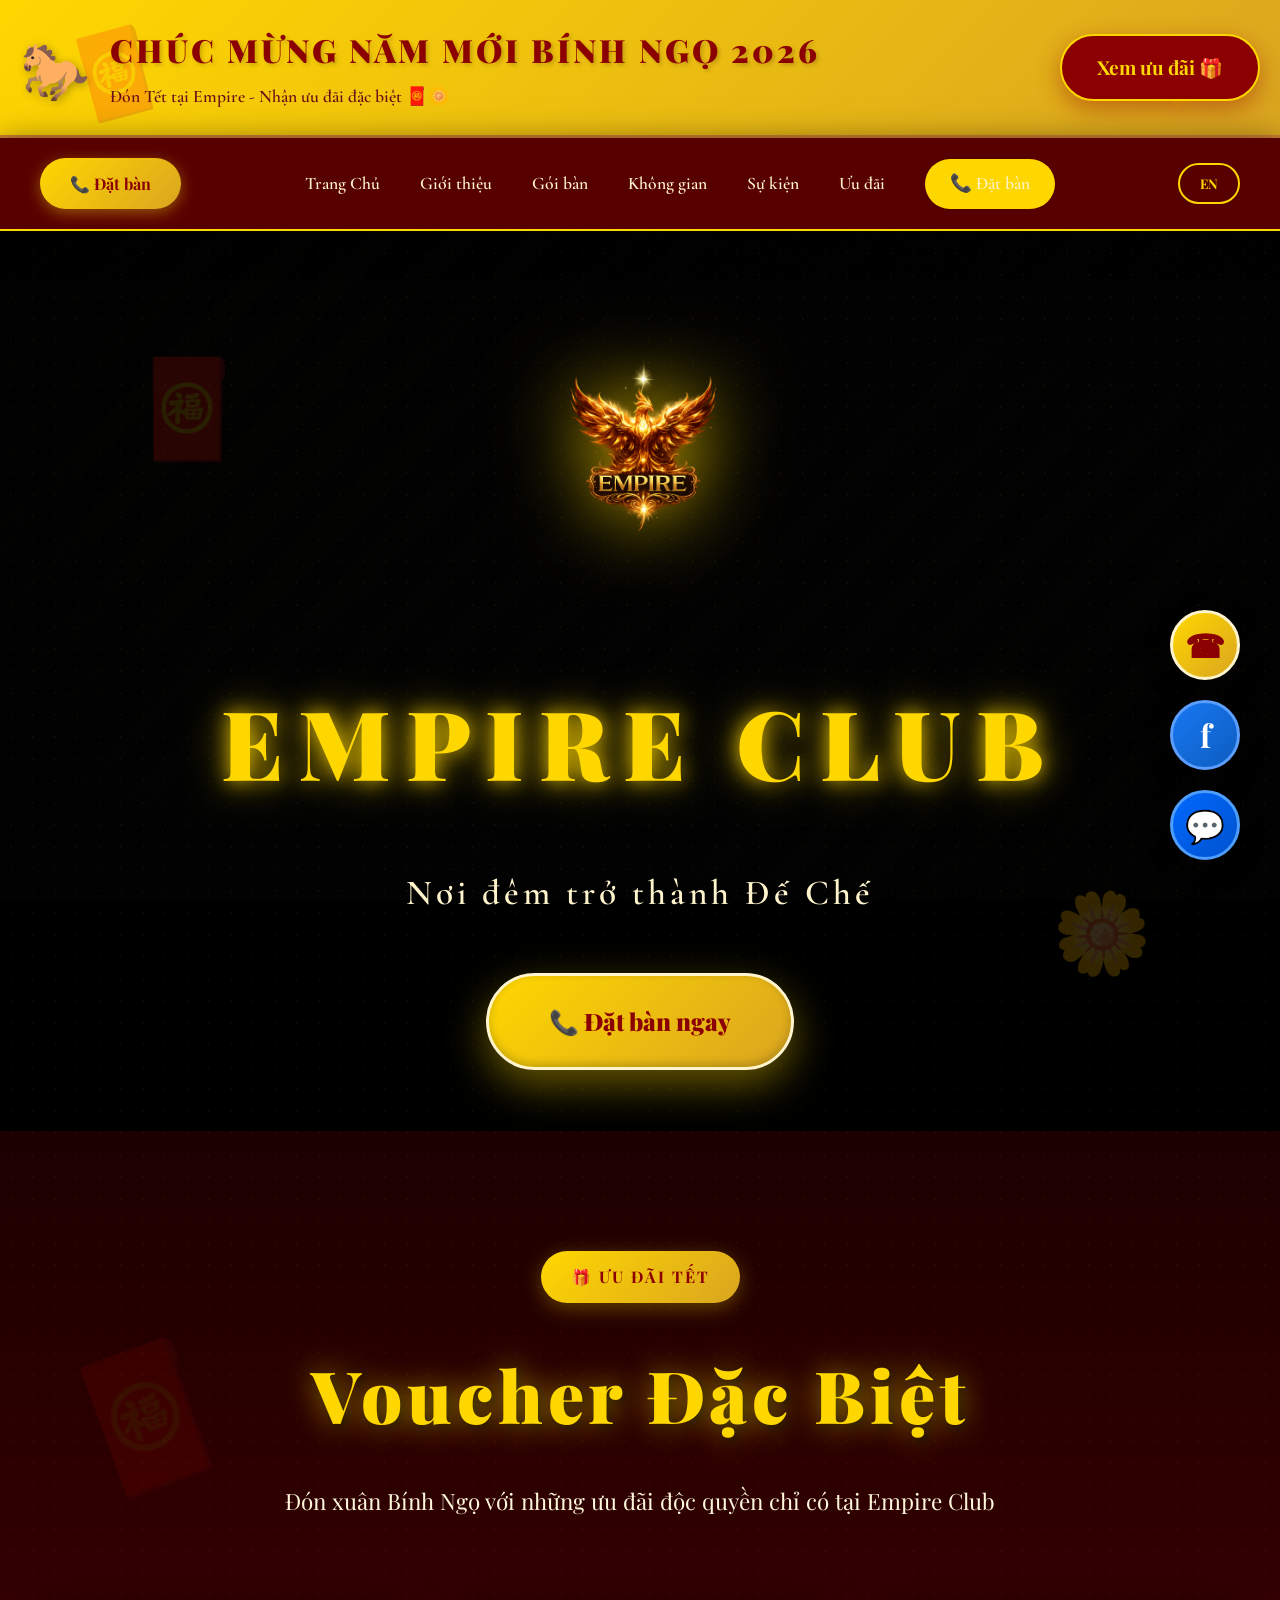
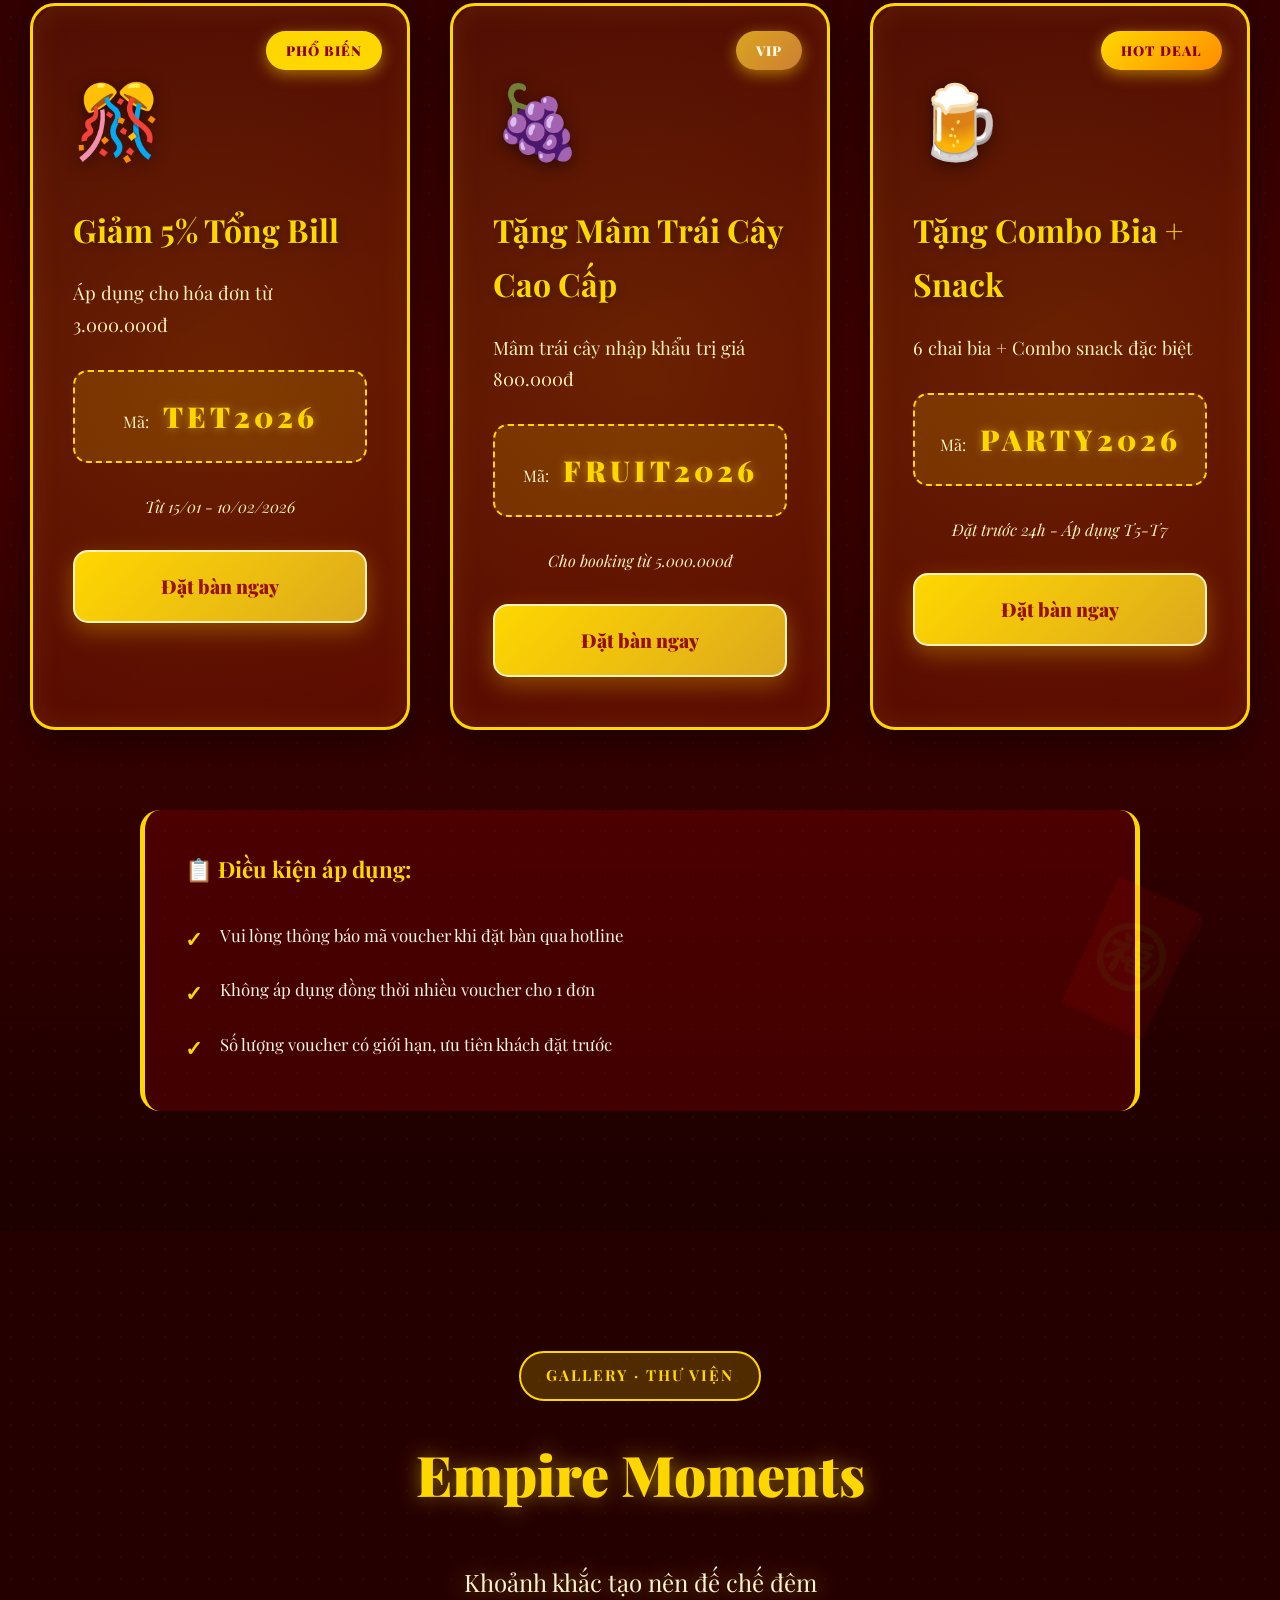
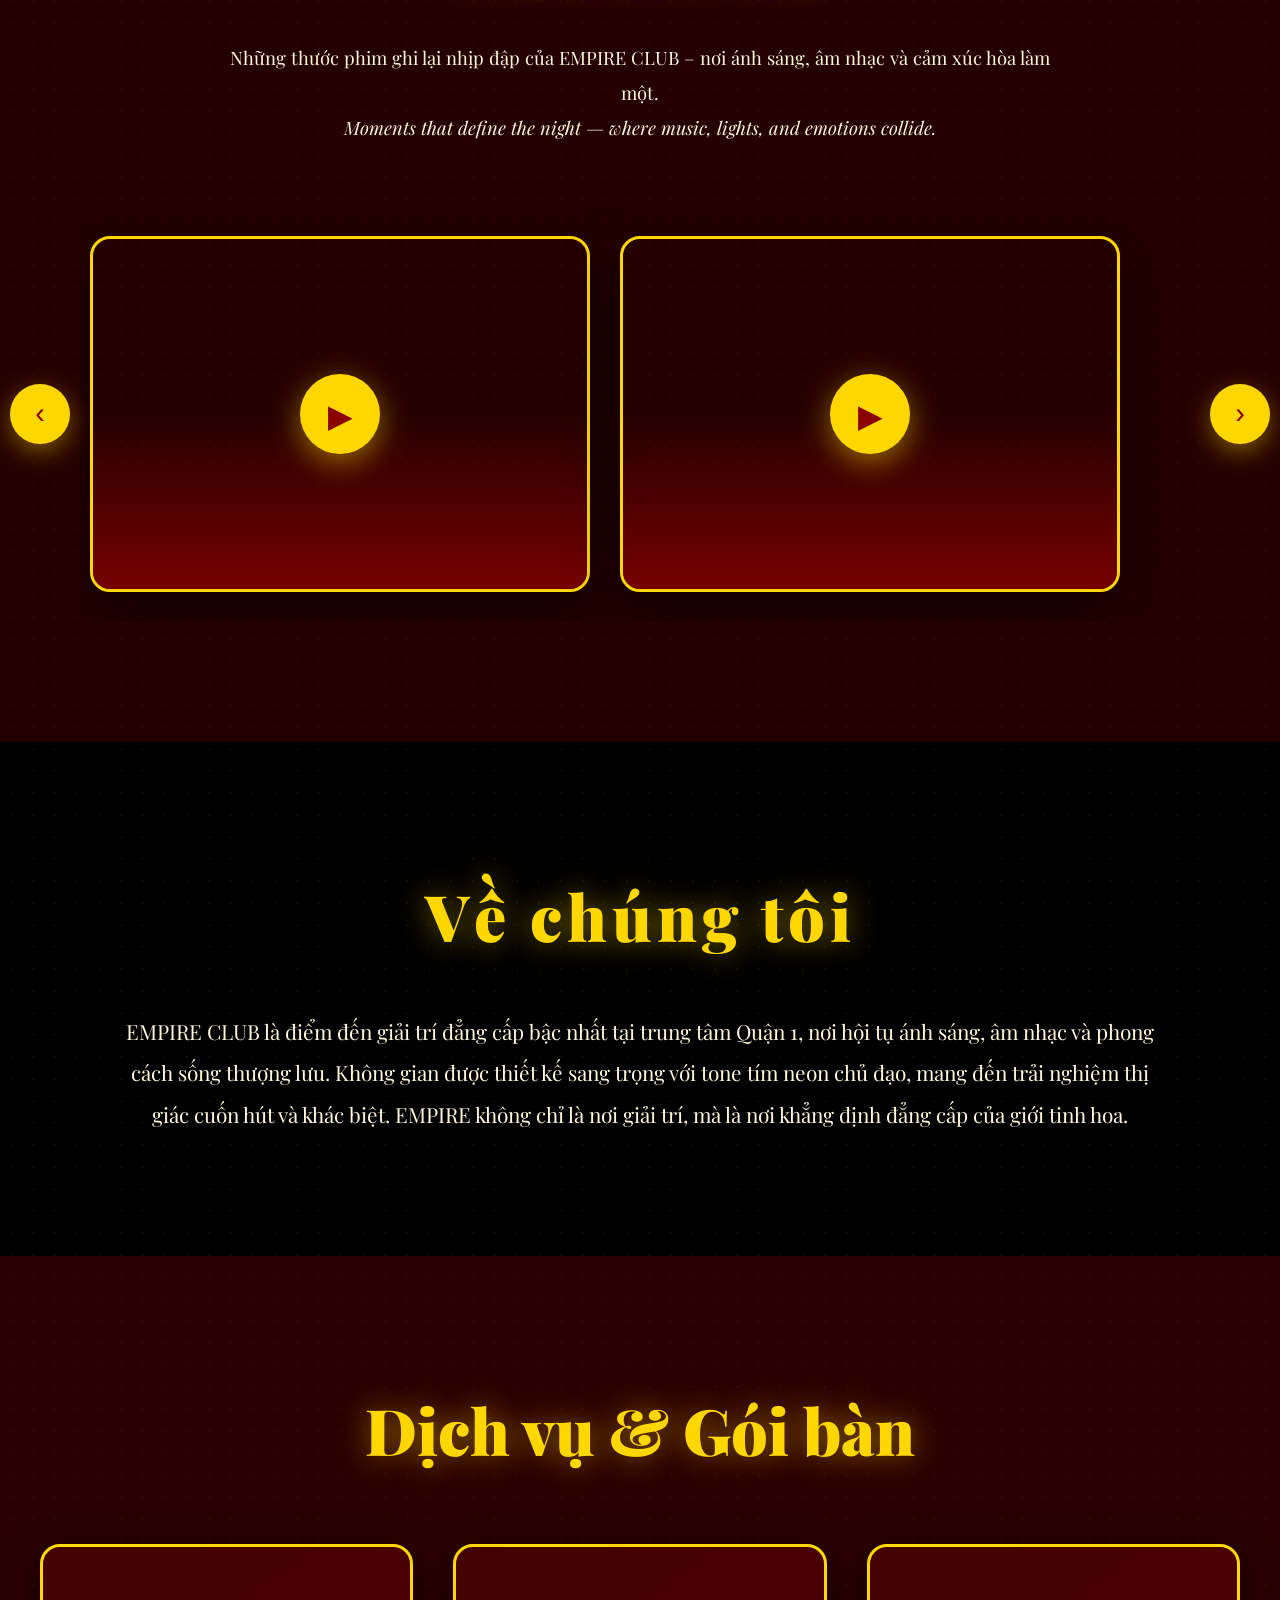
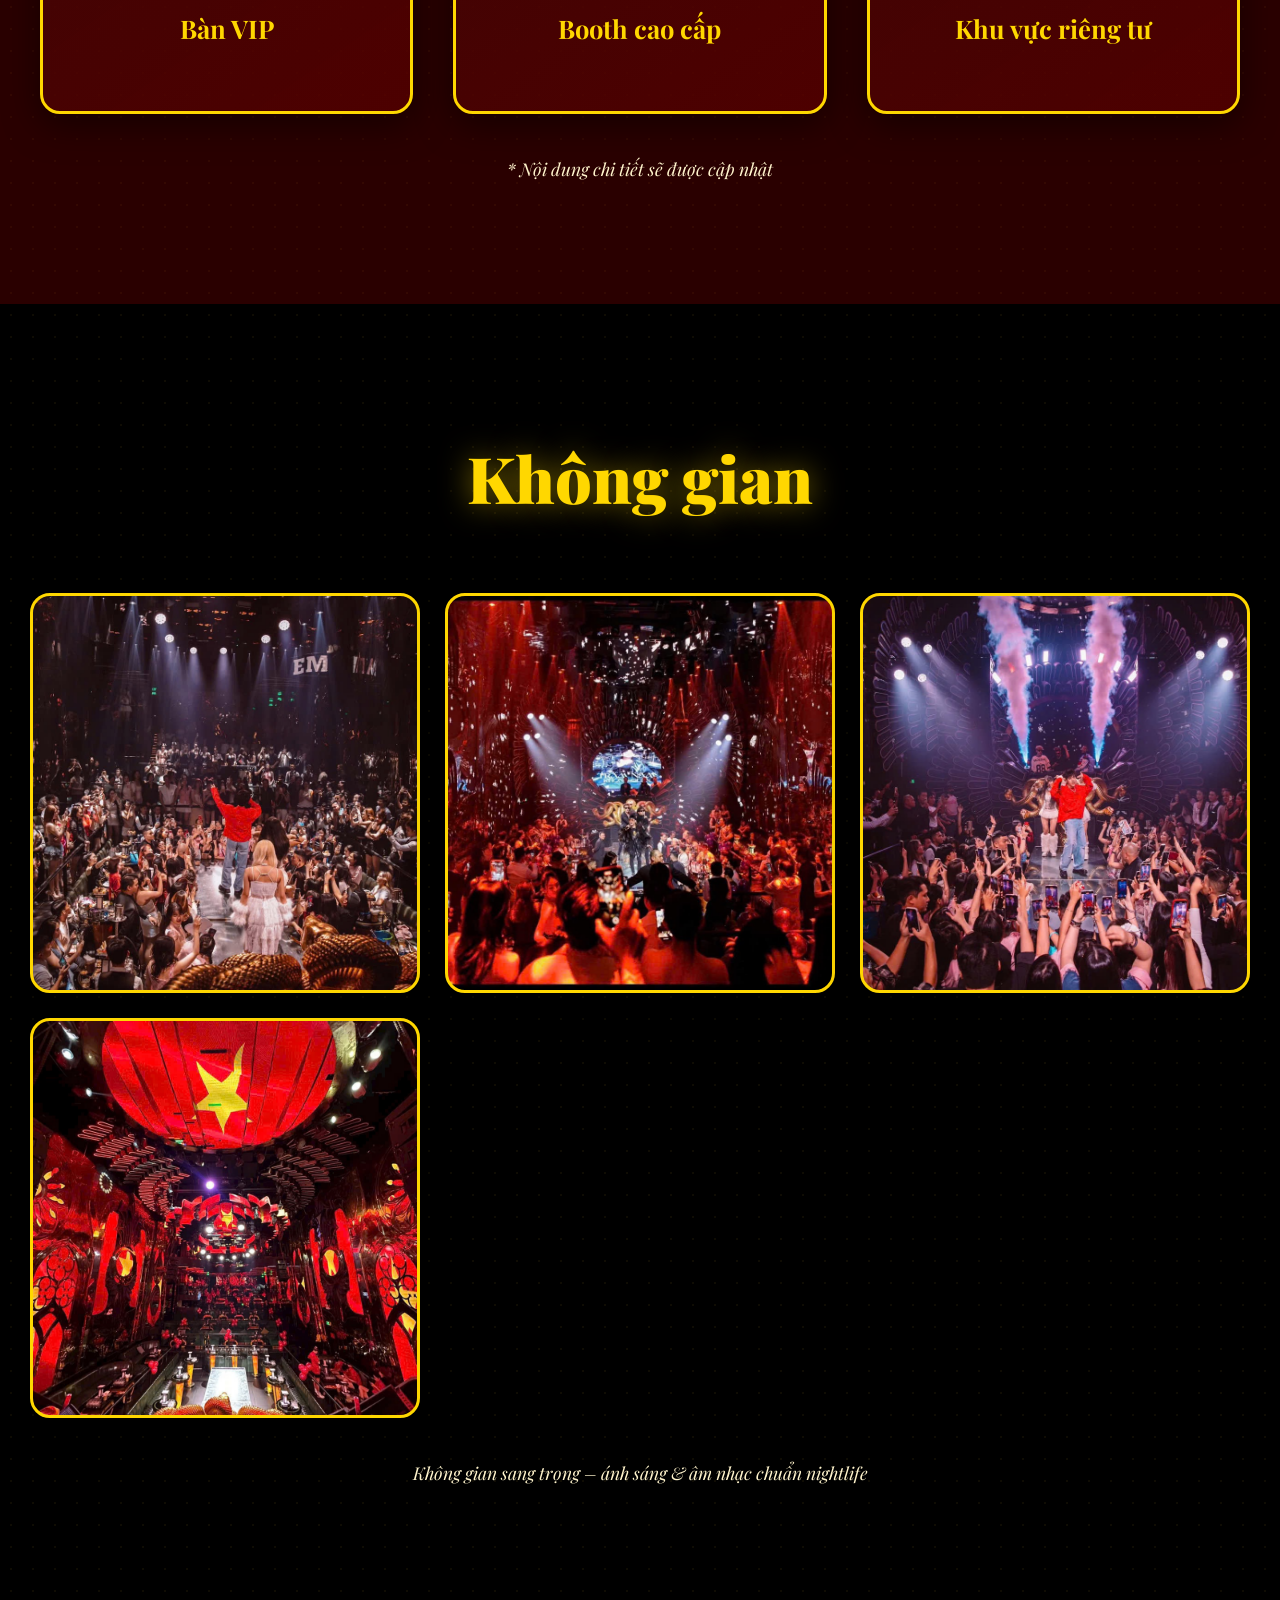
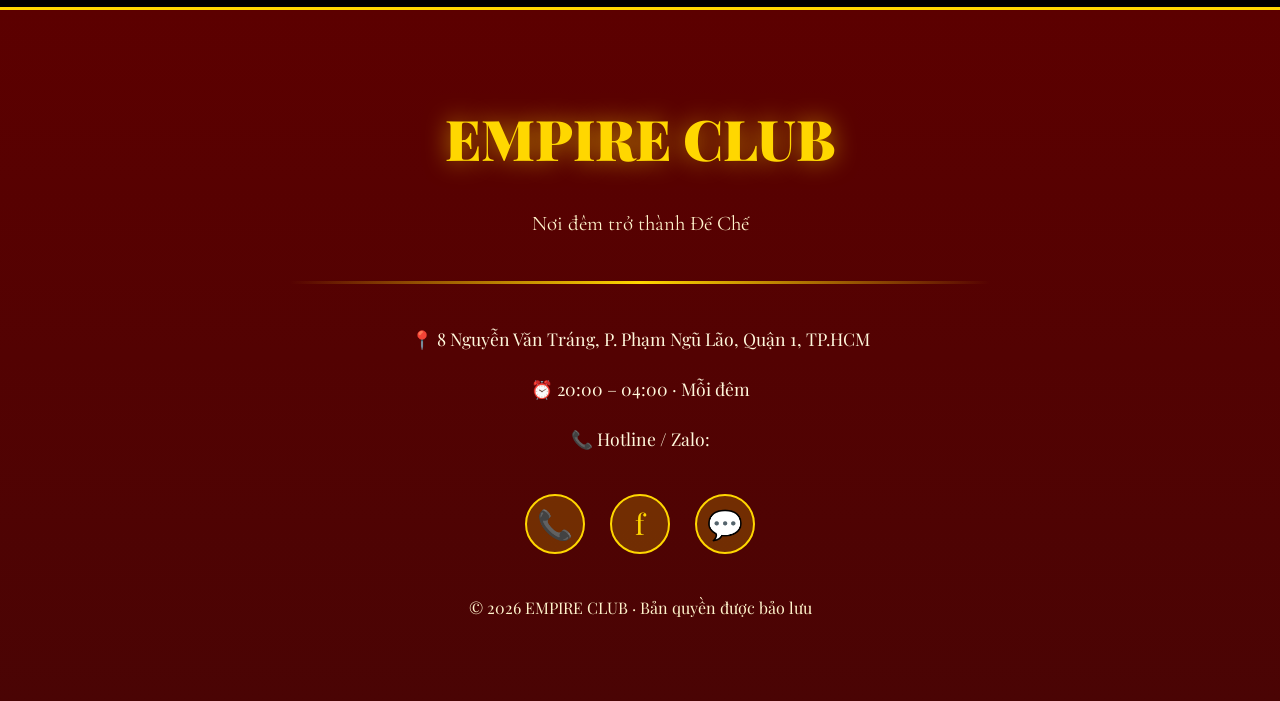
<file: index.html>
<!DOCTYPE html>
<html lang="vi">
<head>
  <meta charset="UTF-8" />
  <meta http-equiv="X-UA-Compatible" content="IE=edge" />
  <meta name="viewport" content="width=device-width, initial-scale=1.0" />

  <title>EMPIRE CLUB - Tết Bính Ngọ 2026 🐎</title>
  <meta name="description" content="Empire Club – Đón Tết Bính Ngọ 2026 với không gian giải trí đẳng cấp và ưu đãi đặc biệt" />

  <!-- Open Graph -->
  <meta property="og:type" content="website" />
  <meta property="og:site_name" content="EMPIRE CLUB" />
  <meta property="og:title" content="EMPIRE CLUB - Tết Bính Ngọ 2026" />
  <meta property="og:description" content="Nơi đêm trở thành Đế Chế – Đón Tết với ưu đãi đặc biệt!" />
  <meta property="og:url" content="https://empireclub.club/" />
  <meta property="og:image" content="https://empireclub.club/assets/img/9999.png" />

  <!-- Fonts -->
  <link rel="preconnect" href="https://fonts.googleapis.com">
  <link rel="preconnect" href="https://fonts.gstatic.com" crossorigin>
  <link href="https://fonts.googleapis.com/css2?family=Playfair+Display:wght@400;600;700;900&family=Cormorant+Garamond:wght@300;400;600;700&family=Noto+Serif:wght@400;700&display=swap" rel="stylesheet">

<style>
/* ==================== RESET & CUSTOM PROPERTIES ==================== */
* {
  margin: 0;
  padding: 0;
  box-sizing: border-box;
}

:root {
  /* Wine Red Theme */
  --wine-red: #8B0000;
  --deep-red: #5C0000;
  --burgundy: #6B0F1A;
  --maroon: #4A0404;
  
  /* Luxury Gold */
  --gold: #FFD700;
  --light-gold: #FFF4CC;
  --dark-gold: #DAA520;
  --bronze: #CD7F32;
  
  /* Accents */
  --cream: #FFF8DC;
  --ivory: #FFFFF0;
  --black: #0A0A0A;
  
  /* Typography */
  --font-display: 'Playfair Display', serif;
  --font-body: 'Cormorant Garamond', serif;
  --font-asian: 'Noto Serif', serif;
}

body {
  font-family: var(--font-body);
  background: linear-gradient(135deg, var(--deep-red) 0%, var(--wine-red) 50%, var(--burgundy) 100%);
  background-attachment: fixed;
  color: var(--cream);
  line-height: 1.7;
  overflow-x: hidden;
  position: relative;
}

/* Decorative Wine Red Pattern Background */
body::before {
  content: '';
  position: fixed;
  top: 0;
  left: 0;
  width: 100%;
  height: 100%;
  background-image: 
    radial-gradient(circle at 20% 50%, rgba(218, 165, 32, 0.05) 0%, transparent 50%),
    radial-gradient(circle at 80% 80%, rgba(255, 215, 0, 0.03) 0%, transparent 50%),
    linear-gradient(135deg, transparent 25%, rgba(255, 215, 0, 0.02) 25%, rgba(255, 215, 0, 0.02) 50%, transparent 50%, transparent 75%, rgba(255, 215, 0, 0.02) 75%);
  background-size: 100% 100%, 100% 100%, 80px 80px;
  z-index: -1;
  opacity: 0.3;
}

/* Gold Grain Texture */
body::after {
  content: '';
  position: fixed;
  top: 0;
  left: 0;
  width: 100%;
  height: 100%;
  background-image: url("data:image/svg+xml,%3Csvg viewBox='0 0 400 400' xmlns='http://www.w3.org/2000/svg'%3E%3Cfilter id='noiseFilter'%3E%3CfeTurbulence type='fractalNoise' baseFrequency='0.9' numOctaves='4' stitchTiles='stitch'/%3E%3C/filter%3E%3Crect width='100%25' height='100%25' filter='url(%23noiseFilter)'/%3E%3C/svg%3E");
  opacity: 0.03;
  z-index: -1;
  pointer-events: none;
}

/* ==================== TET BANNER ==================== */
.tet-banner {
  background: linear-gradient(135deg, var(--gold) 0%, var(--dark-gold) 100%);
  padding: 20px;
  position: relative;
  overflow: hidden;
  border-bottom: 3px solid var(--bronze);
}

.tet-banner::before {
  content: '🧧';
  position: absolute;
  font-size: 5rem;
  left: 5%;
  top: 50%;
  transform: translateY(-50%) rotate(-15deg);
  opacity: 0.2;
  animation: floatLixi 4s ease-in-out infinite;
}

.tet-banner::after {
  content: '🌼';
  position: absolute;
  font-size: 4rem;
  right: 5%;
  top: 50%;
  transform: translateY(-50%) rotate(15deg);
  opacity: 0.25;
  animation: floatFlower 5s ease-in-out infinite;
}

@keyframes floatLixi {
  0%, 100% { transform: translateY(-50%) rotate(-15deg); }
  50% { transform: translateY(-60%) rotate(-10deg); }
}

@keyframes floatFlower {
  0%, 100% { transform: translateY(-50%) rotate(15deg); }
  50% { transform: translateY(-40%) rotate(20deg); }
}

.tet-banner-content {
  max-width: 1400px;
  margin: 0 auto;
  display: flex;
  align-items: center;
  justify-content: space-between;
  gap: 30px;
  position: relative;
  z-index: 2;
}

.tet-left {
  display: flex;
  align-items: center;
  gap: 20px;
}

.tet-icon {
  font-size: 3.5rem;
  animation: bounce 3s ease-in-out infinite;
  filter: drop-shadow(2px 2px 4px rgba(0,0,0,0.3));
}

@keyframes bounce {
  0%, 100% { transform: translateY(0); }
  50% { transform: translateY(-15px); }
}

.tet-text strong {
  display: block;
  font-family: var(--font-display);
  font-size: 2rem;
  font-weight: 900;
  color: var(--wine-red);
  letter-spacing: 3px;
  text-shadow: 2px 2px 4px rgba(0,0,0,0.2);
  margin-bottom: 5px;
}

.tet-text small {
  font-family: var(--font-body);
  font-size: 1.1rem;
  color: var(--burgundy);
  font-weight: 600;
}

.tet-cta {
  background: var(--wine-red);
  color: var(--gold);
  padding: 15px 35px;
  border-radius: 50px;
  font-family: var(--font-display);
  font-weight: 700;
  font-size: 1.2rem;
  text-decoration: none;
  transition: all 0.4s cubic-bezier(0.4, 0, 0.2, 1);
  box-shadow: 0 8px 25px rgba(139, 0, 0, 0.4);
  white-space: nowrap;
  border: 2px solid var(--gold);
}

.tet-cta:hover {
  background: var(--deep-red);
  transform: translateY(-5px) scale(1.05);
  box-shadow: 0 15px 40px rgba(255, 215, 0, 0.6);
}

/* ==================== HEADER ==================== */
.header {
  position: sticky;
  top: 0;
  z-index: 1000;
  background: rgba(92, 0, 0, 0.95);
  backdrop-filter: blur(15px);
  padding: 20px 40px;
  display: flex;
  align-items: center;
  justify-content: space-between;
  border-bottom: 2px solid var(--gold);
  box-shadow: 0 4px 30px rgba(0, 0, 0, 0.5);
}

.header-cta {
  background: linear-gradient(135deg, var(--gold), var(--dark-gold));
  color: var(--wine-red);
  padding: 12px 30px;
  border-radius: 30px;
  font-family: var(--font-display);
  font-weight: 700;
  text-decoration: none;
  transition: all 0.3s ease;
  box-shadow: 0 4px 15px rgba(255, 215, 0, 0.4);
}

.header-cta:hover {
  transform: translateY(-3px);
  box-shadow: 0 8px 25px rgba(255, 215, 0, 0.6);
}

.nav {
  display: flex;
  gap: 40px;
  align-items: center;
}

.nav a {
  color: var(--light-gold);
  font-family: var(--font-body);
  font-size: 1.1rem;
  font-weight: 600;
  text-decoration: none;
  transition: all 0.3s ease;
  position: relative;
}

.nav a::after {
  content: '';
  position: absolute;
  bottom: -5px;
  left: 0;
  width: 0;
  height: 2px;
  background: var(--gold);
  transition: width 0.3s ease;
}

.nav a:hover {
  color: var(--gold);
}

.nav a:hover::after {
  width: 100%;
}

.nav-cta {
  background: var(--gold);
  color: var(--wine-red);
  padding: 10px 25px;
  border-radius: 25px;
  font-weight: 700;
}

.nav-cta::after {
  display: none;
}

.lang-switch {
  background: transparent;
  border: 2px solid var(--gold);
  color: var(--gold);
  padding: 10px 20px;
  border-radius: 25px;
  cursor: pointer;
  font-family: var(--font-display);
  font-weight: 700;
  transition: all 0.3s ease;
}

.lang-switch:hover {
  background: var(--gold);
  color: var(--wine-red);
}

.hamburger {
  display: none;
  flex-direction: column;
  gap: 6px;
  cursor: pointer;
}

.hamburger span {
  width: 30px;
  height: 3px;
  background: var(--gold);
  transition: all 0.3s ease;
  border-radius: 3px;
}

/* ==================== HERO ==================== */
.hero {
  position: relative;
  min-height: 100vh;
  display: flex;
  align-items: center;
  justify-content: center;
  overflow: hidden;
}

.hero-bg {
  position: absolute;
  top: 0;
  left: 0;
  width: 100%;
  height: 100%;
  object-fit: cover;
  z-index: 1;
}

.hero-overlay {
  position: absolute;
  top: 0;
  left: 0;
  width: 100%;
  height: 100%;
  background: linear-gradient(135deg, 
    rgba(139, 0, 0, 0.7) 0%, 
    rgba(92, 0, 0, 0.5) 50%, 
    rgba(107, 15, 26, 0.7) 100%);
  z-index: 2;
}

/* Decorative Elements */
.hero-overlay::before {
  content: '🧧';
  position: absolute;
  top: 10%;
  left: 10%;
  font-size: 6rem;
  opacity: 0.15;
  animation: floatLixi 6s ease-in-out infinite;
}

.hero-overlay::after {
  content: '🌼';
  position: absolute;
  bottom: 15%;
  right: 10%;
  font-size: 5rem;
  opacity: 0.2;
  animation: floatFlower 7s ease-in-out infinite reverse;
}

.hero-content {
  position: relative;
  z-index: 3;
  text-align: center;
  padding: 60px 30px;
}

.hero-brand {
  margin-bottom: 40px;
}

.hero-brand img {
  width: 220px;
  height: auto;
  margin-bottom: 30px;
  filter: drop-shadow(0 0 40px rgba(255, 215, 0, 0.8));
  animation: float 4s ease-in-out infinite;
}

@keyframes float {
  0%, 100% { transform: translateY(0); }
  50% { transform: translateY(-25px); }
}

.hero-brand h1 {
  font-family: var(--font-display);
  font-size: 6rem;
  font-weight: 900;
  letter-spacing: 15px;
  color: var(--gold);
  text-shadow: 
    0 0 20px rgba(255, 215, 0, 0.8),
    0 0 40px rgba(255, 215, 0, 0.6),
    4px 4px 8px rgba(0, 0, 0, 0.8);
  animation: glow 3s ease-in-out infinite alternate;
}

@keyframes glow {
  from {
    text-shadow: 
      0 0 20px rgba(255, 215, 0, 0.8),
      0 0 40px rgba(255, 215, 0, 0.6),
      4px 4px 8px rgba(0, 0, 0, 0.8);
  }
  to {
    text-shadow: 
      0 0 30px rgba(255, 215, 0, 1),
      0 0 60px rgba(255, 215, 0, 0.8),
      4px 4px 8px rgba(0, 0, 0, 0.8);
  }
}

.hero-content > p {
  font-family: var(--font-body);
  font-size: 2.2rem;
  margin: 30px 0 50px;
  font-weight: 600;
  letter-spacing: 4px;
  color: var(--light-gold);
  text-shadow: 2px 2px 6px rgba(0, 0, 0, 0.7);
}

.hero-btn {
  display: inline-block;
  background: linear-gradient(135deg, var(--gold) 0%, var(--dark-gold) 100%);
  color: var(--wine-red);
  padding: 25px 60px;
  border-radius: 60px;
  font-family: var(--font-display);
  font-size: 1.5rem;
  font-weight: 900;
  text-decoration: none;
  transition: all 0.4s cubic-bezier(0.4, 0, 0.2, 1);
  box-shadow: 
    0 15px 40px rgba(255, 215, 0, 0.4),
    inset 0 -3px 10px rgba(0, 0, 0, 0.2);
  border: 3px solid var(--light-gold);
}

.hero-btn:hover {
  transform: translateY(-8px) scale(1.05);
  box-shadow: 
    0 25px 60px rgba(255, 215, 0, 0.7),
    inset 0 -3px 10px rgba(0, 0, 0, 0.3);
}

/* ==================== VOUCHERS ==================== */
.vouchers {
  padding: 120px 30px;
  background: linear-gradient(180deg, 
    rgba(92, 0, 0, 0.3) 0%, 
    rgba(139, 0, 0, 0.5) 50%, 
    rgba(92, 0, 0, 0.3) 100%);
  position: relative;
}

/* Decorative LiXi Background */
.vouchers::before,
.vouchers::after {
  content: '🧧';
  position: absolute;
  font-size: 8rem;
  opacity: 0.08;
}

.vouchers::before {
  top: 10%;
  left: 5%;
  transform: rotate(-20deg);
}

.vouchers::after {
  bottom: 10%;
  right: 5%;
  transform: rotate(25deg);
}

.vouchers-header {
  text-align: center;
  max-width: 900px;
  margin: 0 auto 80px;
}

.section-tag {
  display: inline-block;
  background: linear-gradient(135deg, var(--gold), var(--dark-gold));
  color: var(--wine-red);
  padding: 12px 30px;
  border-radius: 30px;
  font-family: var(--font-display);
  font-size: 1rem;
  font-weight: 700;
  letter-spacing: 2px;
  margin-bottom: 30px;
  box-shadow: 0 5px 20px rgba(255, 215, 0, 0.3);
}

.vouchers-header h2 {
  font-family: var(--font-display);
  font-size: 4.5rem;
  margin-bottom: 25px;
  color: var(--gold);
  font-weight: 900;
  text-shadow: 
    0 0 30px rgba(255, 215, 0, 0.6),
    3px 3px 8px rgba(0, 0, 0, 0.8);
  letter-spacing: 5px;
}

.vouchers-header p {
  font-size: 1.4rem;
  color: var(--cream);
  line-height: 1.9;
  font-weight: 400;
}

.voucher-grid {
  display: grid;
  grid-template-columns: repeat(auto-fit, minmax(350px, 1fr));
  gap: 40px;
  max-width: 1400px;
  margin: 0 auto;
}

.voucher-card {
  background: linear-gradient(145deg, rgba(74, 4, 4, 0.9), rgba(92, 0, 0, 0.8));
  border-radius: 25px;
  padding: 50px 40px;
  position: relative;
  overflow: hidden;
  transition: all 0.5s cubic-bezier(0.4, 0, 0.2, 1);
  border: 3px solid var(--gold);
  box-shadow: 
    0 10px 40px rgba(0, 0, 0, 0.5),
    inset 0 0 30px rgba(255, 215, 0, 0.1);
}

.voucher-card::before {
  content: '';
  position: absolute;
  top: -50%;
  left: -50%;
  width: 200%;
  height: 200%;
  background: radial-gradient(circle, rgba(255, 215, 0, 0.15) 0%, transparent 70%);
  transform: rotate(45deg);
  transition: all 0.5s ease;
}

.voucher-card:hover {
  transform: translateY(-15px) scale(1.02);
  border-color: var(--light-gold);
  box-shadow: 
    0 20px 60px rgba(255, 215, 0, 0.4),
    inset 0 0 40px rgba(255, 215, 0, 0.2);
}

.voucher-card:hover::before {
  transform: rotate(90deg);
}

.voucher-badge {
  position: absolute;
  top: 25px;
  right: 25px;
  background: var(--gold);
  color: var(--wine-red);
  padding: 8px 20px;
  border-radius: 20px;
  font-family: var(--font-display);
  font-size: 0.85rem;
  font-weight: 900;
  text-transform: uppercase;
  letter-spacing: 1px;
  box-shadow: 0 4px 15px rgba(255, 215, 0, 0.5);
}

.voucher-badge.vip {
  background: linear-gradient(135deg, var(--dark-gold), var(--bronze));
  color: var(--cream);
}

.voucher-badge.hot {
  background: linear-gradient(135deg, #FFD700, #FF8C00);
  color: var(--wine-red);
  animation: pulse 2s ease-in-out infinite;
}

@keyframes pulse {
  0%, 100% { transform: scale(1); }
  50% { transform: scale(1.08); }
}

.voucher-icon {
  font-size: 4.5rem;
  margin-bottom: 25px;
  filter: drop-shadow(0 4px 8px rgba(0, 0, 0, 0.5));
}

.voucher-title {
  font-family: var(--font-display);
  font-size: 2rem;
  margin-bottom: 20px;
  color: var(--gold);
  font-weight: 700;
  text-shadow: 2px 2px 6px rgba(0, 0, 0, 0.5);
}

.voucher-desc {
  color: var(--light-gold);
  margin-bottom: 30px;
  font-size: 1.15rem;
  line-height: 1.7;
}

.voucher-code {
  background: rgba(255, 215, 0, 0.15);
  border: 2px dashed var(--gold);
  border-radius: 15px;
  padding: 20px;
  margin: 30px 0;
  text-align: center;
  transition: all 0.3s ease;
  cursor: pointer;
}

.voucher-code:hover {
  background: rgba(255, 215, 0, 0.25);
  border-style: solid;
}

.voucher-code span {
  color: var(--cream);
  font-size: 1rem;
  margin-right: 10px;
}

.voucher-code strong {
  color: var(--gold);
  font-family: var(--font-display);
  font-size: 1.8rem;
  font-weight: 900;
  letter-spacing: 4px;
  text-shadow: 0 0 10px rgba(255, 215, 0, 0.5);
}

.voucher-expiry {
  text-align: center;
  color: var(--light-gold);
  font-size: 1rem;
  margin-bottom: 30px;
  font-style: italic;
}

.voucher-btn {
  display: block;
  width: 100%;
  background: linear-gradient(135deg, var(--gold), var(--dark-gold));
  color: var(--wine-red);
  padding: 18px;
  border-radius: 15px;
  text-align: center;
  font-family: var(--font-display);
  font-weight: 900;
  font-size: 1.2rem;
  text-decoration: none;
  transition: all 0.4s ease;
  box-shadow: 0 8px 25px rgba(255, 215, 0, 0.3);
  border: 2px solid var(--light-gold);
}

.voucher-btn:hover {
  background: linear-gradient(135deg, var(--dark-gold), var(--bronze));
  transform: scale(1.05);
  box-shadow: 0 12px 35px rgba(255, 215, 0, 0.5);
}

.voucher-terms {
  max-width: 1000px;
  margin: 80px auto 0;
  padding: 40px;
  background: rgba(139, 0, 0, 0.3);
  border-radius: 20px;
  border-left: 5px solid var(--gold);
  border-right: 5px solid var(--gold);
}

.voucher-terms strong {
  display: block;
  margin-bottom: 20px;
  color: var(--gold);
  font-family: var(--font-display);
  font-size: 1.4rem;
}

.voucher-terms ul {
  list-style: none;
  padding: 0;
}

.voucher-terms li {
  padding: 12px 0 12px 35px;
  position: relative;
  color: var(--cream);
  line-height: 1.8;
  font-size: 1.05rem;
}

.voucher-terms li::before {
  content: '✓';
  position: absolute;
  left: 0;
  color: var(--gold);
  font-weight: bold;
  font-size: 1.3rem;
}

/* ==================== VIDEO CAROUSEL ==================== */
.video-carousel {
  padding: 120px 0;
  background: rgba(92, 0, 0, 0.4);
}

.video-header {
  text-align: center;
  max-width: 900px;
  margin: 0 auto 60px;
  padding: 0 30px;
}

.video-tag {
  display: inline-block;
  background: rgba(255, 215, 0, 0.2);
  color: var(--gold);
  padding: 10px 25px;
  border-radius: 25px;
  font-family: var(--font-display);
  font-size: 0.95rem;
  font-weight: 700;
  letter-spacing: 2px;
  margin-bottom: 25px;
  border: 2px solid var(--gold);
}

.video-header h2 {
  font-family: var(--font-display);
  font-size: 3.5rem;
  margin-bottom: 20px;
  color: var(--gold);
  font-weight: 900;
  text-shadow: 0 0 20px rgba(255, 215, 0, 0.5);
}

.video-header small {
  font-size: 1.5rem;
  color: var(--light-gold);
  font-weight: 400;
}

.video-desc {
  margin-top: 25px;
  color: var(--cream);
  line-height: 1.9;
  font-size: 1.15rem;
}

.carousel-container {
  position: relative;
  max-width: 1600px;
  margin: 0 auto;
  padding: 0 80px;
}

.carousel-wrapper {
  overflow-x: auto;
  scroll-behavior: smooth;
  scrollbar-width: thin;
  scrollbar-color: var(--gold) rgba(255, 215, 0, 0.2);
  padding: 20px 0;
}

.carousel-wrapper::-webkit-scrollbar {
  height: 12px;
}

.carousel-wrapper::-webkit-scrollbar-track {
  background: rgba(255, 215, 0, 0.1);
  border-radius: 10px;
}

.carousel-wrapper::-webkit-scrollbar-thumb {
  background: var(--gold);
  border-radius: 10px;
}

.carousel-track {
  display: flex;
  gap: 30px;
  padding: 10px;
}

.video-item {
  flex: 0 0 500px;
  position: relative;
  border-radius: 20px;
  overflow: hidden;
  box-shadow: 0 15px 50px rgba(0, 0, 0, 0.6);
  transition: all 0.4s ease;
  border: 3px solid var(--gold);
  cursor: pointer;
}

.video-item:hover {
  transform: translateY(-10px) scale(1.03);
  box-shadow: 0 25px 70px rgba(255, 215, 0, 0.4);
}

.video-item video {
  width: 100%;
  height: 350px;
  object-fit: cover;
  display: block;
}

.video-overlay {
  position: absolute;
  top: 0;
  left: 0;
  width: 100%;
  height: 100%;
  background: linear-gradient(to top, rgba(139, 0, 0, 0.8) 0%, transparent 50%);
  display: flex;
  align-items: center;
  justify-content: center;
  opacity: 1;
  transition: opacity 0.3s ease;
}

.video-item.playing .video-overlay {
  opacity: 0;
  pointer-events: none;
}

.play-button {
  width: 80px;
  height: 80px;
  background: var(--gold);
  border-radius: 50%;
  display: flex;
  align-items: center;
  justify-content: center;
  font-size: 2rem;
  color: var(--wine-red);
  transition: all 0.3s ease;
  box-shadow: 0 8px 30px rgba(255, 215, 0, 0.5);
}

.video-item:hover .play-button {
  transform: scale(1.15);
  box-shadow: 0 12px 40px rgba(255, 215, 0, 0.7);
}

.volume-control {
  position: absolute;
  bottom: 15px;
  right: 15px;
  background: rgba(255, 215, 0, 0.9);
  color: var(--wine-red);
  border: none;
  width: 45px;
  height: 45px;
  border-radius: 50%;
  font-size: 1.3rem;
  cursor: pointer;
  transition: all 0.3s ease;
  display: flex;
  align-items: center;
  justify-content: center;
  opacity: 0;
  box-shadow: 0 4px 15px rgba(0, 0, 0, 0.5);
}

.video-item.playing .volume-control {
  opacity: 1;
}

.volume-control:hover {
  background: var(--gold);
  transform: scale(1.1);
}

.carousel-btn {
  position: absolute;
  top: 50%;
  transform: translateY(-50%);
  background: var(--gold);
  color: var(--wine-red);
  border: none;
  width: 60px;
  height: 60px;
  border-radius: 50%;
  font-size: 1.8rem;
  cursor: pointer;
  transition: all 0.3s ease;
  z-index: 10;
  box-shadow: 0 8px 25px rgba(255, 215, 0, 0.4);
  display: flex;
  align-items: center;
  justify-content: center;
}

.carousel-btn:hover {
  background: var(--dark-gold);
  transform: translateY(-50%) scale(1.15);
  box-shadow: 0 12px 35px rgba(255, 215, 0, 0.6);
}

.carousel-btn.prev {
  left: 10px;
}

.carousel-btn.next {
  right: 10px;
}

/* ==================== ABOUT ==================== */
.about {
  padding: 120px 30px;
  text-align: center;
  max-width: 1100px;
  margin: 0 auto;
}

.about h2 {
  font-family: var(--font-display);
  font-size: 4rem;
  margin-bottom: 40px;
  color: var(--gold);
  font-weight: 900;
  text-shadow: 0 0 30px rgba(255, 215, 0, 0.5);
  letter-spacing: 5px;
}

.about p {
  font-size: 1.3rem;
  line-height: 2;
  color: var(--cream);
  font-weight: 400;
}

/* ==================== SERVICES ==================== */
.services {
  padding: 120px 30px;
  background: rgba(139, 0, 0, 0.3);
  text-align: center;
}

.services h2 {
  font-family: var(--font-display);
  font-size: 4rem;
  margin-bottom: 60px;
  color: var(--gold);
  font-weight: 900;
  text-shadow: 0 0 30px rgba(255, 215, 0, 0.5);
}

.service-box {
  display: grid;
  grid-template-columns: repeat(auto-fit, minmax(280px, 1fr));
  gap: 40px;
  max-width: 1200px;
  margin: 0 auto 40px;
}

.card {
  background: linear-gradient(145deg, rgba(74, 4, 4, 0.8), rgba(92, 0, 0, 0.7));
  padding: 60px 40px;
  border-radius: 20px;
  font-family: var(--font-display);
  font-size: 1.6rem;
  font-weight: 700;
  color: var(--gold);
  transition: all 0.4s ease;
  border: 3px solid var(--gold);
  box-shadow: 0 10px 35px rgba(0, 0, 0, 0.5);
}

.card:hover {
  transform: translateY(-15px) scale(1.05);
  box-shadow: 0 20px 60px rgba(255, 215, 0, 0.4);
  border-color: var(--light-gold);
}

.note {
  color: var(--light-gold);
  font-style: italic;
  margin-top: 40px;
  font-size: 1.1rem;
}

/* ==================== GALLERY ==================== */
.gallery {
  padding: 120px 30px;
  text-align: center;
}

.gallery h2 {
  font-family: var(--font-display);
  font-size: 4rem;
  margin-bottom: 60px;
  color: var(--gold);
  font-weight: 900;
  text-shadow: 0 0 30px rgba(255, 215, 0, 0.5);
}

.gallery-grid {
  display: grid;
  grid-template-columns: repeat(auto-fit, minmax(300px, 1fr));
  gap: 25px;
  max-width: 1400px;
  margin: 0 auto 40px;
}

.img-box {
  height: 400px;
  background-size: cover;
  background-position: center;
  border-radius: 20px;
  transition: all 0.4s ease;
  border: 3px solid var(--gold);
  box-shadow: 0 10px 35px rgba(0, 0, 0, 0.5);
}

.img-box:hover {
  transform: scale(1.08);
  box-shadow: 0 20px 60px rgba(255, 215, 0, 0.4);
}

/* ==================== FOOTER ==================== */
.footer {
  padding: 80px 30px;
  background: linear-gradient(180deg, var(--deep-red), var(--maroon));
  border-top: 3px solid var(--gold);
}

.footer-box {
  max-width: 700px;
  margin: 0 auto;
  text-align: center;
}

.footer-title {
  font-family: var(--font-display);
  font-size: 3.5rem;
  margin-bottom: 20px;
  color: var(--gold);
  font-weight: 900;
  text-shadow: 0 0 25px rgba(255, 215, 0, 0.6);
}

.footer-slogan {
  font-size: 1.3rem;
  color: var(--light-gold);
  margin-bottom: 40px;
  font-family: var(--font-body);
}

.footer-divider {
  height: 3px;
  background: linear-gradient(90deg, transparent, var(--gold), transparent);
  margin: 40px 0;
}

.footer-info p {
  margin: 20px 0;
  color: var(--cream);
  font-size: 1.1rem;
}

.footer-info a {
  color: var(--gold);
  font-weight: 700;
  text-decoration: none;
}

.footer-social {
  display: flex;
  justify-content: center;
  gap: 25px;
  margin: 40px 0;
}

.footer-social a {
  width: 60px;
  height: 60px;
  background: rgba(255, 215, 0, 0.2);
  border: 2px solid var(--gold);
  border-radius: 50%;
  display: flex;
  align-items: center;
  justify-content: center;
  font-size: 1.8rem;
  color: var(--gold);
  text-decoration: none;
  transition: all 0.3s ease;
}

.footer-social a:hover {
  background: var(--gold);
  color: var(--wine-red);
  transform: translateY(-8px) scale(1.15);
  box-shadow: 0 10px 30px rgba(255, 215, 0, 0.5);
}

.footer-copy {
  margin-top: 40px;
  color: var(--light-gold);
  font-size: 1rem;
}

/* ==================== FLOAT CONTACT ==================== */
.contact-float {
  position: fixed;
  bottom: 40px;
  right: 40px;
  z-index: 999;
}

.lux-contact {
  display: flex;
  flex-direction: column;
  gap: 20px;
}

.lux-icon {
  width: 70px;
  height: 70px;
  border-radius: 50%;
  display: flex;
  align-items: center;
  justify-content: center;
  font-size: 2rem;
  font-weight: bold;
  text-decoration: none;
  transition: all 0.4s ease;
  box-shadow: 0 8px 25px rgba(0, 0, 0, 0.4);
  animation: floatContact 4s ease-in-out infinite;
}

@keyframes floatContact {
  0%, 100% { transform: translateY(0); }
  50% { transform: translateY(-12px); }
}

.lux-icon.phone {
  background: linear-gradient(135deg, var(--gold), var(--dark-gold));
  color: var(--wine-red);
  border: 3px solid var(--light-gold);
}

.lux-icon.fb {
  background: linear-gradient(135deg, #1877F2, #0D5DBF);
  color: white;
  border: 3px solid #5B9EFF;
}

.lux-icon.zalo {
  background: linear-gradient(135deg, #0068FF, #0052CC);
  color: white;
  border: 3px solid #4D9EFF;
}

.lux-icon:hover {
  transform: scale(1.2) translateY(-10px);
  box-shadow: 0 15px 45px rgba(255, 215, 0, 0.6);
}

/* ==================== RESPONSIVE ==================== */
@media (max-width: 1024px) {
  .hero-brand h1 {
    font-size: 4rem;
    letter-spacing: 10px;
  }
  
  .vouchers-header h2,
  .about h2,
  .services h2,
  .gallery h2 {
    font-size: 3rem;
  }
  
  .video-item {
    flex: 0 0 400px;
  }
}

@media (max-width: 768px) {
  .tet-banner-content {
    flex-direction: column;
    text-align: center;
  }
  
  .tet-text strong {
    font-size: 1.5rem;
  }
  
  .nav {
    display: none;
    position: absolute;
    top: 100%;
    left: 0;
    right: 0;
    background: rgba(92, 0, 0, 0.98);
    flex-direction: column;
    padding: 30px;
    gap: 20px;
    border-top: 2px solid var(--gold);
  }
  
  .nav.active {
    display: flex;
  }
  
  .hamburger {
    display: flex;
  }
  
  .hero-brand h1 {
    font-size: 3rem;
    letter-spacing: 5px;
  }
  
  .hero-content > p {
    font-size: 1.5rem;
  }
  
  .voucher-grid {
    grid-template-columns: 1fr;
  }
  
  .carousel-container {
    padding: 0 60px;
  }
  
  .video-item {
    flex: 0 0 320px;
  }
  
  .carousel-btn {
    width: 50px;
    height: 50px;
  }
  
  .contact-float {
    bottom: 25px;
    right: 25px;
  }
  
  .lux-icon {
    width: 60px;
    height: 60px;
    font-size: 1.7rem;
  }
}
  

body {
  background: linear-gradient(
    120deg,
    #000000 0%,
    #1a1a1a 40%,
    #3a3a3a 50%,
    #1a1a1a 60%,
    #000000 100%
  );
  color: #d4af37;
}
body {
  background: #000;
  background-image: 
    radial-gradient(rgba(212,175,55,0.08) 1px, transparent 1px);
  background-size: 20px 20px;
  color: #d4af37;
}

/* ============================= */
/* ====== GLOBAL CLEAN FIX ===== */
/* ============================= */

body {
  margin: 0;
  font-family: 'Playfair Display', serif;
  background: #000;
  background-image: radial-gradient(rgba(212,175,55,0.07) 1px, transparent 1px);
  background-size: 22px 22px;
  color: #d4af37;
  overflow-x: hidden;
}


/* ============================= */
/* ========= HERO FIX ========= */
/* ============================= */

.hero {
  position: relative;
  height: 100vh;
  overflow: hidden;
}

.hero-bg {
  position: absolute;
  top: 50%;
  left: 50%;
  min-width: 100%;
  min-height: 100%;
  transform: translate(-50%, -50%);
  object-fit: cover;

  /* Làm video rõ hơn */
  filter: brightness(1.2) contrast(1.15) saturate(1.15);
}

.hero-overlay {
  position: absolute;
  inset: 0;

  /* Overlay tối vừa đủ để chữ nổi */
  background: linear-gradient(
    135deg,
    rgba(0,0,0,0.45) 0%,
    rgba(0,0,0,0.25) 50%,
    rgba(0,0,0,0.45) 100%
  );
}

.hero-content {
  position: relative;
  z-index: 5;
  text-align: center;
}


/* ============================= */
/* ===== LUXURY 3D TITLE ====== */
/* ============================= */

.hero-title {
  font-size: 64px;
  font-weight: 800;
  letter-spacing: 4px;
  text-transform: uppercase;

  background: linear-gradient(
    180deg,
    #fff6c2 0%,
    #ffd700 40%,
    #c9a227 70%,
    #a67c00 100%
  );

  -webkit-background-clip: text;
  -webkit-text-fill-color: transparent;

  text-shadow:
    0 4px 10px rgba(0,0,0,0.7),
    0 0 25px rgba(255,215,0,0.6);
}


/* ============================= */
/* ===== BUTTON LUXURY ======== */
/* ============================= */

.btn-gold {
  display: inline-block;
  padding: 14px 32px;
  background: linear-gradient(45deg, #ffd700, #c9a227);
  color: #000;
  font-weight: bold;
  border-radius: 50px;
  text-decoration: none;
  transition: 0.3s ease;
  box-shadow: 0 5px 20px rgba(255,215,0,0.4);
}

.btn-gold:hover {
  transform: translateY(-3px);
  box-shadow: 0 10px 30px rgba(255,215,0,0.6);
}
/* ===== LOCK HORIZONTAL SCROLL SAFE ===== */

body {
  overflow-x: hidden;
  position: relative;
}

</style>
</head>

<body>

<!-- TET BANNER -->
<div class="tet-banner">
  <div class="tet-banner-content">
    <div class="tet-left">
      <span class="tet-icon">🐎</span>
      <div class="tet-text">
        <strong data-vi="CHÚC MỪNG NĂM MỚI BÍNH NGỌ 2026" data-en="HAPPY LUNAR NEW YEAR 2026">
          CHÚC MỪNG NĂM MỚI BÍNH NGỌ 2026
        </strong>
        <small data-vi="Đón Tết tại Empire - Nhận ưu đãi đặc biệt 🧧🌼" data-en="Celebrate Tet at Empire - Special Offers 🧧🌼">
          Đón Tết tại Empire - Nhận ưu đãi đặc biệt 🧧🌼
        </small>
      </div>
    </div>
    <a href="#vouchers" class="tet-cta" data-vi="Xem ưu đãi 🎁" data-en="View Offers 🎁">
      Xem ưu đãi 🎁
    </a>
  </div>
</div>

<!-- HEADER -->
<header class="header">
  <a href="tel:0919918178" class="header-cta" data-vi="📞 Đặt bàn" data-en="📞 Reserve Table">
    📞 Đặt bàn
  </a>

 <nav class="nav" id="navMenu">
  <a href="index.html" data-vi="Trang Chủ" data-en="Home">Trang Chủ</a>

  <a href="about.html" data-vi="Giới thiệu" data-en="About">
    Giới thiệu
  </a>

  <a href="services.html" data-vi="Gói bàn" data-en="Table Packages">
    Gói bàn
  </a>

  <a href="gallery.html" data-vi="Không gian" data-en="Gallery">
    Không gian
  </a>
<a href="events.html" data-vi="Sự kiện" data-en="Events">
    Sự kiện
  </a>
  <a href="#vouchers" data-vi="Ưu đãi" data-en="Offers">Ưu đãi</a>

  <a href="tel:0919918178" class="nav-cta">
    📞 Đặt bàn
  </a>
</nav>


  <button class="lang-switch" id="langToggle">EN</button>

  <div class="hamburger" id="hamburger">
    <span></span>
    <span></span>
    <span></span>
  </div>
</header>

<!-- HERO -->
<section class="hero">
  <video class="hero-bg" src="https://pub-e9425b1947244ea28f3dd00295e9b563.r2.dev/0d132637-1993-4b7a-bb97-c2eb197ea1aa.mp4" autoplay muted loop playsinline></video>
  
  <div class="hero-overlay"></div>

  <div class="hero-content">
    <div class="hero-brand">
      <img src="assets/img/D653A195-74D9-4555-B2C9-3D0C6AB2F131.png" alt="Empire Club Logo">
      <h1>EMPIRE CLUB</h1>
    </div>

    <p data-vi="Nơi đêm trở thành Đế Chế" data-en="Where Night Becomes Empire">
      Nơi đêm trở thành Đế Chế
    </p>

    <a href="tel:0919918178" class="hero-btn" data-vi="📞 Đặt bàn ngay" data-en="📞 Reserve Now">
      📞 Đặt bàn ngay
    </a>
  </div>
</section>

<!-- VOUCHERS -->
<section class="vouchers" id="vouchers">
  <div class="vouchers-header">
    <span class="section-tag">🎁 ƯU ĐÃI TẾT</span>
    <h2 data-vi="Voucher Đặc Biệt" data-en="Special Vouchers">
      Voucher Đặc Biệt
    </h2>
    <p data-vi="Đón xuân Bính Ngọ với những ưu đãi độc quyền chỉ có tại Empire Club" 
       data-en="Welcome the Year of the Horse with exclusive offers at Empire Club">
      Đón xuân Bính Ngọ với những ưu đãi độc quyền chỉ có tại Empire Club
    </p>
  </div>

  <div class="voucher-grid">
    
    <!-- Voucher 1 -->
    <div class="voucher-card">
      <div class="voucher-badge" data-vi="Phổ Biến" data-en="Popular">Phổ Biến</div>
      <div class="voucher-icon">🎊</div>
      <h3 class="voucher-title" data-vi="Giảm 5% Tổng Bill" data-en="5% Off Total Bill">
        Giảm 5% Tổng Bill
      </h3>
      <p class="voucher-desc" data-vi="Áp dụng cho hóa đơn từ 3.000.000đ" data-en="Applied for bills from 3,000,000 VND">
        Áp dụng cho hóa đơn từ 3.000.000đ
      </p>
      <div class="voucher-code" data-code="TET2026">
        <span data-vi="Mã:" data-en="Code:">Mã:</span>
        <strong>TET2026</strong>
      </div>
      <div class="voucher-expiry" data-vi="Từ 15/01 - 10/02/2026" data-en="From Jan 15 - Feb 10, 2026">
        Từ 15/01 - 10/02/2026
      </div>
      <a href="tel:0919918178" class="voucher-btn" data-vi="Đặt bàn ngay" data-en="Reserve Now">
        Đặt bàn ngay
      </a>
    </div>

    <!-- Voucher 2 -->
    <div class="voucher-card">
      <div class="voucher-badge vip" data-vi="VIP" data-en="VIP">VIP</div>
      <div class="voucher-icon">🍇</div>
      <h3 class="voucher-title" data-vi="Tặng Mâm Trái Cây Cao Cấp" data-en="Free Premium Fruit Platter">
        Tặng Mâm Trái Cây Cao Cấp
      </h3>
      <p class="voucher-desc" data-vi="Mâm trái cây nhập khẩu trị giá 800.000đ" data-en="Imported fruit platter worth 800,000 VND">
        Mâm trái cây nhập khẩu trị giá 800.000đ
      </p>
      <div class="voucher-code" data-code="FRUIT2026">
        <span data-vi="Mã:" data-en="Code:">Mã:</span>
        <strong>FRUIT2026</strong>
      </div>
      <div class="voucher-expiry" data-vi="Cho booking từ 5.000.000đ" data-en="For bookings from 5,000,000 VND">
        Cho booking từ 5.000.000đ
      </div>
      <a href="tel:0919918178" class="voucher-btn" data-vi="Đặt bàn ngay" data-en="Reserve Now">
        Đặt bàn ngay
      </a>
    </div>

    <!-- Voucher 3 -->
    <div class="voucher-card">
      <div class="voucher-badge hot" data-vi="Hot Deal" data-en="Hot Deal">Hot Deal</div>
      <div class="voucher-icon">🍺</div>
      <h3 class="voucher-title" data-vi="Tặng Combo Bia + Snack" data-en="Free Beer + Snacks Combo">
        Tặng Combo Bia + Snack
      </h3>
      <p class="voucher-desc" data-vi="6 chai bia + Combo snack đặc biệt" data-en="6 beers + Special snacks combo">
        6 chai bia + Combo snack đặc biệt
      </p>
      <div class="voucher-code" data-code="PARTY2026">
        <span data-vi="Mã:" data-en="Code:">Mã:</span>
        <strong>PARTY2026</strong>
      </div>
      <div class="voucher-expiry" data-vi="Đặt trước 24h - Áp dụng T5-T7" data-en="Book 24h ahead - Thu-Sat only">
        Đặt trước 24h - Áp dụng T5-T7
      </div>
      <a href="tel:0919918178" class="voucher-btn" data-vi="Đặt bàn ngay" data-en="Reserve Now">
        Đặt bàn ngay
      </a>
    </div>

  </div>

  <div class="voucher-terms">
    <p>
      <strong data-vi="📋 Điều kiện áp dụng:" data-en="📋 Terms & Conditions:">📋 Điều kiện áp dụng:</strong>
    </p>
    <ul>
      <li data-vi="Vui lòng thông báo mã voucher khi đặt bàn qua hotline" 
          data-en="Please inform voucher code when booking via hotline">
        Vui lòng thông báo mã voucher khi đặt bàn qua hotline
      </li>
      <li data-vi="Không áp dụng đồng thời nhiều voucher cho 1 đơn" 
          data-en="Cannot combine multiple vouchers for one order">
        Không áp dụng đồng thời nhiều voucher cho 1 đơn
      </li>
      <li data-vi="Số lượng voucher có giới hạn, ưu tiên khách đặt trước" 
          data-en="Limited vouchers available, priority for advance bookings">
        Số lượng voucher có giới hạn, ưu tiên khách đặt trước
      </li>
    </ul>
  </div>
</section>

<!-- VIDEO CAROUSEL -->
<section class="video-carousel">
  <div class="video-header">
    <span class="video-tag">GALLERY · THƯ VIỆN</span>
    <h2>
      Empire Moments<br>
      <small>Khoảnh khắc tạo nên đế chế đêm</small>
    </h2>
    <p class="video-desc">
      Những thước phim ghi lại nhịp đập của EMPIRE CLUB – nơi ánh sáng, âm nhạc và cảm xúc hòa làm một.<br>
      <em>Moments that define the night — where music, lights, and emotions collide.</em>
    </p>
  </div>

  <div class="carousel-container">
    <button class="carousel-btn prev" id="prevBtn">‹</button>
    
    <div class="carousel-wrapper" id="carouselWrapper">
      <div class="carousel-track">
        
        <div class="video-item">
          <video src="https://pub-e9425b1947244ea28f3dd00295e9b563.r2.dev/0d132637-1993-4b7a-bb97-c2eb197ea1aa.mp4" loop playsinline></video>
          <div class="video-overlay">
            <div class="play-button">▶</div>
          </div>
          <button class="volume-control">🔊</button>
        </div>

        <div class="video-item">
          <video src="https://pub-e9425b1947244ea28f3dd00295e9b563.r2.dev/23f4defa-a593-410a-adfd-63f27ffbc742.mp4" loop playsinline></video>
          <div class="video-overlay">
            <div class="play-button">▶</div>
          </div>
          <button class="volume-control">🔊</button>
        </div>

        <div class="video-item">
          <video src="https://pub-e9425b1947244ea28f3dd00295e9b563.r2.dev/83c999ce-499c-4562-86e6-273fef3bb78a.mp4" loop playsinline></video>
          <div class="video-overlay">
            <div class="play-button">▶</div>
          </div>
          <button class="volume-control">🔊</button>
        </div>

        <div class="video-item">
          <video src="https://pub-e9425b1947244ea28f3dd00295e9b563.r2.dev/c84cd51f-ceec-458c-8291-465ad9ce08d4.mp4" loop playsinline></video>
          <div class="video-overlay">
            <div class="play-button">▶</div>
          </div>
          <button class="volume-control">🔊</button>
        </div>

        <div class="video-item">
          <video src="https://pub-e9425b1947244ea28f3dd00295e9b563.r2.dev/f4617beb-559a-4c3e-8db2-6c08561a89c2.mp4" loop playsinline></video>
          <div class="video-overlay">
            <div class="play-button">▶</div>
          </div>
          <button class="volume-control">🔊</button>
        </div>

        <div class="video-item">
          <video src="https://pub-e9425b1947244ea28f3dd00295e9b563.r2.dev/fd0bf6fb-e4d4-4c49-8332-27172f5ba4af.mp4" loop playsinline></video>
          <div class="video-overlay">
            <div class="play-button">▶</div>
          </div>
          <button class="volume-control">🔊</button>
        </div>

      </div>
    </div>

    <button class="carousel-btn next" id="nextBtn">›</button>
  </div>
</section>

<!-- ABOUT -->
<section class="about" id="about">
  <h2 data-vi="Về chúng tôi" data-en="About Us">
    Về chúng tôi
  </h2>

  <p data-vi="EMPIRE CLUB là điểm đến giải trí đẳng cấp bậc nhất tại trung tâm Quận 1, nơi hội tụ ánh sáng, âm nhạc và phong cách sống thượng lưu. Không gian được thiết kế sang trọng với tone tím neon chủ đạo, mang đến trải nghiệm thị giác cuốn hút và khác biệt. EMPIRE không chỉ là nơi giải trí, mà là nơi khẳng định đẳng cấp của giới tinh hoa."
     data-en="EMPIRE CLUB is one of the most elite nightlife destinations in the heart of District 1, where lights, music, and a luxurious lifestyle come together. The venue is designed with a sophisticated neon-purple theme, delivering a visually captivating and distinctive experience. EMPIRE is not just a place to party, but a statement of prestige for the elite.">
    EMPIRE CLUB là điểm đến giải trí đẳng cấp bậc nhất tại trung tâm Quận 1, nơi hội tụ ánh sáng, âm nhạc và phong cách sống thượng lưu. Không gian được thiết kế sang trọng với tone tím neon chủ đạo, mang đến trải nghiệm thị giác cuốn hút và khác biệt. EMPIRE không chỉ là nơi giải trí, mà là nơi khẳng định đẳng cấp của giới tinh hoa.
  </p>
</section>

<!-- SERVICES -->
<section class="services" id="services">
  <h2 data-vi="Dịch vụ & Gói bàn" data-en="Services & Table Packages">
    Dịch vụ & Gói bàn
  </h2>

  <div class="service-box">
    <div class="card" data-vi="Bàn VIP" data-en="VIP Table">Bàn VIP</div>
    <div class="card" data-vi="Booth cao cấp" data-en="Luxury Booth">Booth cao cấp</div>
    <div class="card" data-vi="Khu vực riêng tư" data-en="Private Area">Khu vực riêng tư</div>
  </div>

  <p class="note" data-vi="* Nội dung chi tiết sẽ được cập nhật" data-en="* Detailed content will be updated soon">
    * Nội dung chi tiết sẽ được cập nhật
  </p>
</section>

<!-- GALLERY -->
<section class="gallery" id="gallery">
  <h2 data-vi="Không gian" data-en="Our Space">
    Không gian
  </h2>

  <div class="gallery-grid">
    <div class="img-box" style="background-image:url('assets/img/vibe/IMG_9988.jpeg')"></div>
    <div class="img-box" style="background-image:url('assets/img/vibe/IMG_9989.jpeg')"></div>
    <div class="img-box" style="background-image:url('assets/img/vibe/IMG_9990.jpeg')"></div>
    <div class="img-box" style="background-image:url('assets/img/vibe/IMG_9991.jpeg')"></div>
  </div>

  <p class="note" data-vi="Không gian sang trọng – ánh sáng & âm nhạc chuẩn nightlife" data-en="A luxurious space with premium lighting and nightlife-grade music">
    Không gian sang trọng – ánh sáng & âm nhạc chuẩn nightlife
  </p>
</section>

<!-- FOOTER -->
<footer class="footer">
  <div class="footer-box">
    <h3 class="footer-title">EMPIRE CLUB</h3>

    <p class="footer-slogan" data-vi="Nơi đêm trở thành Đế Chế" data-en="Where Night Becomes Empire">
      Nơi đêm trở thành Đế Chế
    </p>

    <div class="footer-divider"></div>

    <div class="footer-info">
      <p data-vi="📍 8 Nguyễn Văn Tráng, P. Phạm Ngũ Lão, Quận 1, TP.HCM" data-en="📍 8 Nguyen Van Trang St, Pham Ngu Lao Ward, District 1, Ho Chi Minh City">
        📍 8 Nguyễn Văn Tráng, P. Phạm Ngũ Lão, Quận 1, TP.HCM
      </p>

      <p data-vi="⏰ 20:00 – 04:00 · Mỗi đêm" data-en="⏰ 20:00 – 04:00 · Every Night">
        ⏰ 20:00 – 04:00 · Mỗi đêm
      </p>

      <p data-vi="📞 Hotline / Zalo:" data-en="📞 Hotline / Zalo:">
        📞 Hotline / Zalo:
        <a href="tel:0919918178">0919 918 178</a>
      </p>
    </div>

    <div class="footer-social">
      <a href="tel:0919918178" aria-label="Hotline">📞</a>
      <a href="https://www.facebook.com/share/1Bhqbi2HWd/?mibextid=wwXIfr" target="_blank">f</a>
      <a href="https://zalo.me/0919918178" target="_blank">💬</a>
    </div>

    <div class="footer-copy" data-vi="© 2026 EMPIRE CLUB · Bản quyền được bảo lưu" data-en="© 2026 EMPIRE CLUB · All rights reserved">
      © 2026 EMPIRE CLUB · Bản quyền được bảo lưu
    </div>
  </div>
</footer>

<!-- FLOAT CONTACT -->
<div class="contact-float">
  <div class="lux-contact">
    <a href="tel:0919918178" class="lux-icon phone" aria-label="Hotline">☎</a>
    <a href="https://www.facebook.com/share/1Bhqbi2HWd/?mibextid=wwXIfr" target="_blank" class="lux-icon fb" aria-label="Facebook">f</a>
    <a href="https://zalo.me/0919918178" target="_blank" class="lux-icon zalo" aria-label="Zalo">💬</a>
  </div>
</div>

<script>
// ==================== LANGUAGE TOGGLE ====================
let currentLang = 'vi';
const langToggle = document.getElementById('langToggle');

if (langToggle) {
  langToggle.addEventListener('click', () => {
    currentLang = currentLang === 'vi' ? 'en' : 'vi';
    langToggle.textContent = currentLang === 'vi' ? 'EN' : 'VI';
    updateLanguage();
  });
}

function updateLanguage() {
  document.querySelectorAll('[data-vi][data-en]').forEach(el => {
    const text = currentLang === 'vi' ? el.getAttribute('data-vi') : el.getAttribute('data-en');
    if (el.tagName === 'INPUT' || el.tagName === 'TEXTAREA') {
      el.value = text;
    } else {
      el.textContent = text;
    }
  });
}

// ==================== MOBILE MENU ====================
const hamburger = document.getElementById('hamburger');
const navMenu = document.getElementById('navMenu');

if (hamburger && navMenu) {
  hamburger.addEventListener('click', () => {
    navMenu.classList.toggle('active');
    hamburger.classList.toggle('active');
  });

  document.addEventListener('click', (e) => {
    if (!hamburger.contains(e.target) && !navMenu.contains(e.target)) {
      navMenu.classList.remove('active');
      hamburger.classList.remove('active');
    }
  });

  navMenu.querySelectorAll('a').forEach(link => {
    link.addEventListener('click', () => {
      navMenu.classList.remove('active');
      hamburger.classList.remove('active');
    });
  });
}

// ==================== SMOOTH SCROLL ====================
document.querySelectorAll('a[href^="#"]').forEach(anchor => {
  anchor.addEventListener('click', function (e) {
    const href = this.getAttribute('href');
    if (href !== '#' && href.length > 1) {
      e.preventDefault();
      const target = document.querySelector(href);
      if (target) {
        const headerOffset = 100;
        const elementPosition = target.getBoundingClientRect().top;
        const offsetPosition = elementPosition + window.pageYOffset - headerOffset;
        window.scrollTo({ top: offsetPosition, behavior: 'smooth' });
      }
    }
  });
});

// ==================== VOUCHER CODE COPY ====================
document.querySelectorAll('.voucher-code').forEach(codeElement => {
  codeElement.style.cursor = 'pointer';
  codeElement.title = 'Click để copy mã';
  
  codeElement.addEventListener('click', function() {
    const code = this.getAttribute('data-code');
    
    if (navigator.clipboard && navigator.clipboard.writeText) {
      navigator.clipboard.writeText(code).then(() => {
        showNotification('Đã copy mã: ' + code);
      });
    } else {
      const textArea = document.createElement('textarea');
      textArea.value = code;
      textArea.style.position = 'fixed';
      textArea.style.opacity = '0';
      document.body.appendChild(textArea);
      textArea.select();
      try {
        document.execCommand('copy');
        showNotification('Đã copy mã: ' + code);
      } catch (err) {
        console.error('Failed to copy:', err);
      }
      document.body.removeChild(textArea);
    }
  });
});

function showNotification(message) {
  const notification = document.createElement('div');
  notification.textContent = message;
  notification.style.cssText = `
    position: fixed;
    top: 50%;
    left: 50%;
    transform: translate(-50%, -50%);
    background: linear-gradient(135deg, #FFD700, #DAA520);
    color: #8B0000;
    padding: 20px 40px;
    border-radius: 15px;
    font-family: 'Playfair Display', serif;
    font-weight: 700;
    font-size: 1.2rem;
    z-index: 10000;
    animation: fadeInOut 2.5s ease;
    box-shadow: 0 10px 40px rgba(255, 215, 0, 0.6);
    border: 3px solid #FFF4CC;
  `;
  
  document.body.appendChild(notification);
  setTimeout(() => notification.remove(), 2500);
}

const style = document.createElement('style');
style.textContent = `
  @keyframes fadeInOut {
    0%, 100% { opacity: 0; transform: translate(-50%, -50%) scale(0.8); }
    10%, 90% { opacity: 1; transform: translate(-50%, -50%) scale(1); }
  }
`;
document.head.appendChild(style);

// ==================== VIDEO CAROUSEL ====================
const carouselWrapper = document.getElementById('carouselWrapper');
const prevBtn = document.getElementById('prevBtn');
const nextBtn = document.getElementById('nextBtn');

if (prevBtn && nextBtn && carouselWrapper) {
  prevBtn.addEventListener('click', () => {
    carouselWrapper.scrollBy({ left: -530, behavior: 'smooth' });
  });

  nextBtn.addEventListener('click', () => {
    carouselWrapper.scrollBy({ left: 530, behavior: 'smooth' });
  });
}

// ==================== VIDEO PLAYER WITH AUDIO ====================
document.querySelectorAll('.video-item').forEach(item => {
  const video = item.querySelector('video');
  const playBtn = item.querySelector('.play-button');
  const volumeBtn = item.querySelector('.volume-control');
  const overlay = item.querySelector('.video-overlay');
  
  // Play/Pause on click
  overlay.addEventListener('click', () => {
    if (video.paused) {
      // Pause all other videos
      document.querySelectorAll('.video-item video').forEach(v => {
        if (v !== video) {
          v.pause();
          v.parentElement.classList.remove('playing');
        }
      });
      
      video.play();
      item.classList.add('playing');
    } else {
      video.pause();
      item.classList.remove('playing');
    }
  });
  
  // Volume toggle
  if (volumeBtn) {
    volumeBtn.addEventListener('click', (e) => {
      e.stopPropagation();
      video.muted = !video.muted;
      volumeBtn.textContent = video.muted ? '🔇' : '🔊';
    });
  }
  
  // Reset on video end
  video.addEventListener('ended', () => {
    item.classList.remove('playing');
  });
});

// ==================== SCROLL ANIMATIONS ====================
const observerOptions = {
  threshold: 0.15,
  rootMargin: '0px 0px -50px 0px'
};

const observer = new IntersectionObserver((entries) => {
  entries.forEach(entry => {
    if (entry.isIntersecting) {
      entry.target.style.opacity = '1';
      entry.target.style.transform = 'translateY(0)';
    }
  });
}, observerOptions);

document.querySelectorAll('.voucher-card, .card, .img-box, .video-item').forEach(el => {
  el.style.opacity = '0';
  el.style.transform = 'translateY(40px)';
  el.style.transition = 'opacity 0.8s ease, transform 0.8s ease';
  observer.observe(el);
});

// ==================== HEADER SCROLL EFFECT ====================
let lastScroll = 0;
const header = document.querySelector('.header');

window.addEventListener('scroll', () => {
  const currentScroll = window.pageYOffset;
  
  if (currentScroll > 100) {
    header.style.boxShadow = '0 6px 30px rgba(0, 0, 0, 0.7)';
  } else {
    header.style.boxShadow = '0 4px 30px rgba(0, 0, 0, 0.5)';
  }
  
  lastScroll = currentScroll;
});

// ==================== CONSOLE BRANDING ====================
console.log('%c🏰 EMPIRE CLUB', 'font-size: 28px; font-weight: bold; color: #FFD700; text-shadow: 0 0 10px rgba(255,215,0,0.8);');
console.log('%cNơi đêm trở thành Đế Chế | Where Night Becomes Empire', 'font-size: 16px; color: #FFF4CC;');
console.log('%c📞 Hotline: 0919 918 178', 'font-size: 14px; color: #FFD700;');
console.log('%c🎊 Chúc Mừng Năm Mới Bính Ngọ 2026! 🐎', 'font-size: 14px; color: #FF8C00;');

// ==================== INITIALIZATION ====================
document.addEventListener('DOMContentLoaded', () => {
  console.log('Empire Club - Tết Edition loaded! 🎊🐎');
  updateLanguage();
  window.scrollTo({ top: 0, behavior: 'smooth' });
});
</script>

</body>
</html>
</file>
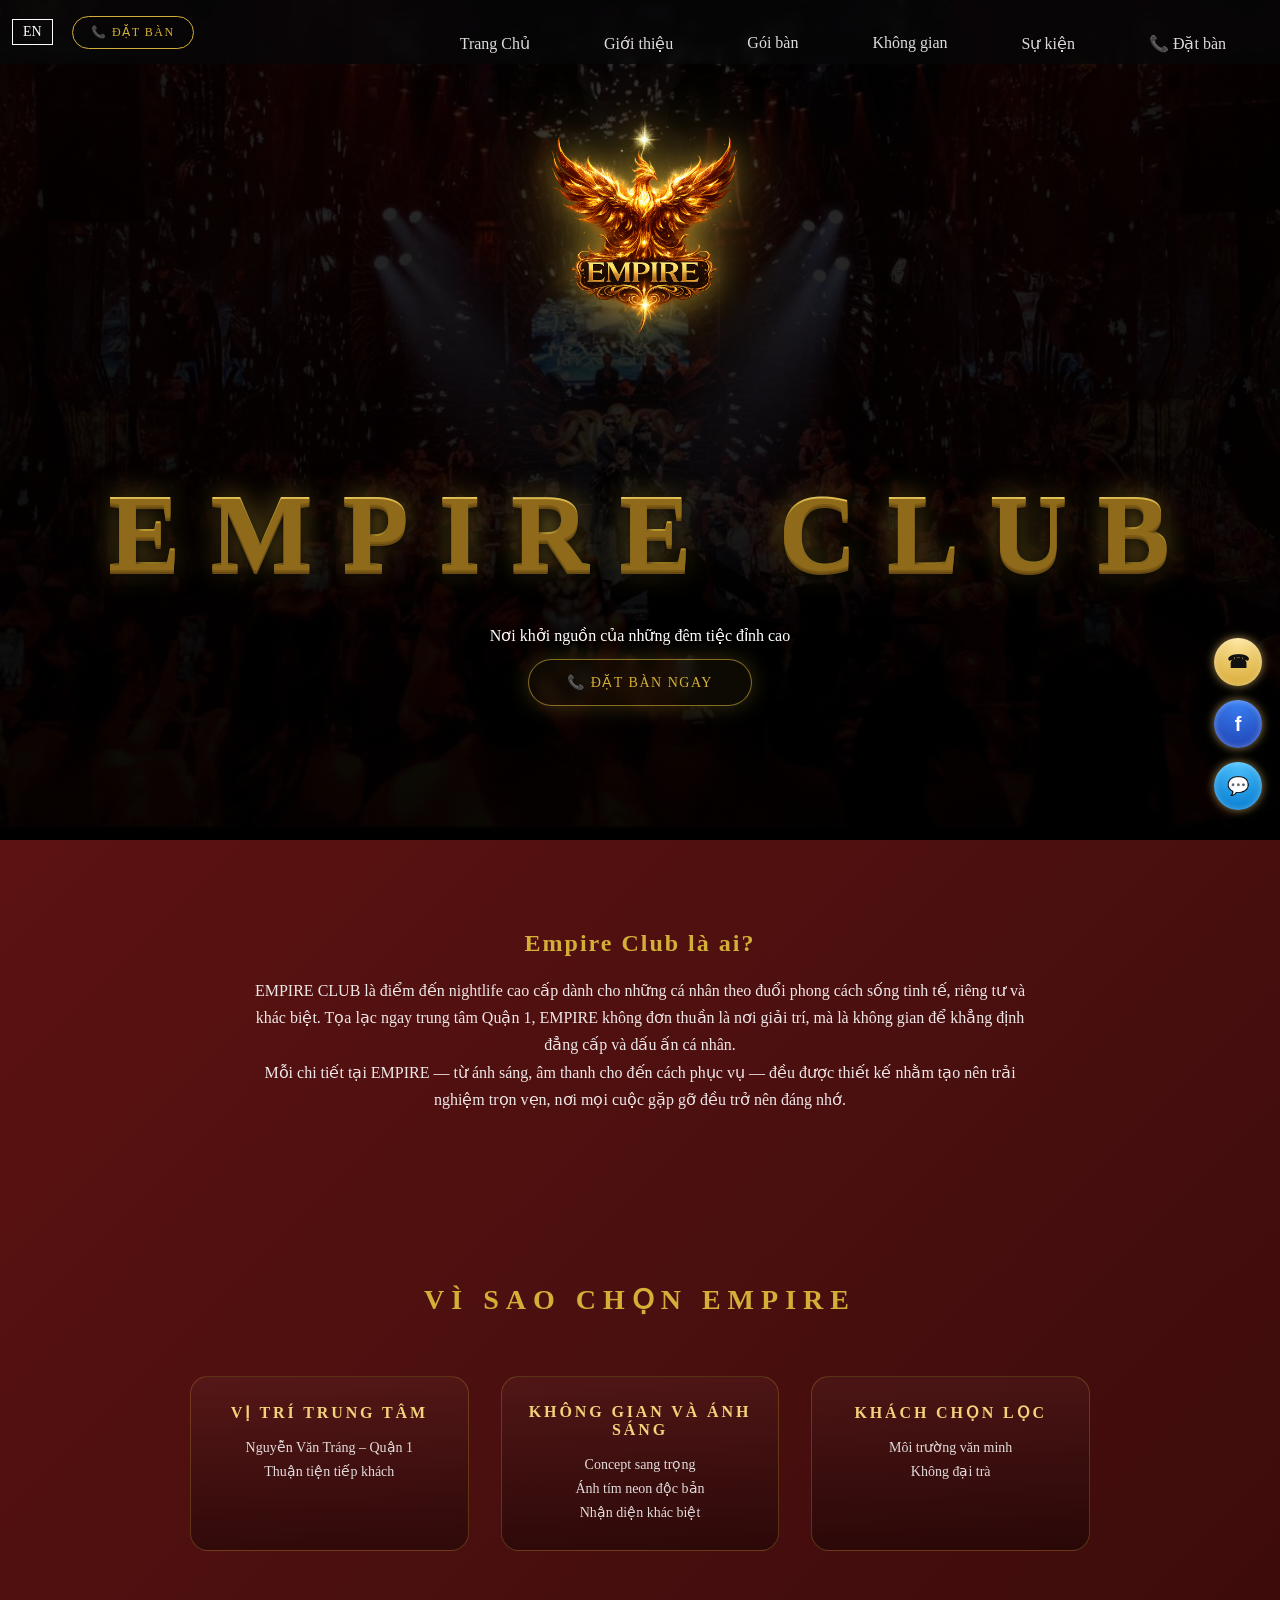
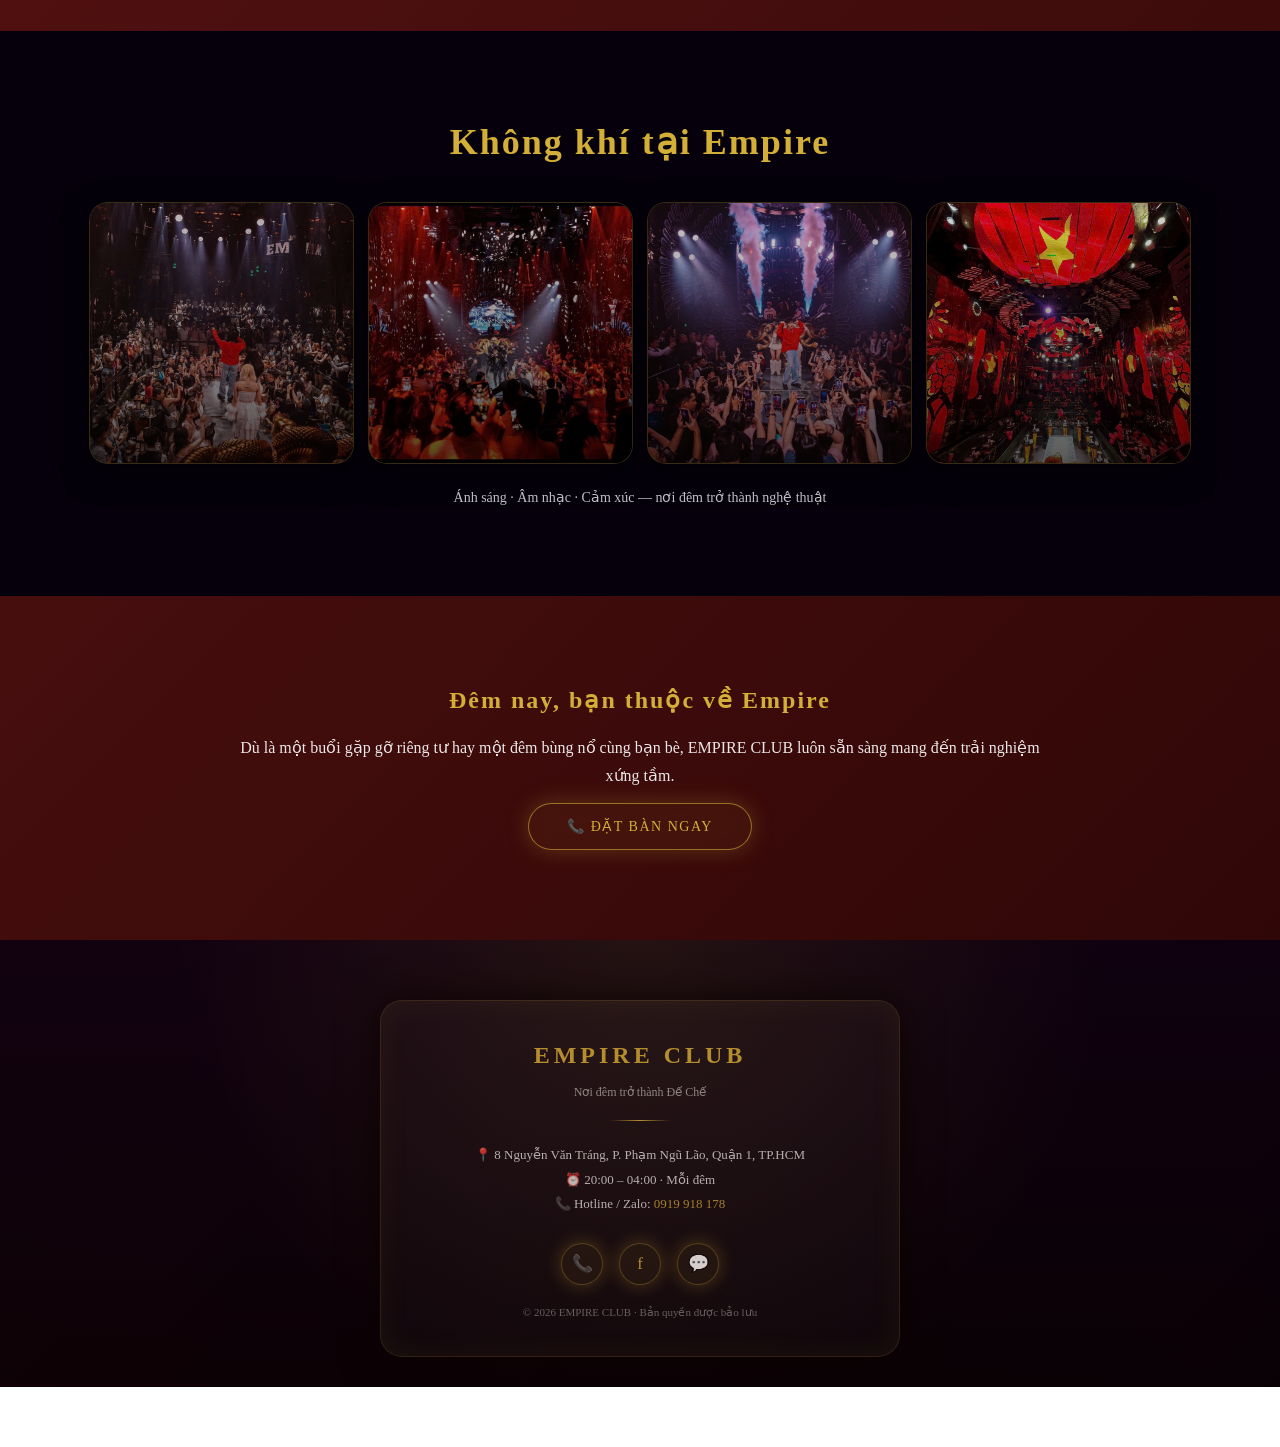
<file: about.html>
<!DOCTYPE html>
<html lang="vi">
<head>
  <meta charset="UTF-8" />
  <meta name="viewport" content="width=device-width, initial-scale=1.0"/>
  <title>Giới thiệu · EMPIRE CLUB</title>

  <link rel="stylesheet" href="style.css">
  <link rel="stylesheet" href="https://cdnjs.cloudflare.com/ajax/libs/font-awesome/6.5.1/css/all.min.css">
</head>
<body>

<!-- ================= HEADER (GIỐNG HOME 100%) ================= -->
<header class="header header-center">

  <!-- CTA HEADER -->
  <a href="tel:0919918178" class="header-cta" data-vi="📞 Đặt bàn" data-en="📞 Reserve Table">
    📞 Đặt bàn
  </a>

  <!-- NAV -->
  <nav class="nav" id="navMenu">
    <a href="index.html" data-vi="Trang Chủ" data-en="Home">Trang Chủ</a>
    <a href="about.html" data-vi="Giới thiệu" data-en="About">Giới thiệu</a>
    <a href="services.html" data-vi="Gói bàn" data-en="Table Packages">Gói bàn</a>
    <a href="gallery.html" data-vi="Không gian" data-en="Gallery">Không gian</a>
    <a href="events.html" data-vi="Sự kiện" data-en="Events">Sự kiện</a>
    <a href="tel:0919918178" class="nav-cta"
       data-vi="📞 Đặt bàn" data-en="📞 Reserve Table">
       📞 Đặt bàn
    </a>
  </nav>

  <!-- LANGUAGE SWITCH -->
  <button class="lang-switch" id="langToggle">EN</button>

  <!-- HAMBURGER -->
  <div class="hamburger hamburger-right" id="hamburger">
    <span></span>
    <span></span>
    <span></span>
  </div>

</header>

<section class="hero"
  style="
    background:
      linear-gradient(rgba(0,0,0,.55), rgba(0,0,0,.65)),
      url('assets/img/vibe/IMG_9989.jpeg') center/cover no-repeat;
  "
>
  <div class="hero-overlay"></div>

  <div class="hero-content">
    <div class="hero-brand">
      <img src="assets/img/D653A195-74D9-4555-B2C9-3D0C6AB2F131.png" alt="Empire Club Logo">
      <h1>EMPIRE CLUB</h1>
    </div>

    <p
      data-vi="Nơi khởi nguồn của những đêm tiệc đỉnh cao"
      data-en="The origin of unforgettable elite nights"
    >
      Nơi khởi nguồn của những đêm tiệc đỉnh cao
    </p>

    <a href="tel:0919918178"
       class="hero-btn"
       data-vi="📞 Đặt bàn ngay"
       data-en="📞 Reserve Now">
      📞 Đặt bàn ngay
    </a>
  </div>
</section>



<section class="about">
  <h2
    data-vi="Empire Club là ai?"
    data-en="Who is Empire Club?"
  >
    Empire Club là ai?
  </h2>

  <p
    data-vi="EMPIRE CLUB là điểm đến nightlife cao cấp dành cho những cá nhân
    theo đuổi phong cách sống tinh tế, riêng tư và khác biệt.
    Tọa lạc ngay trung tâm Quận 1, EMPIRE không đơn thuần là nơi giải trí,
    mà là không gian để khẳng định đẳng cấp và dấu ấn cá nhân."
    data-en="EMPIRE CLUB is a premium nightlife destination for individuals
    who pursue a refined, private, and distinctive lifestyle.
    Located in the heart of District 1, EMPIRE is not merely a place for entertainment,
    but a space to express prestige and personal identity."
  >
    EMPIRE CLUB là điểm đến nightlife cao cấp dành cho những cá nhân
    theo đuổi phong cách sống tinh tế, riêng tư và khác biệt.
    Tọa lạc ngay trung tâm Quận 1, EMPIRE không đơn thuần là nơi giải trí,
    mà là không gian để khẳng định đẳng cấp và dấu ấn cá nhân.
  </p>

  <p
    data-vi="Mỗi chi tiết tại EMPIRE — từ ánh sáng, âm thanh cho đến cách phục vụ —
    đều được thiết kế nhằm tạo nên trải nghiệm trọn vẹn,
    nơi mọi cuộc gặp gỡ đều trở nên đáng nhớ."
    data-en="Every detail at EMPIRE — from lighting and sound to service —
    is carefully crafted to deliver a complete experience,
    where every encounter becomes truly memorable."
  >
    Mỗi chi tiết tại EMPIRE — từ ánh sáng, âm thanh cho đến cách phục vụ —
    đều được thiết kế nhằm tạo nên trải nghiệm trọn vẹn,
    nơi mọi cuộc gặp gỡ đều trở nên đáng nhớ.
  </p>
</section>

<section class="about-empire">
  <h2
    data-vi="Vì sao chọn EMPIRE"
    data-en="Why Choose EMPIRE"
  >
    Vì sao chọn EMPIRE
  </h2>

  <div class="about-content">
    <div class="item">
      <h3 data-vi="Vị trí trung tâm" data-en="Central Location">
        Vị trí trung tâm
      </h3>
      <p
        data-vi="Nguyễn Văn Tráng – Quận 1<br>Thuận tiện tiếp khách"
        data-en="Nguyen Van Trang Street – District 1<br>Perfect for hosting guests"
      >
        Nguyễn Văn Tráng – Quận 1<br>Thuận tiện tiếp khách
      </p>
    </div>

    <div class="item">
      <h3 data-vi="Không gian và ánh sáng" data-en="Space & Lighting">
        Không gian và ánh sáng
      </h3>
      <p
        data-vi="Concept sang trọng<br>Ánh tím neon độc bản<br>Nhận diện khác biệt"
        data-en="Luxury concept<br>Signature neon-purple lighting<br>Distinct identity"
      >
        Concept sang trọng<br>Ánh tím neon độc bản<br>Nhận diện khác biệt
      </p>
    </div>

    <div class="item">
      <h3 data-vi="Khách chọn lọc" data-en="Curated Guests">
        Khách chọn lọc
      </h3>
      <p
        data-vi="Môi trường văn minh<br>Không đại trà"
        data-en="Refined crowd<br>Non-mainstream environment"
      >
        Môi trường văn minh<br>Không đại trà
      </p>
    </div>
  </div>
</section>


<section class="gallery">
  <h2
    data-vi="Không khí tại Empire"
    data-en="The Atmosphere at Empire"
  >
    Không khí tại Empire
  </h2>

  <div class="gallery-grid">
    <div class="img-box" style="background-image:url('assets/img/vibe/IMG_9988.jpeg')"></div>
    <div class="img-box" style="background-image:url('assets/img/vibe/IMG_9989.jpeg')"></div>
    <div class="img-box" style="background-image:url('assets/img/vibe/IMG_9990.jpeg')"></div>
    <div class="img-box" style="background-image:url('assets/img/vibe/IMG_9991.jpeg')"></div>
  </div>

  <p class="note"
     data-vi="Ánh sáng · Âm nhạc · Cảm xúc — nơi đêm trở thành nghệ thuật"
     data-en="Lights · Music · Emotions — where night becomes art"
  >
    Ánh sáng · Âm nhạc · Cảm xúc — nơi đêm trở thành nghệ thuật
  </p>
</section>


<section class="about">
  <h2
    data-vi="Đêm nay, bạn thuộc về Empire"
    data-en="Tonight, You Belong to Empire"
  >
    Đêm nay, bạn thuộc về Empire
  </h2>

  <p
    data-vi="Dù là một buổi gặp gỡ riêng tư hay một đêm bùng nổ cùng bạn bè,
    EMPIRE CLUB luôn sẵn sàng mang đến trải nghiệm xứng tầm."
    data-en="Whether it’s an intimate gathering or a vibrant night with friends,
    EMPIRE CLUB is always ready to deliver an experience worthy of you."
  >
    Dù là một buổi gặp gỡ riêng tư hay một đêm bùng nổ cùng bạn bè,
    EMPIRE CLUB luôn sẵn sàng mang đến trải nghiệm xứng tầm.
  </p>

  <a href="tel:0919918178"
     class="hero-btn"
     data-vi="📞 Đặt bàn ngay"
     data-en="📞 Reserve Now">
    📞 Đặt bàn ngay
  </a>
</section>


<footer class="footer">
  <div class="footer-box">

    <h3 class="footer-title">EMPIRE CLUB</h3>

    <p class="footer-slogan"
       data-vi="Nơi đêm trở thành Đế Chế"
       data-en="Where Night Becomes Empire">
      Nơi đêm trở thành Đế Chế
    </p>

    <div class="footer-divider"></div>

    <div class="footer-info">
      <p
        data-vi="📍 8 Nguyễn Văn Tráng, P. Phạm Ngũ Lão, Quận 1, TP.HCM"
        data-en="📍 8 Nguyen Van Trang St, Pham Ngu Lao Ward, District 1, Ho Chi Minh City">
        📍 8 Nguyễn Văn Tráng, P. Phạm Ngũ Lão, Quận 1, TP.HCM
      </p>

      <p
        data-vi="⏰ 20:00 – 04:00 · Mỗi đêm"
        data-en="⏰ 20:00 – 04:00 · Every Night">
        ⏰ 20:00 – 04:00 · Mỗi đêm
      </p>

      <p
        data-vi="📞 Hotline / Zalo:"
        data-en="📞 Hotline / Zalo:">
        📞 Hotline / Zalo:
        <a href="tel:0919918178">0919 918 178</a>
      </p>
    </div>

    <div class="footer-social">
      <a href="tel:0919918178" aria-label="Hotline">📞</a>
      <a href="https://www.facebook.com/share/1Bhqbi2HWd/?mibextid=wwXIfr" target="_blank">f</a>
      <a href="https://zalo.me/0919918178" target="_blank">💬</a>
    </div>

    <div class="footer-copy"
         data-vi="© 2026 EMPIRE CLUB · Bản quyền được bảo lưu"
         data-en="© 2026 EMPIRE CLUB · All rights reserved">
      © 2026 EMPIRE CLUB · Bản quyền được bảo lưu
    </div>

  </div>
</footer>

<!-- FLOAT CONTACT -->
<div class="contact-float">
  <div class="lux-contact">
    <a href="tel:0919918178" class="lux-icon phone" aria-label="Hotline">
      ☎
    </a>

    <a href="https://www.facebook.com/share/1Bhqbi2HWd/?mibextid=wwXIfr"
       target="_blank"
       class="lux-icon fb"
       aria-label="Facebook">
      f
    </a>

    <a href="https://zalo.me/0919918178"
       target="_blank"
       class="lux-icon zalo"
       aria-label="Zalo">
      💬
    </a>
  </div>
</div>

<script src="main.js"></script>
</body>
</html>
</file>
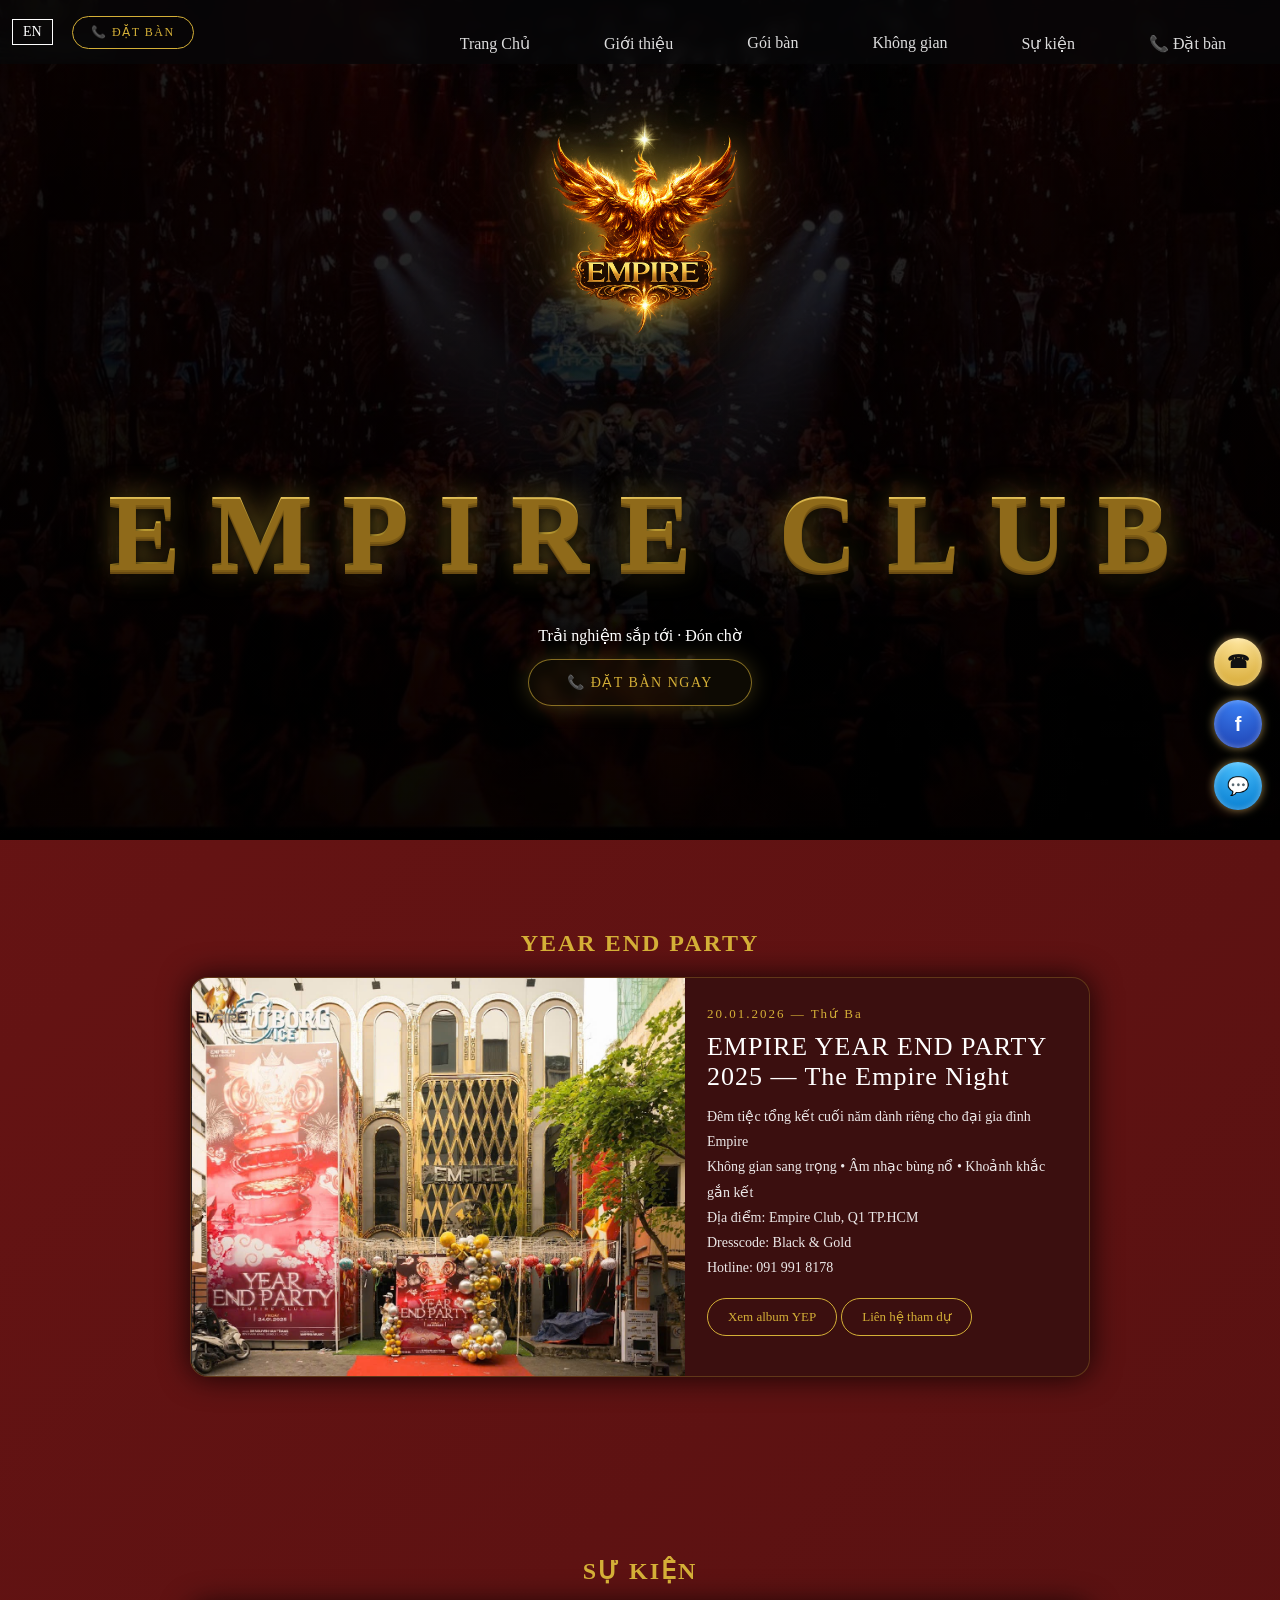
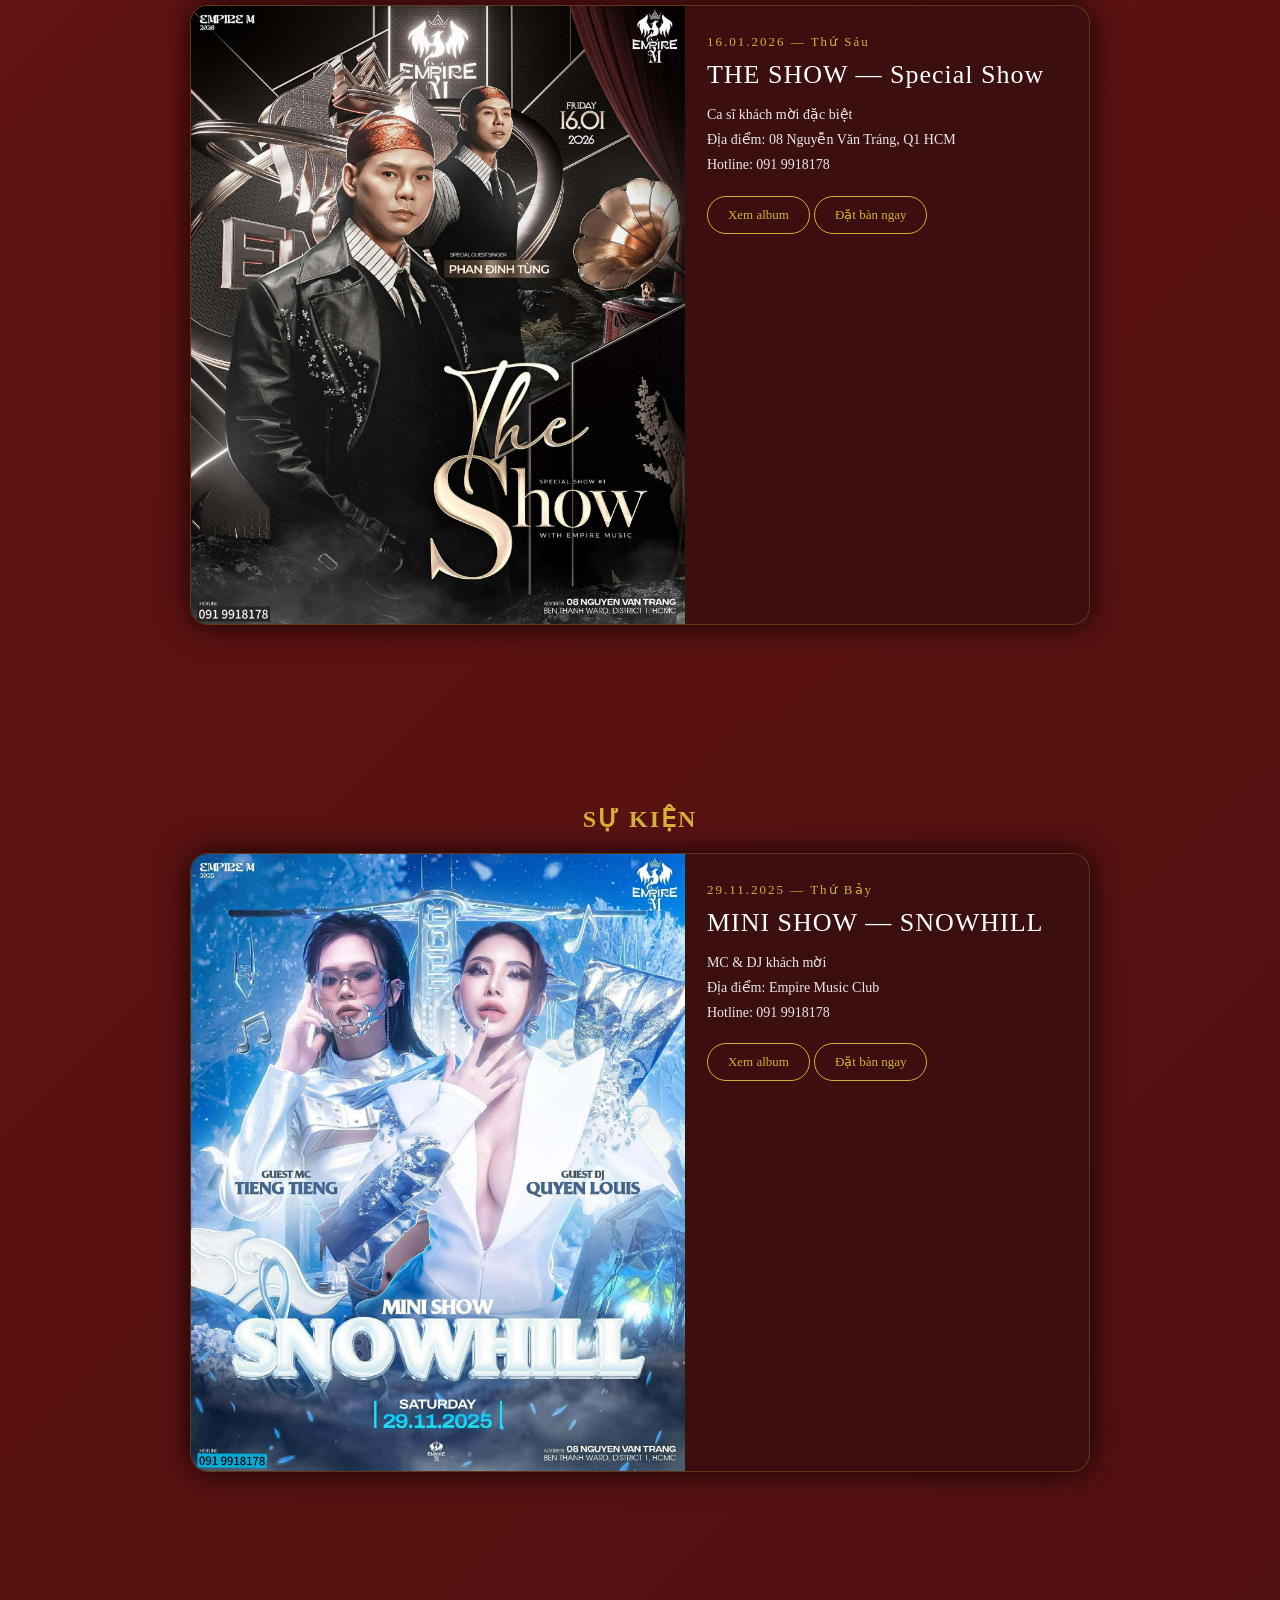
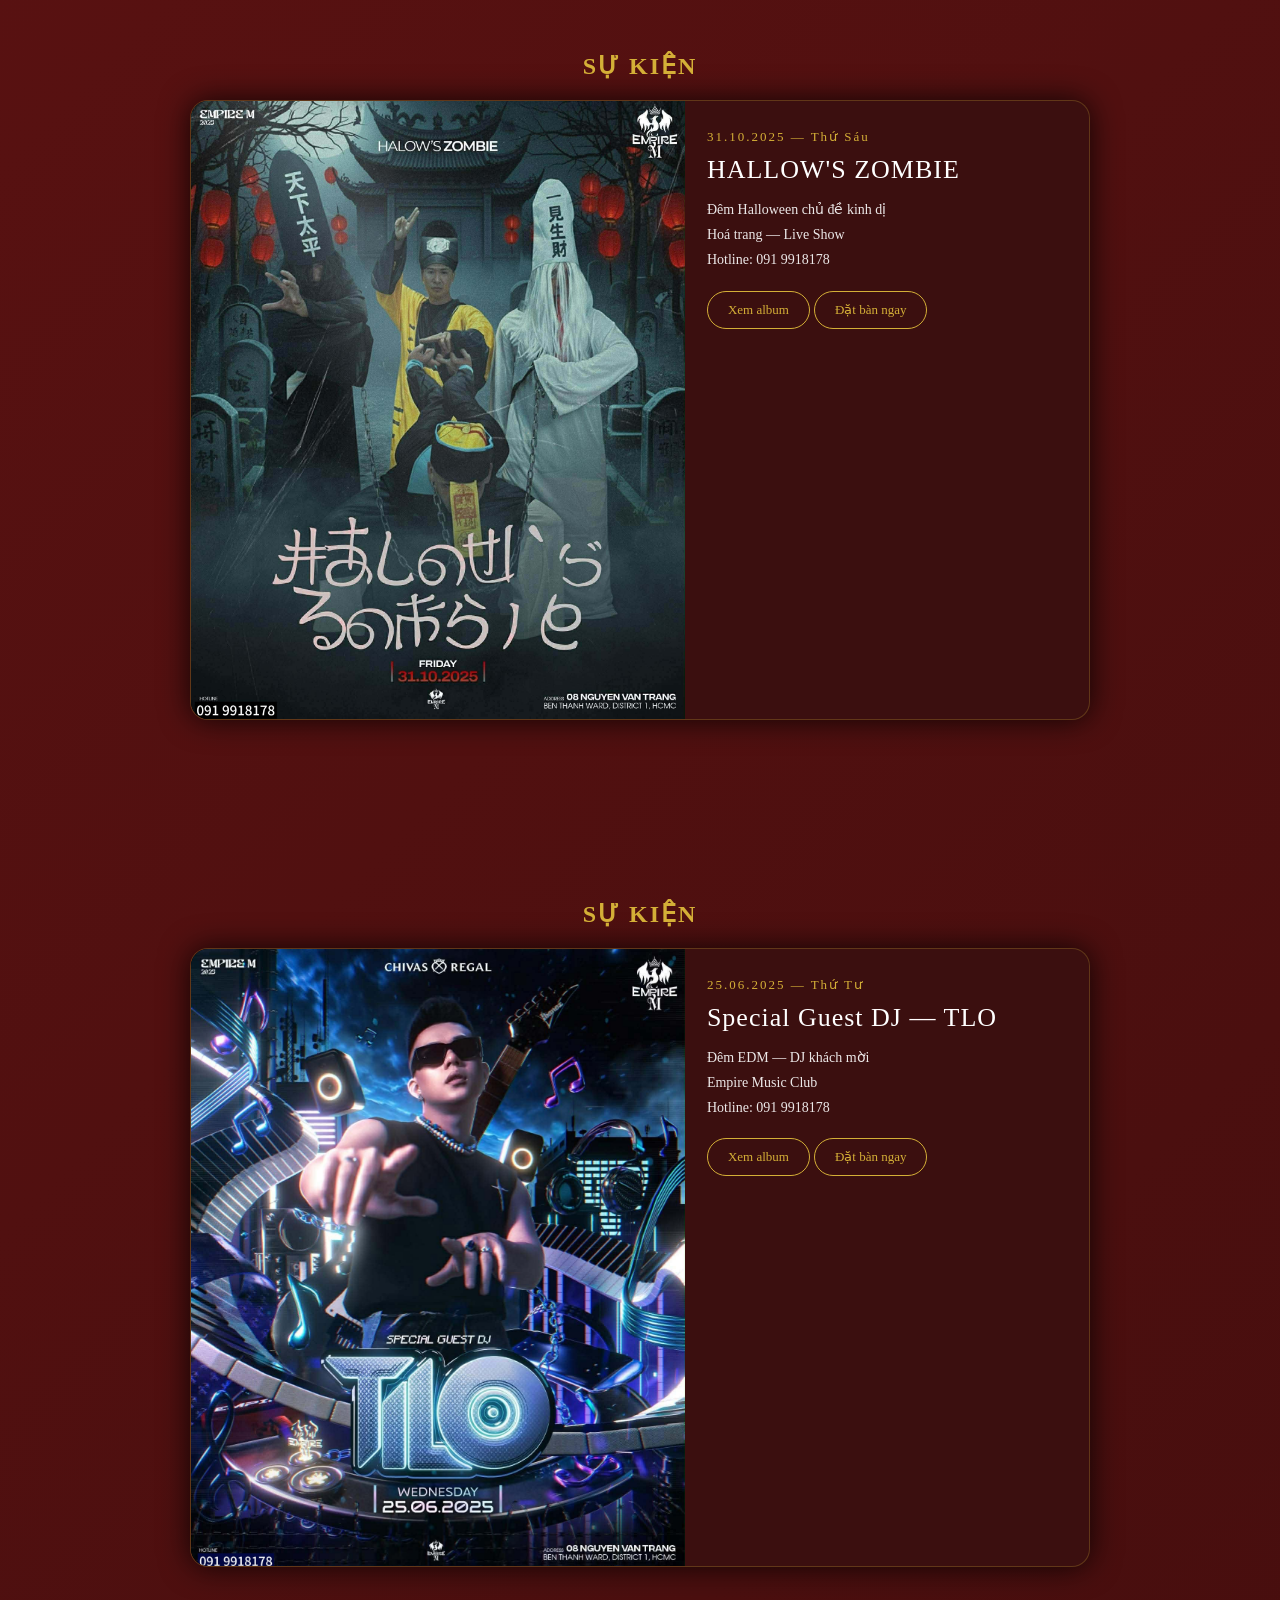
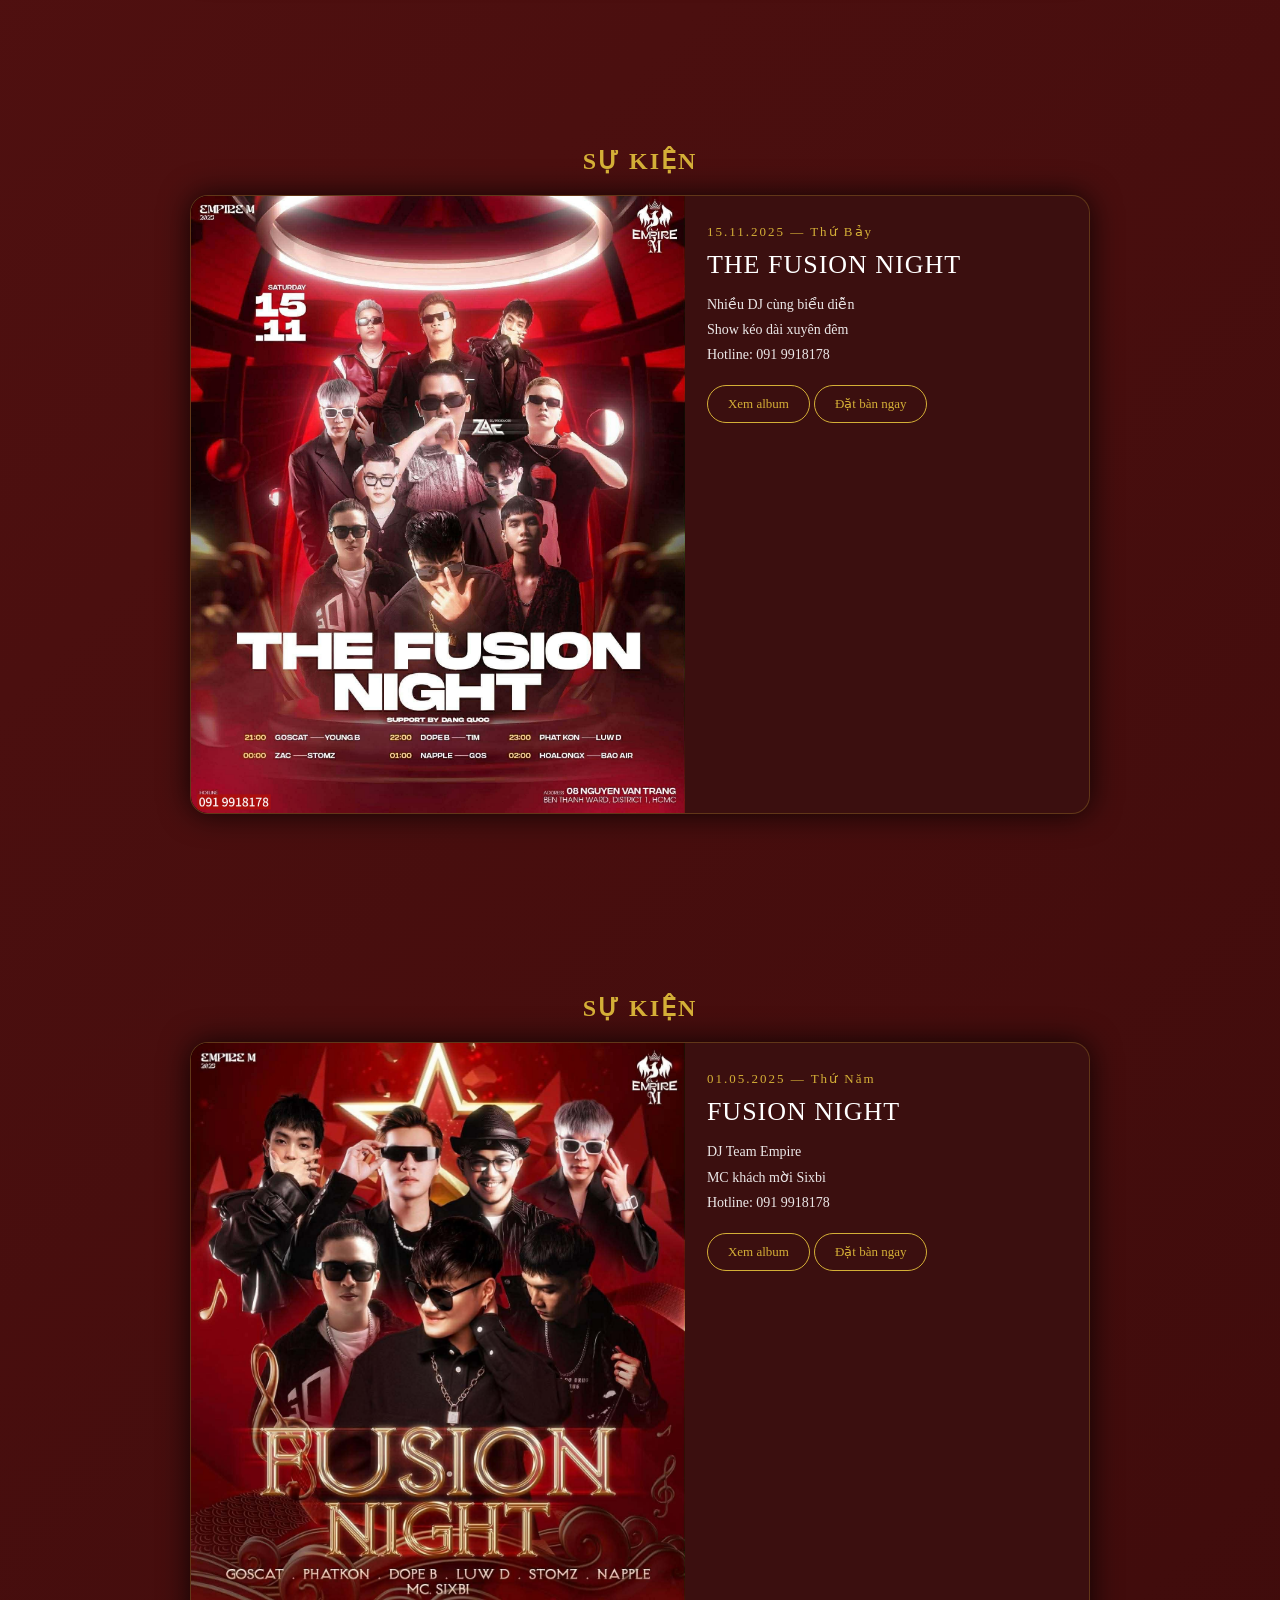
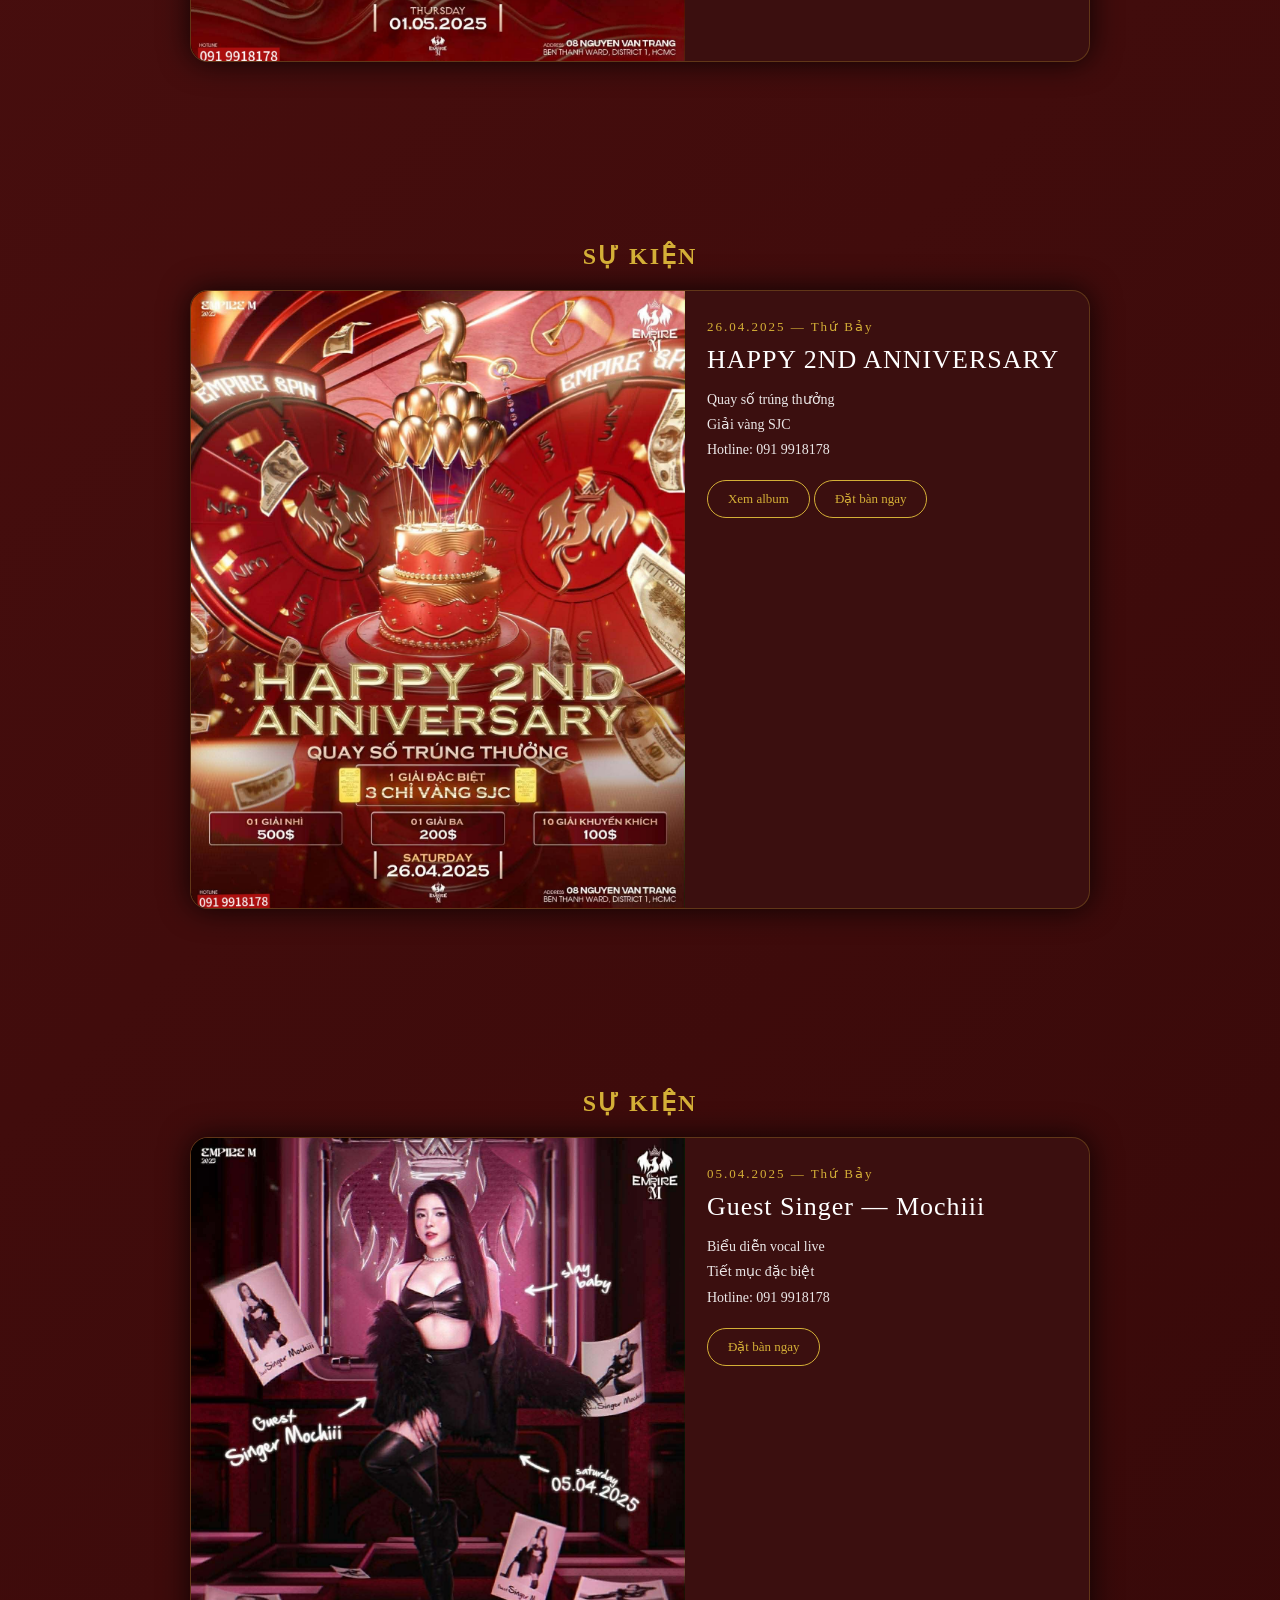
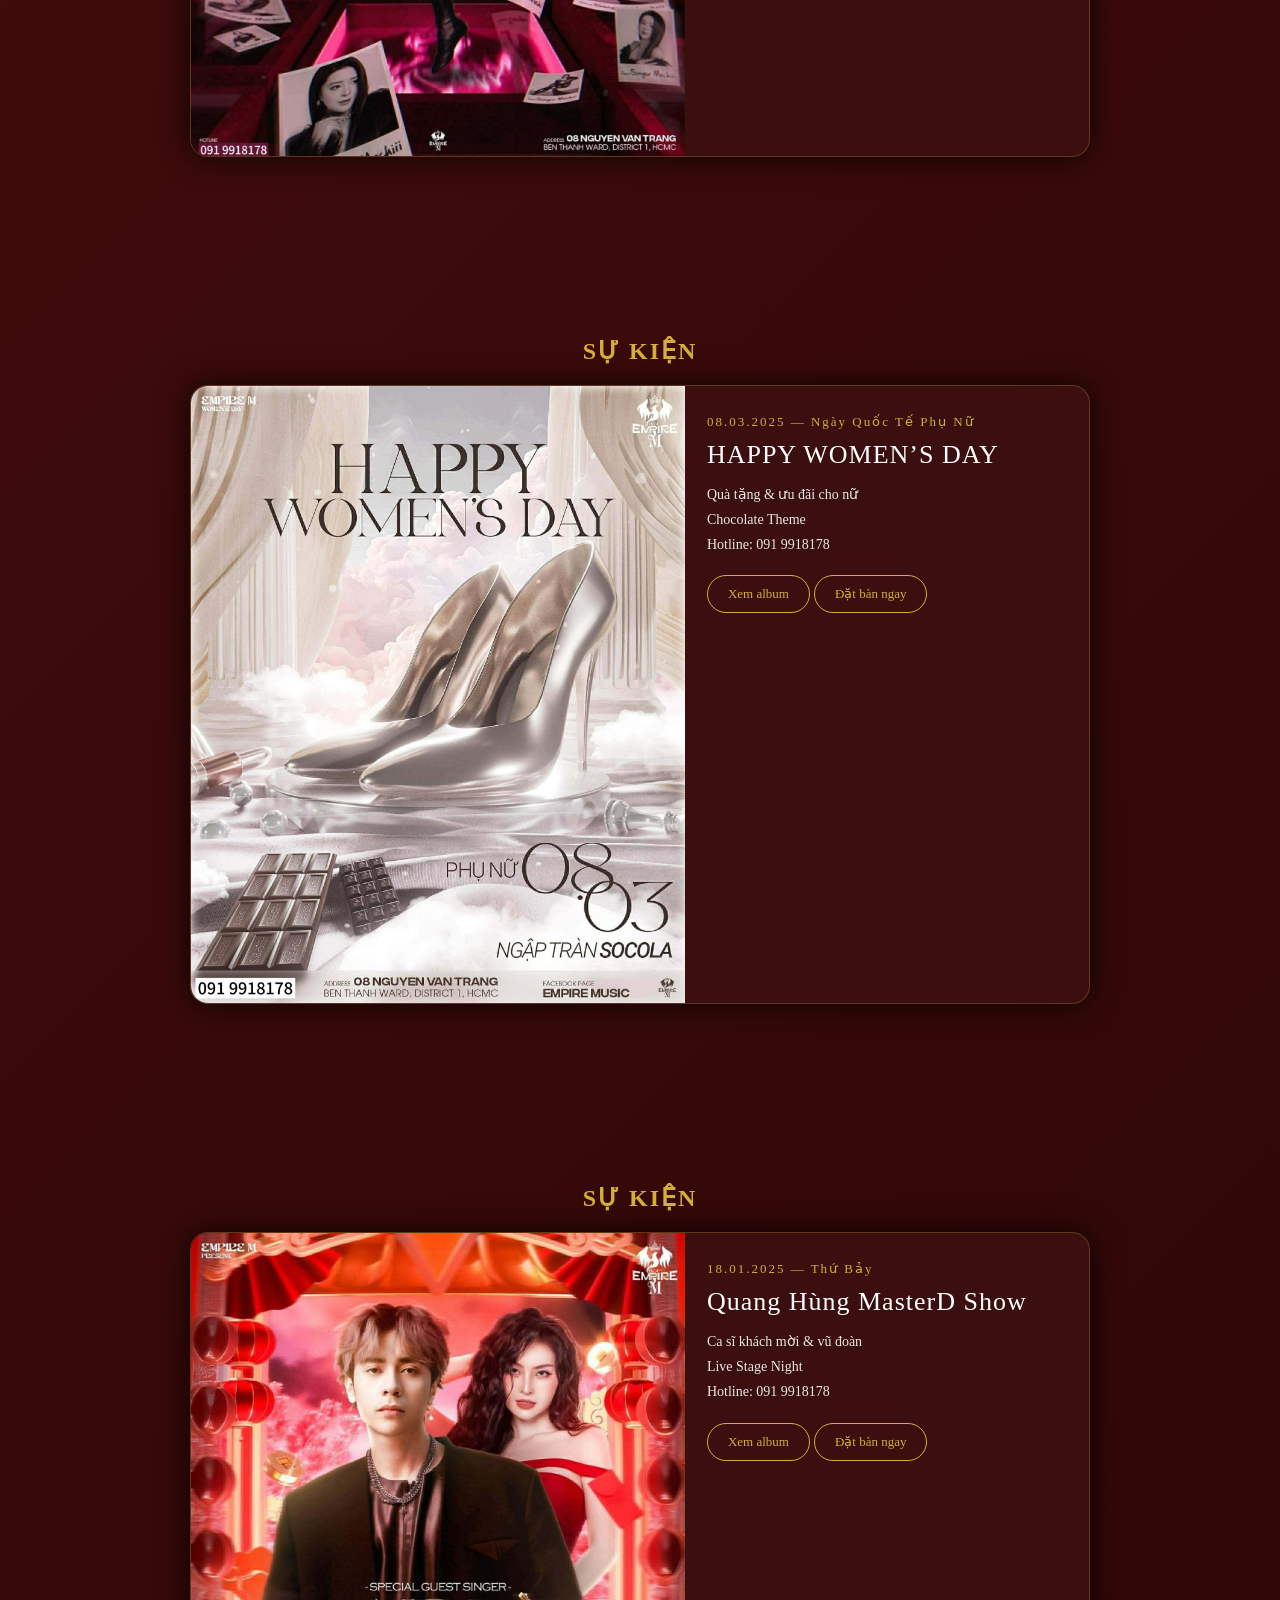
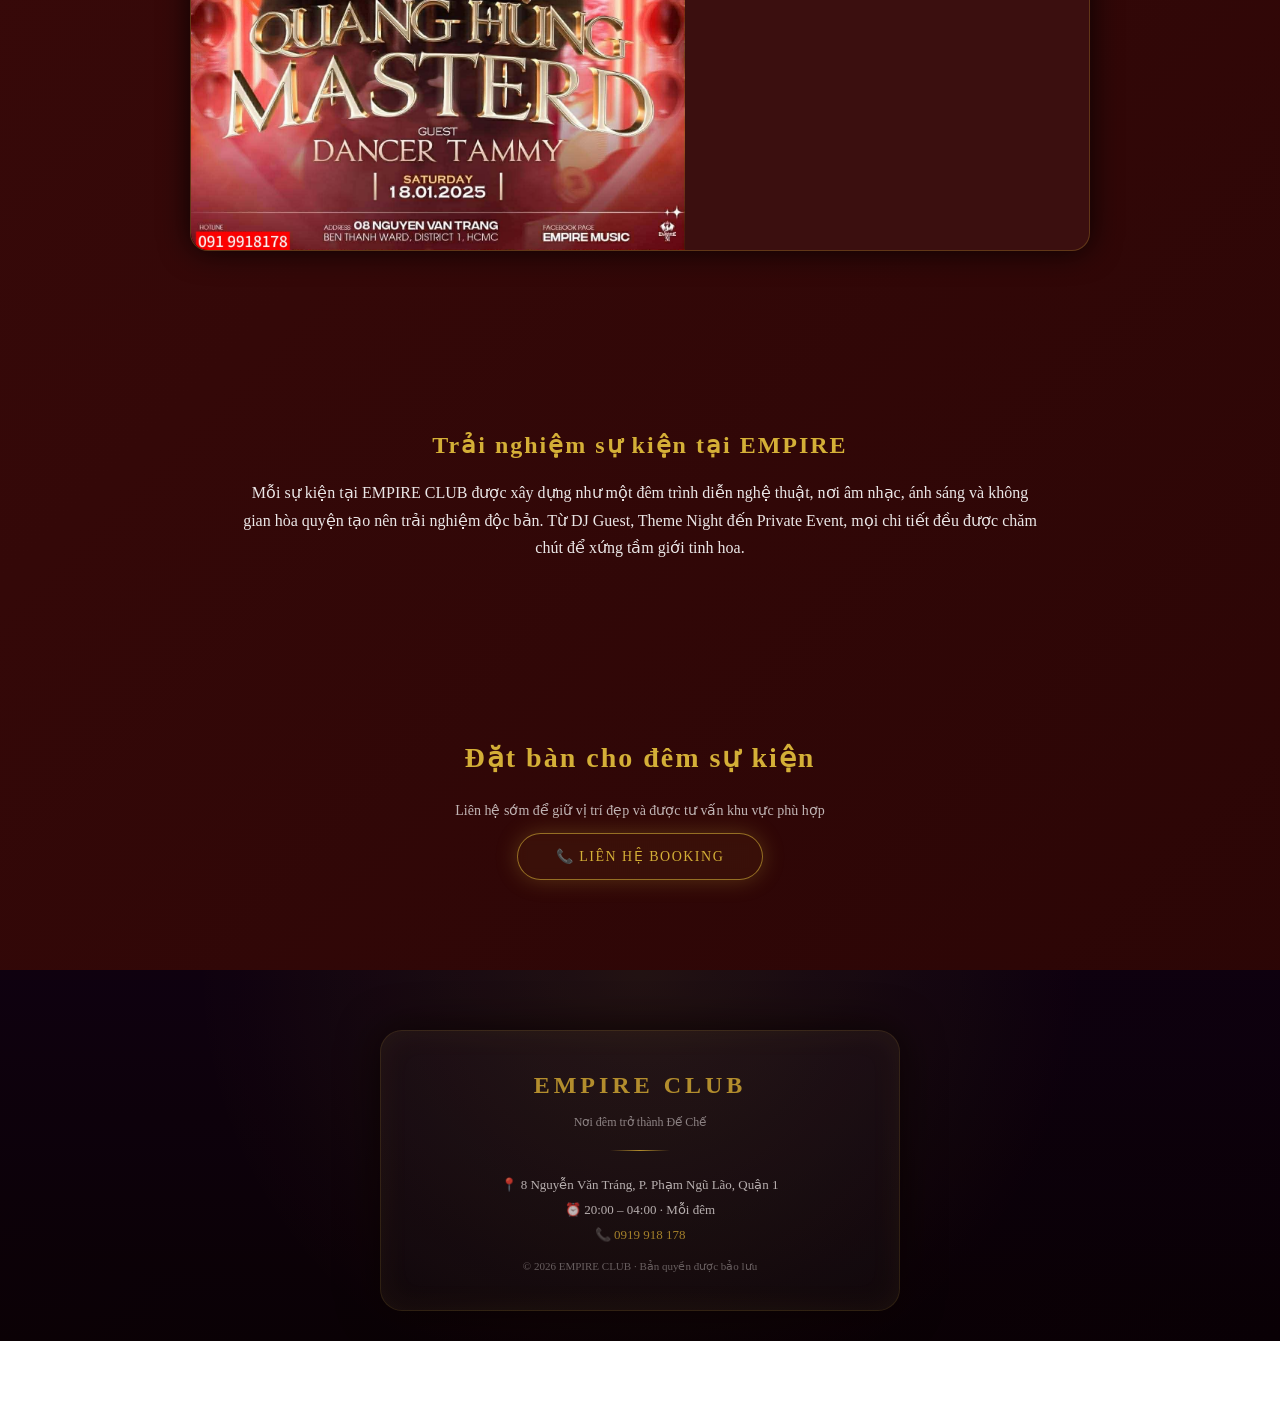
<file: events.html>
<!DOCTYPE html>
<html lang="vi">
<head>
<meta charset="UTF-8">
<meta name="viewport" content="width=device-width,initial-scale=1.0">
<title>Empire Events</title>

<link rel="stylesheet" href="style.css">

<style>
/* EVENT PAGE EXTRA */
.event-card{
  max-width:900px;
  margin:0 auto;
  border:1px solid rgba(212,175,55,.25);
  border-radius:20px;
  overflow:hidden;
  background:rgba(0,0,0,.35);
  box-shadow:0 0 30px rgba(0,0,0,.8);
}

.event-img{
  width:100%;
  height:420px;
  object-fit:cover;
  display:block;
}

.event-body{
  padding:28px 22px;
  text-align:left;
}

.event-date{
  color:var(--gold);
  letter-spacing:2px;
  font-size:13px;
  margin-bottom:10px;
}

.event-title{
  font-size:26px;
  letter-spacing:1px;
  margin-bottom:12px;
}

.event-meta{
  font-size:14px;
  line-height:1.8;
  opacity:.9;
}

.event-cta{
  margin-top:18px;
  display:inline-block;
  padding:10px 20px;
  border:1px solid var(--gold);
  border-radius:999px;
  color:var(--gold);
  text-decoration:none;
  font-size:13px;
}

.event-cta:hover{
  background:var(--gold);
  color:#000;
}
.event-card {
  display: grid;
  grid-template-columns: 55% 45%;
  background: #3b0f0f;
  border-radius: 18px;
  overflow: hidden;
  min-height: 360px;
}

.event-img {
  width: 100%;
  height: 100%;
  object-fit: contain;   /* QUAN TRỌNG */
  background: #000;      /* viền đen nếu ảnh không đủ chiều */
}
</style>

</head>

<body>

<header class="header header-center">

  <!-- CTA HEADER -->
  <a href="tel:0919918178" class="header-cta" data-vi="📞 Đặt bàn" data-en="📞 Reserve Table">
    📞 Đặt bàn
  </a>

  <!-- NAV -->
  <nav class="nav" id="navMenu">
    <a href="index.html" data-vi="Trang Chủ" data-en="Home">Trang Chủ</a>
    <a href="about.html" data-vi="Giới thiệu" data-en="About">Giới thiệu</a>
    <a href="services.html" data-vi="Gói bàn" data-en="Table Packages">Gói bàn</a>
    <a href="gallery.html" data-vi="Không gian" data-en="Gallery">Không gian</a>
    <a href="events.html" data-vi="Sự kiện" data-en="Events">Sự kiện</a>
    <a href="tel:0919918178" class="nav-cta"
       data-vi="📞 Đặt bàn" data-en="📞 Reserve Table">
       📞 Đặt bàn
    </a>
  </nav>

  <!-- LANGUAGE SWITCH -->
  <button class="lang-switch" id="langToggle">EN</button>

  <!-- HAMBURGER -->
  <div class="hamburger hamburger-right" id="hamburger">
    <span></span>
    <span></span>
    <span></span>
  </div>

</header>
<!-- ================= HERO ================= -->
<section class="hero"
  style="
    background:
      linear-gradient(rgba(0,0,0,.55), rgba(0,0,0,.65)),
      url('assets/img/vibe/IMG_9989.jpeg') center/cover no-repeat;
  "
>
  <div class="hero-overlay"></div>

  <div class="hero-content">
    <div class="hero-brand">
      <img src="assets/img/D653A195-74D9-4555-B2C9-3D0C6AB2F131.png" alt="Empire Club Logo">
      <h1>EMPIRE CLUB</h1>
    </div>

    <p
      data-vi="Trải nghiệm sắp tới · Đón chờ"
      data-en="Upcoming Experiences · Stay Tuned">
      Trải nghiệm sắp tới · Đón chờ
    </p>

    <a href="tel:0919918178"
       class="hero-btn"
       data-vi="📞 Đặt bàn ngay"
       data-en="📞 Reserve Now">
      📞 Đặt bàn ngay
    </a>
  </div>
</section>
<!-- ================= EVENTS ================= -->
<!-- YEP EMPIRE -->
<section>
  <h2 data-vi="YEAR END PARTY" data-en="YEAR END PARTY">YEAR END PARTY</h2>

  <div class="event-card">

    <img src="assets/img/ngoaithat/IMG_0080.jpeg" class="event-img" alt="Empire Year End Party">

    <div class="event-body">

      <div class="event-date"
           data-vi="20.01.2026 — Thứ Ba"
           data-en="20.01.2026 — Tuesday">
        20.01.2026 — Thứ Ba
      </div>

      <div class="event-title">
        EMPIRE YEAR END PARTY 2025 — The Empire Night
      </div>

      <div class="event-meta"
           data-vi="
           Đêm tiệc tổng kết cuối năm dành riêng cho đại gia đình Empire<br>
           Không gian sang trọng • Âm nhạc bùng nổ • Khoảnh khắc gắn kết<br>
           Địa điểm: Empire Club, Q1 TP.HCM<br>
           Dresscode: Black & Gold<br>
           Hotline: 091 991 8178"
           data-en="
           Exclusive Year End Party for the Empire Family<br>
           Luxury Space • Explosive Music • Unforgettable Moments<br>
           Location: Empire Club, District 1 HCMC<br>
           Dresscode: Black & Gold<br>
           Hotline: 091 991 8178">

        Đêm tiệc tổng kết cuối năm dành riêng cho đại gia đình Empire<br>
        Không gian sang trọng • Âm nhạc bùng nổ • Khoảnh khắc gắn kết<br>
        Địa điểm: Empire Club, Q1 TP.HCM<br>
        Dresscode: Black & Gold<br>
        Hotline: 091 991 8178

      </div>

      <!-- group nút -->
      <div class="event-actions">

        <!-- nút xem album -->
        <a href="https://drive.google.com/drive/folders/1EDyv4mnagt9v3fSBCnlXKDTUuVlJdslK"
           target="_blank"
           class="event-cta"
           data-vi="Xem album YEP"
           data-en="View YEP Album">
           Xem album YEP
        </a>

        <!-- nút đặt bàn -->
        <a href="tel:0919918178"
           class="event-cta outline"
           data-vi="Liên hệ tham dự"
           data-en="Contact Now">
           Liên hệ tham dự
        </a>

      </div>

    </div>
  </div>
</section>

<!-- 1 -->
<section>
  <h2 data-vi="SỰ KIỆN" data-en="EVENT">SỰ KIỆN</h2>

  <div class="event-card">

    <img src="assets/img/event/IMG_0299.jpeg" class="event-img" alt="Event Cover">

    <div class="event-body">

      <div class="event-date"
           data-vi="16.01.2026 — Thứ Sáu"
           data-en="16.01.2026 — Friday">
        16.01.2026 — Thứ Sáu
      </div>

      <div class="event-title">
        THE SHOW — Special Show
      </div>

      <div class="event-meta"
           data-vi="Ca sĩ khách mời đặc biệt<br>Địa điểm: 08 Nguyễn Văn Tráng, Q1 HCM<br>Hotline: 091 9918178"
           data-en="Special Guest Singer<br>Location: 08 Nguyen Van Trang St, District 1 HCMC<br>Hotline: 091 9918178">

        Ca sĩ khách mời đặc biệt<br>
        Địa điểm: 08 Nguyễn Văn Tráng, Q1 HCM<br>
        Hotline: 091 9918178

      </div>

      <!-- group nút -->
      <div class="event-actions">

        <!-- nút xem album -->
        <a href="https://drive.google.com/drive/folders/13QgsjR-qddZDjex3aklPe7ZCNpSwTG45"
           target="_blank"
           class="event-cta"
           data-vi="Xem album"
           data-en="View Album">
           Xem album
        </a>

        <!-- nút đặt bàn -->
        <a href="tel:0919918178"
           class="event-cta outline"
           data-vi="Đặt bàn ngay"
           data-en="Book Now">
           Đặt bàn ngay
        </a>

      </div>

    </div>
  </div>
</section>

<!-- 2 -->
<section>
  <h2 data-vi="SỰ KIỆN" data-en="EVENT">SỰ KIỆN</h2>

  <div class="event-card">

    <img src="assets/img/event/IMG_0296.jpeg" class="event-img" alt="Event Cover">

    <div class="event-body">

      <div class="event-date"
           data-vi="29.11.2025 — Thứ Bảy"
           data-en="29.11.2025 — Saturday">
        29.11.2025 — Thứ Bảy
      </div>

      <div class="event-title">
        MINI SHOW — SNOWHILL
      </div>

      <div class="event-meta"
           data-vi="MC & DJ khách mời<br>Địa điểm: Empire Music Club<br>Hotline: 091 9918178"
           data-en="Guest MC & DJ Show<br>Location: Empire Music Club<br>Hotline: 091 9918178">

        MC & DJ khách mời<br>
        Địa điểm: Empire Music Club<br>
        Hotline: 091 9918178

      </div>

      <div class="event-actions">

        <!-- xem album drive -->
        <a href="https://drive.google.com/drive/folders/10yrS7vprAxOXRWP_hbVifwFC4VjVT9JK"
           target="_blank"
           class="event-cta"
           data-vi="Xem album"
           data-en="View Album">
           Xem album
        </a>

        <!-- đặt bàn -->
        <a href="https://zalo.me/0919918178"
           class="event-cta outline"
           data-vi="Đặt bàn ngay"
           data-en="Book Now">
           Đặt bàn ngay
        </a>

      </div>

    </div>
  </div>
</section>

<!-- 3 -->
<section>
  <h2 data-vi="SỰ KIỆN" data-en="EVENT">SỰ KIỆN</h2>

  <div class="event-card">

    <img src="assets/img/event/IMG_0294.jpeg" class="event-img" alt="Event Cover">

    <div class="event-body">

      <div class="event-date"
           data-vi="31.10.2025 — Thứ Sáu"
           data-en="31.10.2025 — Friday">
        31.10.2025 — Thứ Sáu
      </div>

      <div class="event-title">
        HALLOW'S ZOMBIE
      </div>

      <div class="event-meta"
           data-vi="Đêm Halloween chủ đề kinh dị<br>Hoá trang — Live Show<br>Hotline: 091 9918178"
           data-en="Halloween Theme Night<br>Costume — Horror — Live Show<br>Hotline: 091 9918178">

        Đêm Halloween chủ đề kinh dị<br>
        Hoá trang — Live Show<br>
        Hotline: 091 9918178

      </div>

      <div class="event-actions">

        <!-- xem album -->
        <a href="https://drive.google.com/drive/folders/1x3ABou1paCDqNTwaVozTGfuB8M7Dk8IP"
           target="_blank"
           class="event-cta"
           data-vi="Xem album"
           data-en="View Album">
           Xem album
        </a>

        <!-- đặt bàn -->
        <a href="https://zalo.me/0919918178"
           class="event-cta outline"
           data-vi="Đặt bàn ngay"
           data-en="Book Now">
           Đặt bàn ngay
        </a>

      </div>

    </div>
  </div>
</section>

<!-- 4 -->
<section>
  <h2 data-vi="SỰ KIỆN" data-en="EVENT">SỰ KIỆN</h2>

  <div class="event-card">

    <img src="assets/img/event/IMG_0290.jpeg" class="event-img" alt="Event Cover">

    <div class="event-body">

      <div class="event-date"
           data-vi="25.06.2025 — Thứ Tư"
           data-en="25.06.2025 — Wednesday">
        25.06.2025 — Thứ Tư
      </div>

      <div class="event-title">
        Special Guest DJ — TLO
      </div>

      <div class="event-meta"
           data-vi="Đêm EDM — DJ khách mời<br>Empire Music Club<br>Hotline: 091 9918178"
           data-en="EDM Night — Guest DJ<br>Empire Music Club<br>Hotline: 091 9918178">

        Đêm EDM — DJ khách mời<br>
        Empire Music Club<br>
        Hotline: 091 9918178

      </div>

      <div class="event-actions">

        <!-- xem album -->
        <a href="https://drive.google.com/drive/folders/16z9yqLl8vhxYG69sd_8OpRID2ckdoNBz"
           target="_blank"
           class="event-cta"
           data-vi="Xem album"
           data-en="View Album">
           Xem album
        </a>

        <!-- đặt bàn -->
        <a href="https://zalo.me/0919918178"
           class="event-cta outline"
           data-vi="Đặt bàn ngay"
           data-en="Book Now">
           Đặt bàn ngay
        </a>

      </div>

    </div>
  </div>
</section>

<!-- 5 -->
<section>
  <h2 data-vi="SỰ KIỆN" data-en="EVENT">SỰ KIỆN</h2>

  <div class="event-card">

    <img src="assets/img/event/IMG_0295.jpeg" class="event-img" alt="Event Cover">

    <div class="event-body">

      <div class="event-date"
           data-vi="15.11.2025 — Thứ Bảy"
           data-en="15.11.2025 — Saturday">
        15.11.2025 — Thứ Bảy
      </div>

      <div class="event-title">
        THE FUSION NIGHT
      </div>

      <div class="event-meta"
           data-vi="Nhiều DJ cùng biểu diễn<br>Show kéo dài xuyên đêm<br>Hotline: 091 9918178"
           data-en="Multi DJ Lineup<br>All-night performance<br>Hotline: 091 9918178">

        Nhiều DJ cùng biểu diễn<br>
        Show kéo dài xuyên đêm<br>
        Hotline: 091 9918178

      </div>

      <div class="event-actions">

        <!-- xem album -->
        <a href="https://drive.google.com/drive/folders/11Ss6vaWdZiy6dNn4vwV_DtSPRVRtUnZQ"
           target="_blank"
           class="event-cta"
           data-vi="Xem album"
           data-en="View Album">
           Xem album
        </a>

        <!-- đặt bàn zalo số mới -->
        <a href="https://zalo.me/0919918178"
           class="event-cta outline"
           data-vi="Đặt bàn ngay"
           data-en="Book Now">
           Đặt bàn ngay
        </a>

      </div>

    </div>
  </div>
</section>

<!-- 6 -->
<section>
  <h2 data-vi="SỰ KIỆN" data-en="EVENT">SỰ KIỆN</h2>

  <div class="event-card">

    <img src="assets/img/event/IMG_0288.jpeg" class="event-img" alt="Event Cover">

    <div class="event-body">

      <div class="event-date"
           data-vi="01.05.2025 — Thứ Năm"
           data-en="01.05.2025 — Thursday">
        01.05.2025 — Thứ Năm
      </div>

      <div class="event-title">
        FUSION NIGHT
      </div>

      <div class="event-meta"
           data-vi="DJ Team Empire<br>MC khách mời Sixbi<br>Hotline: 091 9918178"
           data-en="Empire DJ Team<br>Guest MC Sixbi<br>Hotline: 091 9918178">

        DJ Team Empire<br>
        MC khách mời Sixbi<br>
        Hotline: 091 9918178

      </div>

      <div class="event-actions">

        <!-- xem album -->
        <a href="https://drive.google.com/drive/folders/1KqkHDQvRgCLau1f9PkAo3fXipklJikLX"
           target="_blank"
           class="event-cta"
           data-vi="Xem album"
           data-en="View Album">
           Xem album
        </a>

        <!-- đặt bàn -->
        <a href="https://zalo.me/0919918178"
           class="event-cta outline"
           data-vi="Đặt bàn ngay"
           data-en="Book Now">
           Đặt bàn ngay
        </a>

      </div>

    </div>
  </div>
</section>

<!-- 7 -->
<section>
  <h2 data-vi="SỰ KIỆN" data-en="EVENT">SỰ KIỆN</h2>

  <div class="event-card">

    <img src="assets/img/event/IMG_0286.jpeg" class="event-img" alt="Event Cover">

    <div class="event-body">

      <div class="event-date"
           data-vi="26.04.2025 — Thứ Bảy"
           data-en="26.04.2025 — Saturday">
        26.04.2025 — Thứ Bảy
      </div>

      <div class="event-title">
        HAPPY 2ND ANNIVERSARY
      </div>

      <div class="event-meta"
           data-vi="Quay số trúng thưởng<br>Giải vàng SJC<br>Hotline: 091 9918178"
           data-en="Lucky Draw Event<br>SJC Gold Prize<br>Hotline: 091 9918178">

        Quay số trúng thưởng<br>
        Giải vàng SJC<br>
        Hotline: 091 9918178

      </div>

      <div class="event-actions">

        <!-- xem album -->
        <a href="https://drive.google.com/drive/folders/1hqUZsh4sLz5v8KxrvaIuu0v21q5Ibxvh"
           target="_blank"
           class="event-cta"
           data-vi="Xem album"
           data-en="View Album">
           Xem album
        </a>

        <!-- đặt bàn -->
        <a href="https://zalo.me/0919918178"
           class="event-cta outline"
           data-vi="Đặt bàn ngay"
           data-en="Book Now">
           Đặt bàn ngay
        </a>

      </div>

    </div>
  </div>
</section>

<!-- 8 -->
<section>
  <h2 data-vi="SỰ KIỆN" data-en="EVENT">SỰ KIỆN</h2>
  <div class="event-card">
    <img src="assets/img/event/IMG_0284.jpeg" class="event-img">
    <div class="event-body">
      <div class="event-date" data-vi="05.04.2025 — Thứ Bảy" data-en="05.04.2025 — Saturday">05.04.2025 — Thứ Bảy</div>
      <div class="event-title">Guest Singer — Mochiii</div>
      <div class="event-meta"
           data-vi="Biểu diễn vocal live<br>Tiết mục đặc biệt<br>Hotline: 091 9918178"
           data-en="Live Vocal Show<br>Special Performance<br>Hotline: 091 9918178">
        Biểu diễn vocal live<br>
        Tiết mục đặc biệt<br>
        Hotline: 091 9918178
      </div>
      <a href="#" class="event-cta" data-vi="Đặt bàn ngay" data-en="Book Now">Đặt bàn ngay</a>
    </div>
  </div>
</section>

<!-- 9 -->
<section>
  <h2 data-vi="SỰ KIỆN" data-en="EVENT">SỰ KIỆN</h2>

  <div class="event-card">

    <img src="assets/img/event/IMG_0283.jpeg" class="event-img" alt="Event Cover">

    <div class="event-body">

      <div class="event-date"
           data-vi="08.03.2025 — Ngày Quốc Tế Phụ Nữ"
           data-en="08.03.2025 — Women’s Day">
        08.03.2025 — Ngày Quốc Tế Phụ Nữ
      </div>

      <div class="event-title">
        HAPPY WOMEN’S DAY
      </div>

      <div class="event-meta"
           data-vi="Quà tặng & ưu đãi cho nữ<br>Chocolate Theme<br>Hotline: 091 9918178"
           data-en="Gifts & Specials for Ladies<br>Chocolate Theme<br>Hotline: 091 9918178">

        Quà tặng & ưu đãi cho nữ<br>
        Chocolate Theme<br>
        Hotline: 091 9918178

      </div>

      <div class="event-actions">

        <!-- xem album -->
        <a href="https://drive.google.com/drive/folders/12A7bv8O6ySkjyyJL8GDonHB2SQxLvMyD"
           target="_blank"
           class="event-cta"
           data-vi="Xem album"
           data-en="View Album">
           Xem album
        </a>

        <!-- đặt bàn -->
        <a href="https://zalo.me/0919918178"
           class="event-cta outline"
           data-vi="Đặt bàn ngay"
           data-en="Book Now">
           Đặt bàn ngay
        </a>

      </div>

    </div>
  </div>
</section>
<!-- 10 -->
<section>
  <h2 data-vi="SỰ KIỆN" data-en="EVENT">SỰ KIỆN</h2>

  <div class="event-card">

    <img src="assets/img/event/IMG_0282.jpeg" class="event-img" alt="Event Cover">

    <div class="event-body">

      <div class="event-date"
           data-vi="18.01.2025 — Thứ Bảy"
           data-en="18.01.2025 — Saturday">
        18.01.2025 — Thứ Bảy
      </div>

      <div class="event-title">
        Quang Hùng MasterD Show
      </div>

      <div class="event-meta"
           data-vi="Ca sĩ khách mời & vũ đoàn<br>Live Stage Night<br>Hotline: 091 9918178"
           data-en="Guest Singer & Dancer Show<br>Live Stage Night<br>Hotline: 091 9918178">

        Ca sĩ khách mời & vũ đoàn<br>
        Live Stage Night<br>
        Hotline: 091 9918178

      </div>

      <div class="event-actions">

        <!-- xem album -->
        <a href="https://drive.google.com/drive/folders/1C5FM1Tsk6flMgJoECYjBbpUTk2-k2Soa"
           target="_blank"
           class="event-cta"
           data-vi="Xem album"
           data-en="View Album">
           Xem album
        </a>

        <!-- đặt bàn -->
        <a href="https://zalo.me/0919918178"
           class="event-cta outline"
           data-vi="Đặt bàn ngay"
           data-en="Book Now">
           Đặt bàn ngay
        </a>

      </div>

    </div>
  </div>
</section>

<!-- ================= EXPERIENCE ================= -->
<section class="about">
  <h2
    data-vi="Trải nghiệm sự kiện tại EMPIRE"
    data-en="Event Experiences at EMPIRE">
    Trải nghiệm sự kiện tại EMPIRE
  </h2>

  <p
    data-vi="Mỗi sự kiện tại EMPIRE CLUB được xây dựng như một đêm trình diễn nghệ thuật,
    nơi âm nhạc, ánh sáng và không gian hòa quyện tạo nên trải nghiệm độc bản.
    Từ DJ Guest, Theme Night đến Private Event,
    mọi chi tiết đều được chăm chút để xứng tầm giới tinh hoa."
    data-en="Each event at EMPIRE CLUB is crafted as an artistic night,
    where music, lighting, and space blend into a unique experience.
    From guest DJs and theme nights to private events,
    every detail is designed to meet elite standards."
  >
    Mỗi sự kiện tại EMPIRE CLUB được xây dựng như một đêm trình diễn nghệ thuật,
    nơi âm nhạc, ánh sáng và không gian hòa quyện tạo nên trải nghiệm độc bản.
    Từ DJ Guest, Theme Night đến Private Event,
    mọi chi tiết đều được chăm chút để xứng tầm giới tinh hoa.
  </p>
</section>
<!-- ================= CTA ================= -->
<section class="services">
  <h2
    data-vi="Đặt bàn cho đêm sự kiện"
    data-en="Reserve for Event Nights">
    Đặt bàn cho đêm sự kiện
  </h2>

  <p class="note"
     data-vi="Liên hệ sớm để giữ vị trí đẹp và được tư vấn khu vực phù hợp"
     data-en="Contact us early to secure the best seats and get personalized consultation">
    Liên hệ sớm để giữ vị trí đẹp và được tư vấn khu vực phù hợp
  </p>

  <a href="tel:0919918178"
     class="hero-btn"
     data-vi="📞 Liên hệ booking"
     data-en="📞 Contact Booking">
    📞 Liên hệ booking
  </a>
</section>

<!-- ================= FOOTER ================= -->
<footer class="footer">
  <div class="footer-box">

    <h3 class="footer-title">EMPIRE CLUB</h3>

    <p class="footer-slogan"
       data-vi="Nơi đêm trở thành Đế Chế"
       data-en="Where Night Becomes Empire">
      Nơi đêm trở thành Đế Chế
    </p>

    <div class="footer-divider"></div>

    <div class="footer-info">
      <p
        data-vi="📍 8 Nguyễn Văn Tráng, P. Phạm Ngũ Lão, Quận 1"
        data-en="📍 8 Nguyen Van Trang St, District 1, Ho Chi Minh City">
        📍 8 Nguyễn Văn Tráng, P. Phạm Ngũ Lão, Quận 1
      </p>

      <p
        data-vi="⏰ 20:00 – 04:00 · Mỗi đêm"
        data-en="⏰ 20:00 – 04:00 · Every Night">
        ⏰ 20:00 – 04:00 · Mỗi đêm
      </p>

      <p>📞 <a href="tel:0919918178">0919 918 178</a></p>
    </div>

    <div class="footer-copy"
         data-vi="© 2026 EMPIRE CLUB · Bản quyền được bảo lưu"
         data-en="© 2026 EMPIRE CLUB · All rights reserved">
      © 2026 EMPIRE CLUB · All rights reserved
    </div>

  </div>
</footer>

<!-- FLOAT CONTACT -->
<div class="lux-contact">
  <a href="tel:0919918178" class="lux-icon phone">☎</a>
  <a href="https://www.facebook.com/share/1Bhqbi2HWd/?mibextid=wwXIfr" target="_blank" class="lux-icon fb">f</a>
  <a href="https://zalo.me/0919918178" target="_blank" class="lux-icon zalo">💬</a>
</div>

<script src="main.js"></script>
<script>
(function () {
  const btn = document.getElementById('langToggle');
  if (!btn) return;

  let lang = localStorage.getItem('lang') || 'vi';

  function applyLang() {
    btn.textContent = lang === 'vi' ? 'EN' : 'VI';

    document.querySelectorAll('[data-vi]').forEach(el => {
      let html = el.getAttribute('data-' + lang);
      if (!html) return;

      // 🔥 FIX CHÍ MẠNG: convert <br> text → HTML
      html = html.replace(/&lt;br\s*\/?&gt;|<br\s*\/?>/gi, '<br>');

      el.innerHTML = html;
    });
  }

  btn.addEventListener('click', () => {
    lang = lang === 'vi' ? 'en' : 'vi';
    localStorage.setItem('lang', lang);
    applyLang();
  });

  applyLang();
})();
</script>



  </body>
</html>
</file>
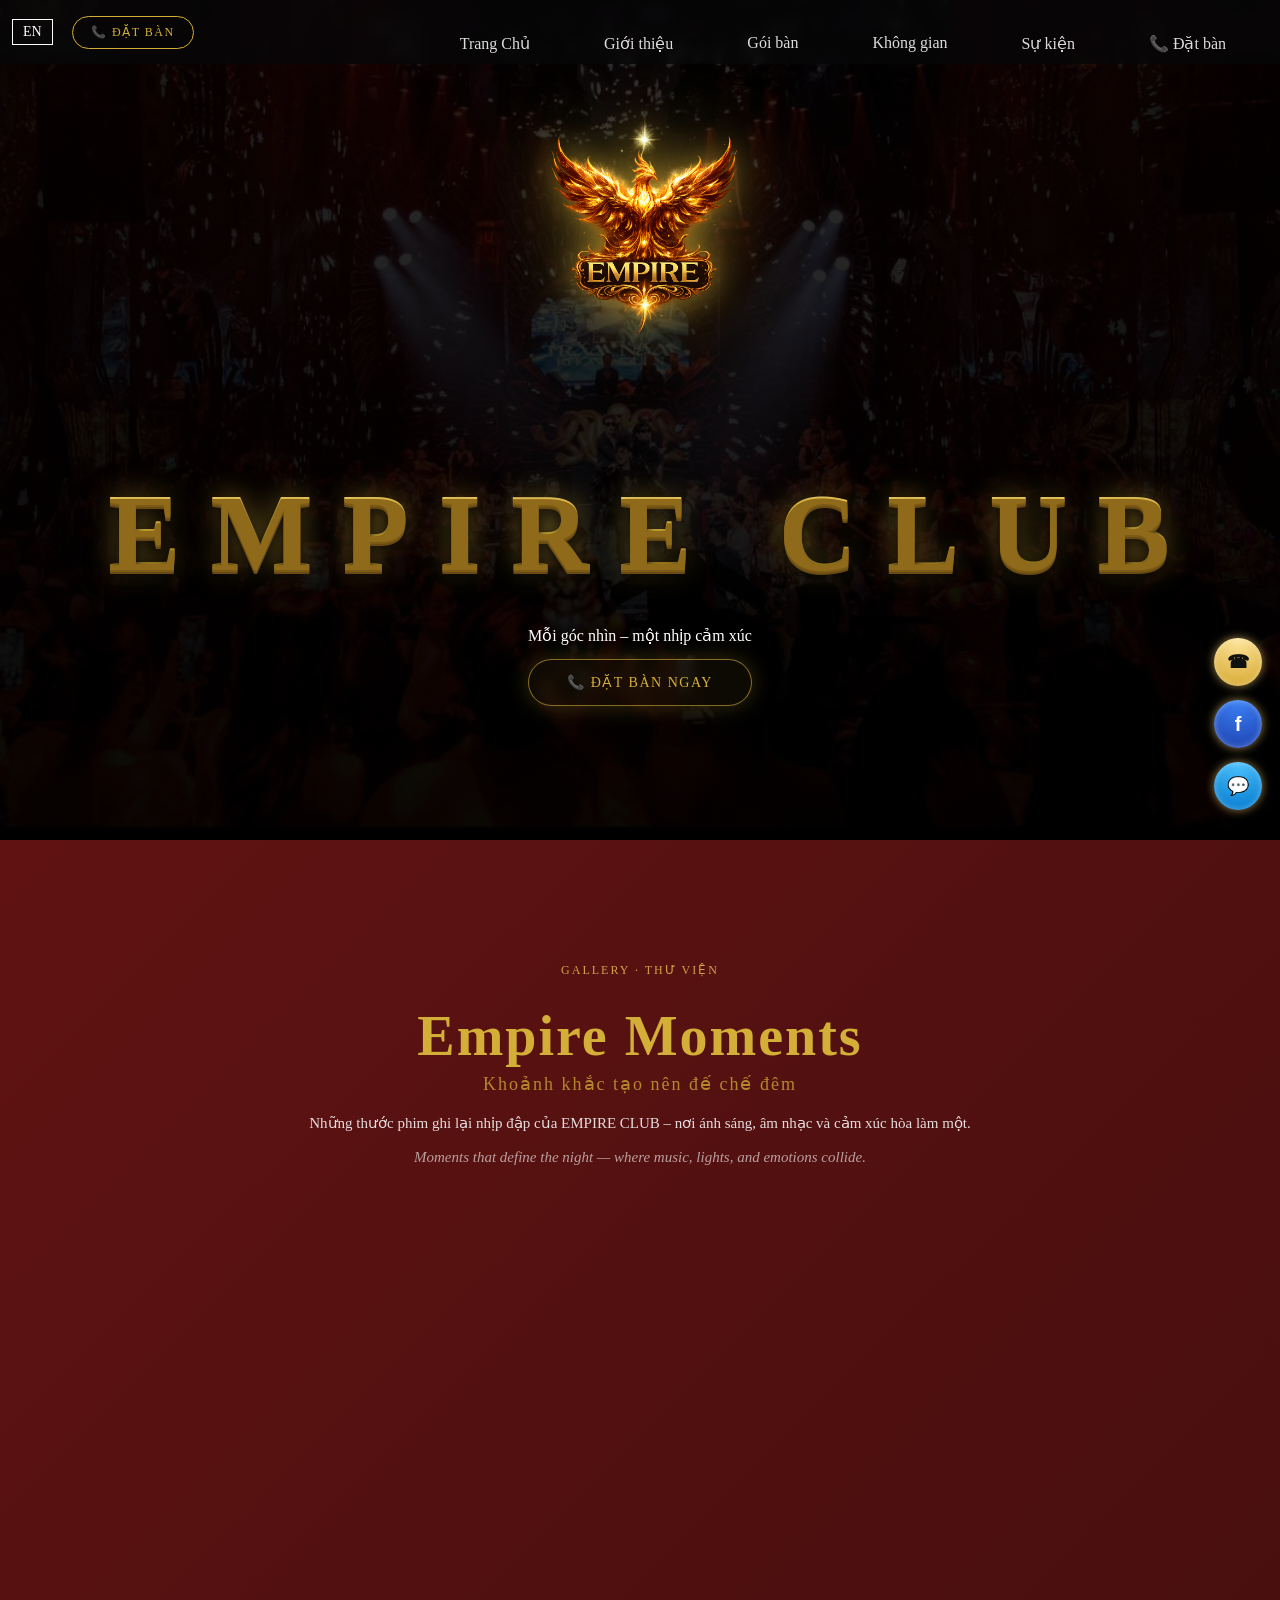
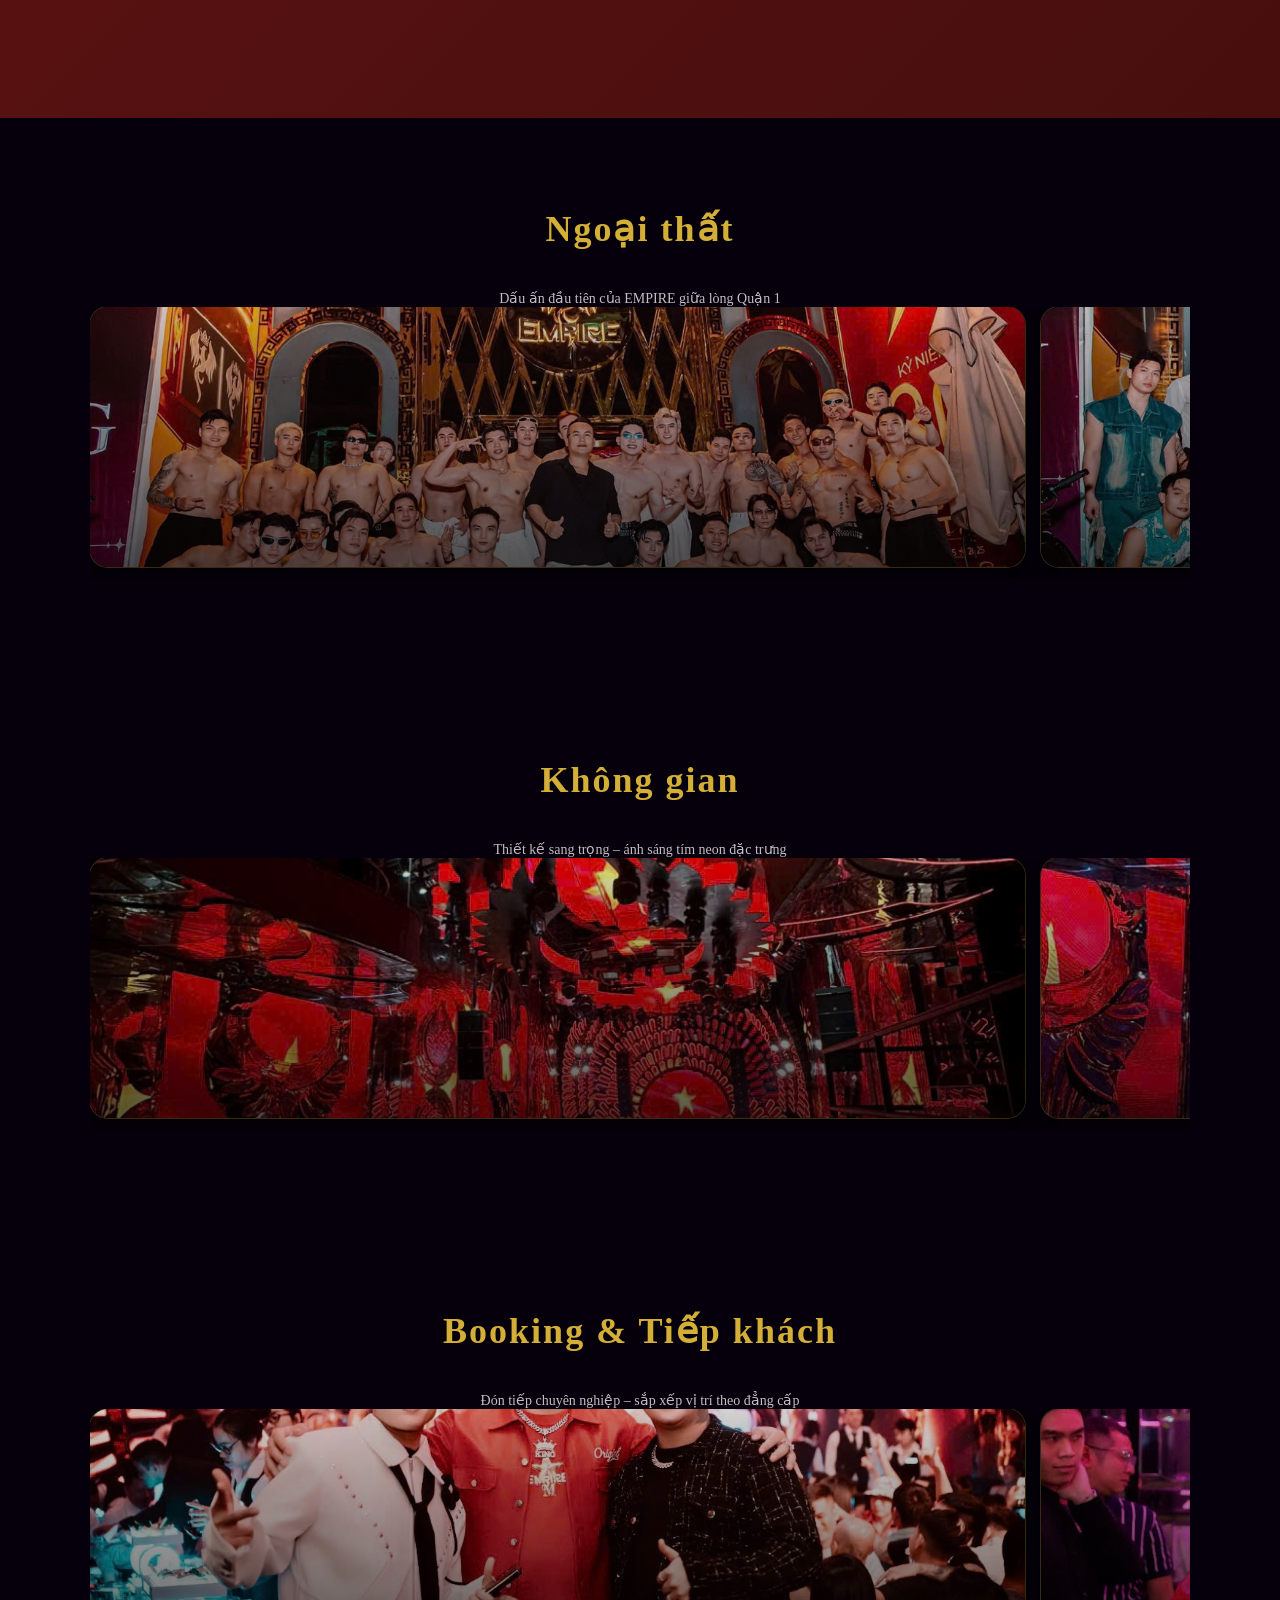
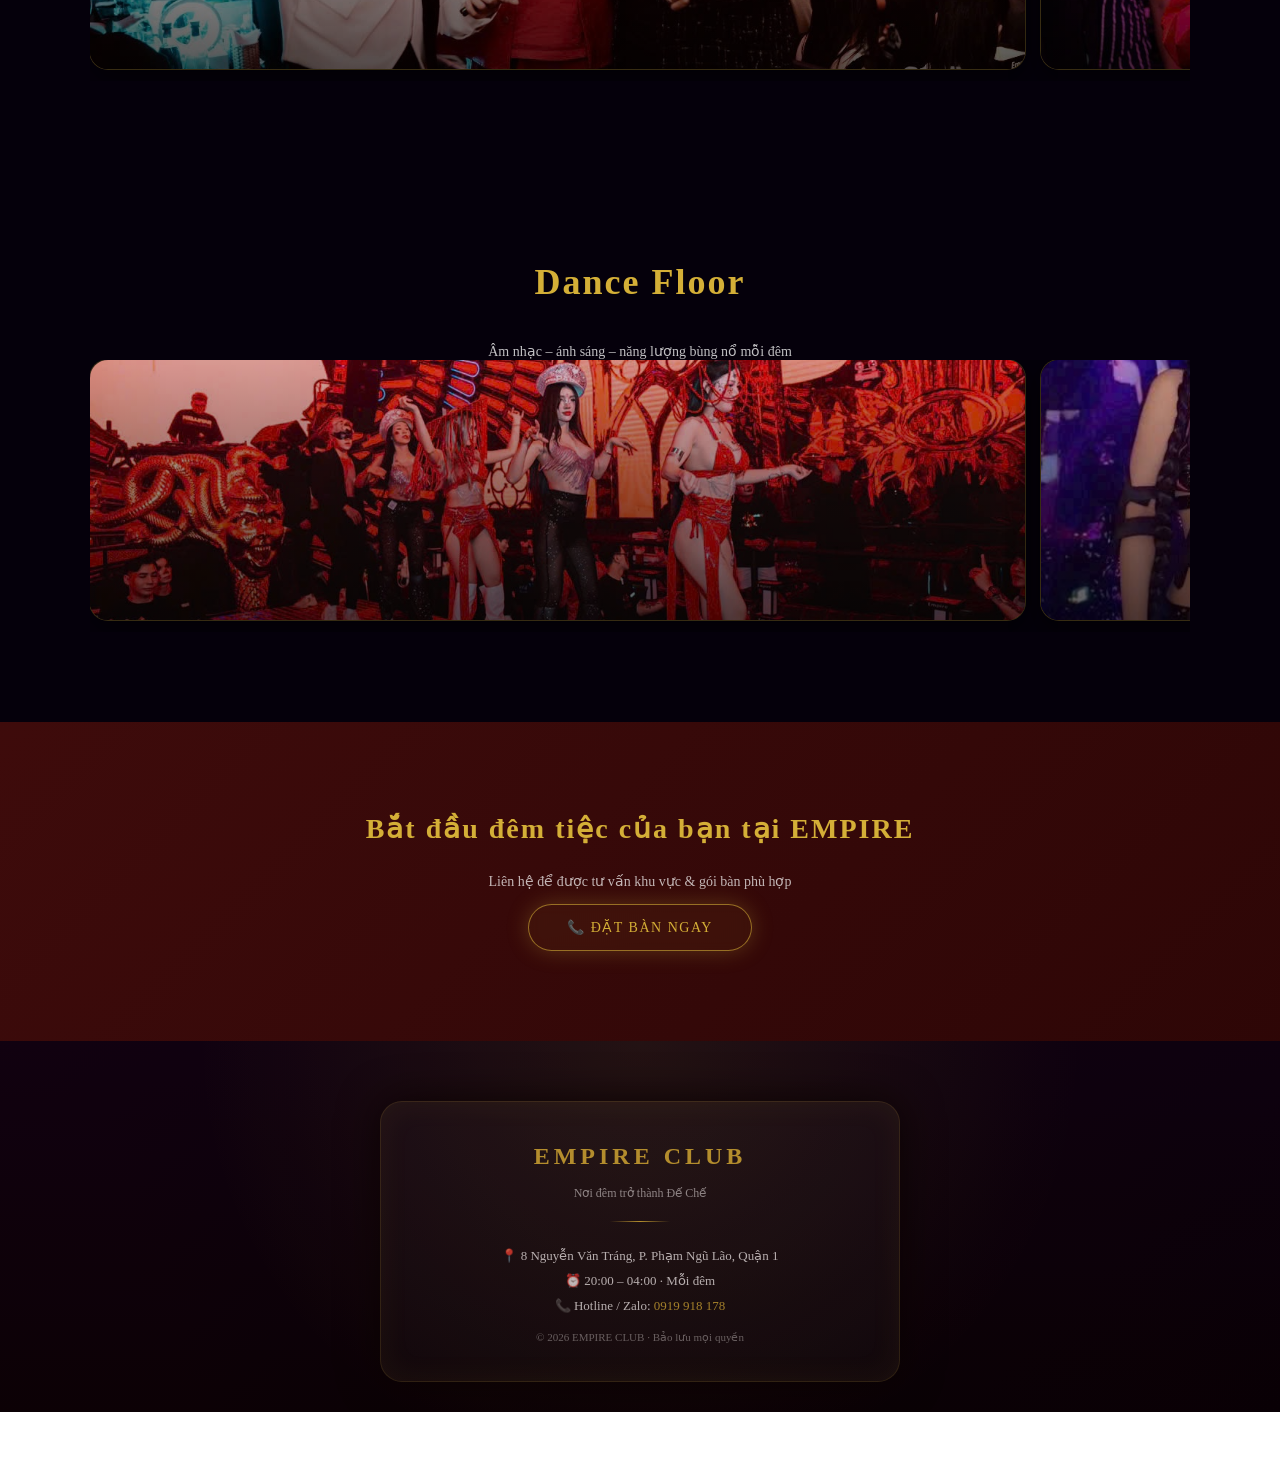
<file: gallery.html>
<!DOCTYPE html>
<html lang="vi">
<head>
  <meta charset="UTF-8" />
  <meta name="viewport" content="width=device-width, initial-scale=1.0"/>
  <title>Không gian · EMPIRE CLUB</title>

  <link rel="stylesheet" href="style.css">
  <link rel="stylesheet" href="https://cdnjs.cloudflare.com/ajax/libs/font-awesome/6.5.1/css/all.min.css">
</head>
<body>

<header class="header header-center">

  <!-- CTA HEADER -->
  <a href="tel:0919918178" class="header-cta" data-vi="📞 Đặt bàn" data-en="📞 Reserve Table">
    📞 Đặt bàn
  </a>

  <!-- NAV -->
  <nav class="nav" id="navMenu">
    <a href="index.html" data-vi="Trang Chủ" data-en="Home">Trang Chủ</a>
    <a href="about.html" data-vi="Giới thiệu" data-en="About">Giới thiệu</a>
    <a href="services.html" data-vi="Gói bàn" data-en="Table Packages">Gói bàn</a>
    <a href="gallery.html" data-vi="Không gian" data-en="Gallery">Không gian</a>
    <a href="events.html" data-vi="Sự kiện" data-en="Events">Sự kiện</a>
    <a href="tel:0919918178" class="nav-cta"
       data-vi="📞 Đặt bàn" data-en="📞 Reserve Table">
       📞 Đặt bàn
    </a>
  </nav>

  <!-- LANGUAGE SWITCH -->
  <button class="lang-switch" id="langToggle">EN</button>

  <!-- HAMBURGER -->
  <div class="hamburger hamburger-right" id="hamburger">
    <span></span>
    <span></span>
    <span></span>
  </div>

</header>

<!-- ================= HERO ================= -->
<!-- ================= HERO ================= -->
<section class="hero"
  style="
    background:
      linear-gradient(rgba(0,0,0,.55), rgba(0,0,0,.65)),
      url('assets/img/vibe/IMG_9989.jpeg') center/cover no-repeat;
  "
>
  <div class="hero-overlay"></div>

  <div class="hero-content">
    <div class="hero-brand">
      <img src="assets/img/D653A195-74D9-4555-B2C9-3D0C6AB2F131.png" alt="Empire Club Logo">
      <h1>EMPIRE CLUB</h1>
    </div>

    <p
      data-vi="Mỗi góc nhìn – một nhịp cảm xúc"
      data-en="Every Angle – A Different Emotion"
    >
      Mỗi góc nhìn – một nhịp cảm xúc
    </p>

    <a
      href="tel:0919918178"
      class="hero-btn"
      data-vi="📞 Đặt bàn ngay"
      data-en="📞 Reserve Now"
    >
      📞 Đặt bàn ngay
    </a>
  </div>
</section>

<section class="video-scroll">
  <div class="video-header">
    <span class="video-tag">GALLERY · THƯ VIỆN</span>

    <h2>
      Empire Moments<br>
      <small>Khoảnh khắc tạo nên đế chế đêm</small>
    </h2>

    <p class="video-desc">
      Những thước phim ghi lại nhịp đập của EMPIRE CLUB – nơi ánh sáng, âm nhạc
      và cảm xúc hòa làm một.<br>
      <em>Moments that define the night — where music, lights, and emotions collide.</em>
    </p>
  </div>

  <div class="video-list">
    <video src="https://pub-e9425b1947244ea28f3dd00295e9b563.r2.dev/0d132637-1993-4b7a-bb97-c2eb197ea1aa.mp4" autoplay muted loop playsinline></video>

    <video src="https://pub-e9425b1947244ea28f3dd00295e9b563.r2.dev/23f4defa-a593-410a-adfd-63f27ffbc742.mp4" autoplay muted loop playsinline></video>

    <video src="https://pub-e9425b1947244ea28f3dd00295e9b563.r2.dev/83c999ce-499c-4562-86e6-273fef3bb78a.mp4" autoplay muted loop playsinline></video>

    <video src="https://pub-e9425b1947244ea28f3dd00295e9b563.r2.dev/c84cd51f-ceec-458c-8291-465ad9ce08d4.mp4" autoplay muted loop playsinline></video>

    <video src="https://pub-e9425b1947244ea28f3dd00295e9b563.r2.dev/f4617beb-559a-4c3e-8db2-6c08561a89c2.mp4" autoplay muted loop playsinline></video>

    <video src="https://pub-e9425b1947244ea28f3dd00295e9b563.r2.dev/fd0bf6fb-e4d4-4c49-8332-27172f5ba4af.mp4" autoplay muted loop playsinline></video>
  </div>
</section>

<section class="gallery">
  <h2
    data-vi="Ngoại thất"
    data-en="Exterior"
  >
    Ngoại thất
  </h2>

  <p class="note"
     data-vi="Dấu ấn đầu tiên của EMPIRE giữa lòng Quận 1"
     data-en="The first impression of EMPIRE in the heart of District 1"
  >
    Dấu ấn đầu tiên của EMPIRE giữa lòng Quận 1
  </p>

  <div class="gallery-grid" style="display:flex;gap:16px;overflow-x:auto;scroll-snap-type:x mandatory;-webkit-overflow-scrolling:touch;padding-bottom:12px;">
    <div class="img-box" style="min-width:85%;scroll-snap-align:center;background-image:url('assets/img/ngoaithat/IMG_0047.jpeg')"></div>
<div class="img-box" style="min-width:85%;scroll-snap-align:center;background-image:url('assets/img/ngoaithat/IMG_0056.jpeg')"></div>
<div class="img-box" style="min-width:85%;scroll-snap-align:center;background-image:url('assets/img/ngoaithat/IMG_0080.jpeg')"></div>
<div class="img-box" style="min-width:85%;scroll-snap-align:center;background-image:url('assets/img/ngoaithat/IMG_0091.jpeg')"></div>
<div class="img-box" style="min-width:85%;scroll-snap-align:center;background-image:url('assets/img/ngoaithat/IMG_0092.jpeg')"></div>
<div class="img-box" style="min-width:85%;scroll-snap-align:center;background-image:url('assets/img/ngoaithat/IMG_0093.jpeg')"></div>
  </div>
</section>


<section class="gallery">
  <h2
    data-vi="Không gian"
    data-en="Interior"
  >
    Không gian
  </h2>

  <p class="note"
     data-vi="Thiết kế sang trọng – ánh sáng tím neon đặc trưng"
     data-en="Luxury design with signature purple neon lighting"
  >
    Thiết kế sang trọng – ánh sáng tím neon đặc trưng
  </p>

  <div class="gallery-grid" style="display:flex;gap:16px;overflow-x:auto;scroll-snap-type:x mandatory;-webkit-overflow-scrolling:touch;padding-bottom:12px;">
    <div class="img-box" style="min-width:85%;scroll-snap-align:center;background-image:url('assets/img/vibe/IMG_0084.jpeg')"></div>
<div class="img-box" style="min-width:85%;scroll-snap-align:center;background-image:url('assets/img/vibe/IMG_0085.jpeg')"></div>
<div class="img-box" style="min-width:85%;scroll-snap-align:center;background-image:url('assets/img/vibe/IMG_0086.jpeg')"></div>
<div class="img-box" style="min-width:85%;scroll-snap-align:center;background-image:url('assets/img/vibe/IMG_0087.jpeg')"></div>
<div class="img-box" style="min-width:85%;scroll-snap-align:center;background-image:url('assets/img/vibe/IMG_9988.jpeg')"></div>
<div class="img-box" style="min-width:85%;scroll-snap-align:center;background-image:url('assets/img/vibe/IMG_9989.jpeg')"></div>
<div class="img-box" style="min-width:85%;scroll-snap-align:center;background-image:url('assets/img/vibe/IMG_9990.jpeg')"></div>
<div class="img-box" style="min-width:85%;scroll-snap-align:center;background-image:url('assets/img/vibe/IMG_9991.jpeg')"></div>
  </div>
</section>


<section class="gallery">
  <h2
    data-vi="Booking & Tiếp khách"
    data-en="Booking & Reception"
  >
    Booking & Tiếp khách
  </h2>

  <p class="note"
     data-vi="Đón tiếp chuyên nghiệp – sắp xếp vị trí theo đẳng cấp"
     data-en="Professional reception with premium seating arrangements"
  >
    Đón tiếp chuyên nghiệp – sắp xếp vị trí theo đẳng cấp
  </p>

  <div class="gallery-grid" style="display:flex;gap:16px;overflow-x:auto;scroll-snap-type:x mandatory;-webkit-overflow-scrolling:touch;padding-bottom:12px;">
    <div class="img-box" style="min-width:85%;scroll-snap-align:center;background-image:url('assets/img/booking/IMG_0001.jpeg')"></div>
<div class="img-box" style="min-width:85%;scroll-snap-align:center;background-image:url('assets/img/booking/IMG_0003.jpeg')"></div>
<div class="img-box" style="min-width:85%;scroll-snap-align:center;background-image:url('assets/img/booking/IMG_0014.jpeg')"></div>
<div class="img-box" style="min-width:85%;scroll-snap-align:center;background-image:url('assets/img/booking/IMG_0015.jpeg')"></div>
<div class="img-box" style="min-width:85%;scroll-snap-align:center;background-image:url('assets/img/booking/IMG_0016.jpeg')"></div>
<div class="img-box" style="min-width:85%;scroll-snap-align:center;background-image:url('assets/img/booking/IMG_0017.jpeg')"></div>
<div class="img-box" style="min-width:85%;scroll-snap-align:center;background-image:url('assets/img/booking/IMG_0021.jpeg')"></div>
<div class="img-box" style="min-width:85%;scroll-snap-align:center;background-image:url('assets/img/booking/IMG_0023.jpeg')"></div>
<div class="img-box" style="min-width:85%;scroll-snap-align:center;background-image:url('assets/img/booking/IMG_0026.jpeg')"></div>
<div class="img-box" style="min-width:85%;scroll-snap-align:center;background-image:url('assets/img/booking/IMG_0040.jpeg')"></div>
<div class="img-box" style="min-width:85%;scroll-snap-align:center;background-image:url('assets/img/booking/IMG_9993.jpeg')"></div>
  </div>
</section>

<section class="gallery">
  <h2
    data-vi="Dance Floor"
    data-en="Dance Floor"
  >
    Dance Floor
  </h2>

  <p class="note"
     data-vi="Âm nhạc – ánh sáng – năng lượng bùng nổ mỗi đêm"
     data-en="Music · Lights · Explosive energy every night"
  >
    Âm nhạc – ánh sáng – năng lượng bùng nổ mỗi đêm
  </p>

  <div class="gallery-grid" style="display:flex;gap:16px;overflow-x:auto;scroll-snap-type:x mandatory;-webkit-overflow-scrolling:touch;padding-bottom:12px;">
    <div class="img-box" style="min-width:85%;scroll-snap-align:center;background-image:url('assets/img/dance/IMG_0048.jpeg')"></div>
<div class="img-box" style="min-width:85%;scroll-snap-align:center;background-image:url('assets/img/dance/IMG_0049.jpeg')"></div>
<div class="img-box" style="min-width:85%;scroll-snap-align:center;background-image:url('assets/img/dance/IMG_0050.jpeg')"></div>
<div class="img-box" style="min-width:85%;scroll-snap-align:center;background-image:url('assets/img/dance/IMG_0053.jpeg')"></div>
<div class="img-box" style="min-width:85%;scroll-snap-align:center;background-image:url('assets/img/dance/IMG_0054.jpeg')"></div>
<div class="img-box" style="min-width:85%;scroll-snap-align:center;background-image:url('assets/img/dance/IMG_0055.jpeg')"></div>
<div class="img-box" style="min-width:85%;scroll-snap-align:center;background-image:url('assets/img/dance/IMG_0057.jpeg')"></div>
<div class="img-box" style="min-width:85%;scroll-snap-align:center;background-image:url('assets/img/dance/IMG_0058.jpeg')"></div>
<div class="img-box" style="min-width:85%;scroll-snap-align:center;background-image:url('assets/img/dance/IMG_0062.jpeg')"></div>
<div class="img-box" style="min-width:85%;scroll-snap-align:center;background-image:url('assets/img/dance/IMG_0063.jpeg')"></div>
<div class="img-box" style="min-width:85%;scroll-snap-align:center;background-image:url('assets/img/dance/IMG_0065.jpeg')"></div>
<div class="img-box" style="min-width:85%;scroll-snap-align:center;background-image:url('assets/img/dance/IMG_0070.jpeg')"></div>
<div class="img-box" style="min-width:85%;scroll-snap-align:center;background-image:url('assets/img/dance/IMG_0072.jpeg')"></div>
  </div>
</section>


<!-- ================= CTA ================= -->
<section class="services">
  <h2
    data-vi="Bắt đầu đêm tiệc của bạn tại EMPIRE"
    data-en="Start Your Night at EMPIRE"
  >
    Bắt đầu đêm tiệc của bạn tại EMPIRE
  </h2>

  <p class="note"
     data-vi="Liên hệ để được tư vấn khu vực & gói bàn phù hợp"
     data-en="Contact us for premium table recommendations"
  >
    Liên hệ để được tư vấn khu vực & gói bàn phù hợp
  </p>

  <a
    href="tel:0919918178"
    class="hero-btn"
    data-vi="📞 Đặt bàn ngay"
    data-en="📞 Reserve Now"
  >
    📞 Đặt bàn ngay
  </a>
</section>


<!-- ================= FOOTER ================= -->
<footer class="footer">
  <div class="footer-box">

    <h3 class="footer-title">EMPIRE CLUB</h3>

    <p class="footer-slogan"
       data-vi="Nơi đêm trở thành Đế Chế"
       data-en="Where Night Becomes Empire"
    >
      Nơi đêm trở thành Đế Chế
    </p>

    <div class="footer-divider"></div>

    <div class="footer-info">
      <p
        data-vi="📍 8 Nguyễn Văn Tráng, P. Phạm Ngũ Lão, Quận 1"
        data-en="📍 8 Nguyen Van Trang Street, Pham Ngu Lao Ward, District 1"
      >
        📍 8 Nguyễn Văn Tráng, P. Phạm Ngũ Lão, Quận 1
      </p>

      <p
        data-vi="⏰ 20:00 – 04:00 · Mỗi đêm"
        data-en="⏰ 20:00 – 04:00 · Every Night"
      >
        ⏰ 20:00 – 04:00 · Mỗi đêm
      </p>

      <p
        data-vi="📞 Hotline / Zalo:"
        data-en="📞 Hotline / Zalo:"
      >
        📞 Hotline / Zalo:
        <a href="tel:0919918178">0919 918 178</a>
      </p>
    </div>

    <div class="footer-copy"
         data-vi="© 2026 EMPIRE CLUB · Bảo lưu mọi quyền"
         data-en="© 2026 EMPIRE CLUB · All rights reserved"
    >
      © 2026 EMPIRE CLUB · Bảo lưu mọi quyền
    </div>

  </div>
</footer>

<!-- FLOAT CONTACT -->
<div class="lux-contact">
  <a href="tel:0919918178" class="lux-icon phone" aria-label="Hotline">☎</a>
  <a href="https://www.facebook.com/share/1Bhqbi2HWd/?mibextid=wwXIfr"
     target="_blank"
     class="lux-icon fb"
     aria-label="Facebook">f</a>
  <a href="https://zalo.me/0919918178"
     target="_blank"
     class="lux-icon zalo"
     aria-label="Zalo">💬</a>
</div>


<script src="main.js"></script>
</body>
</html>
</file>
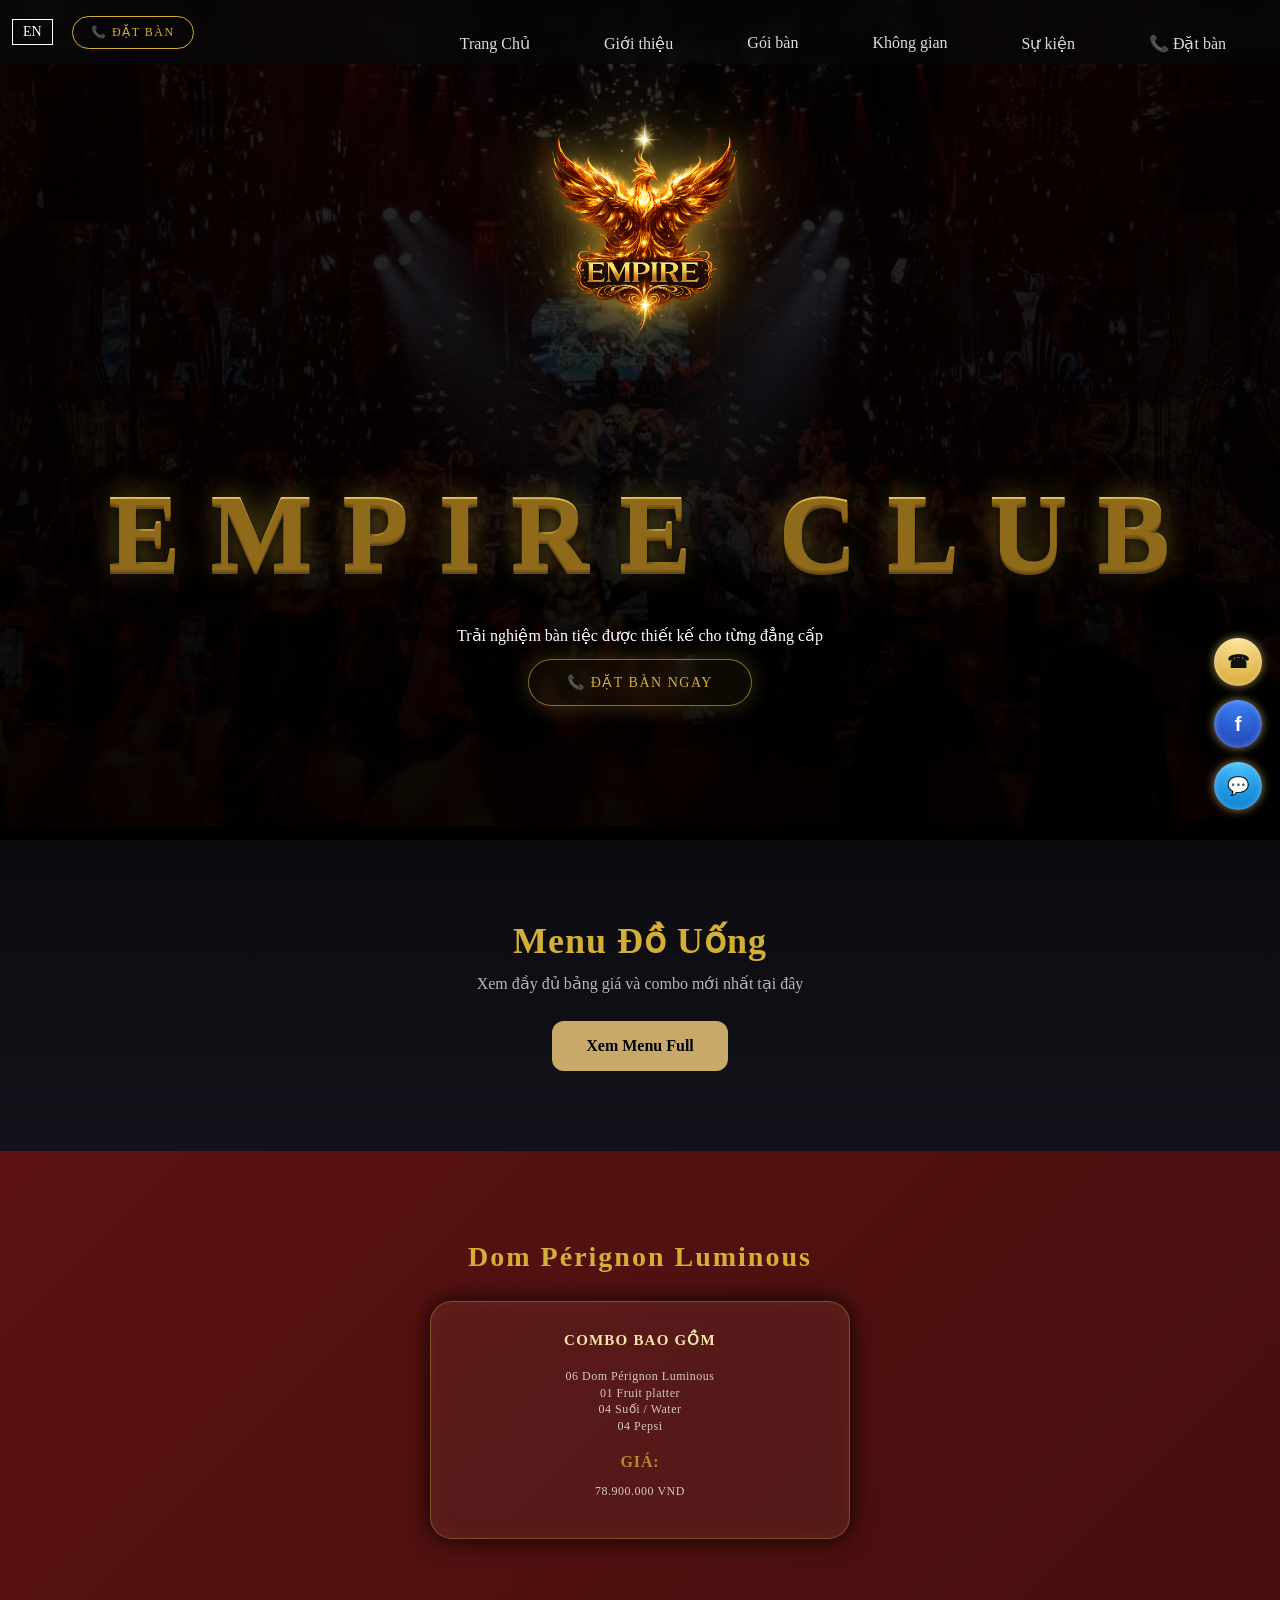
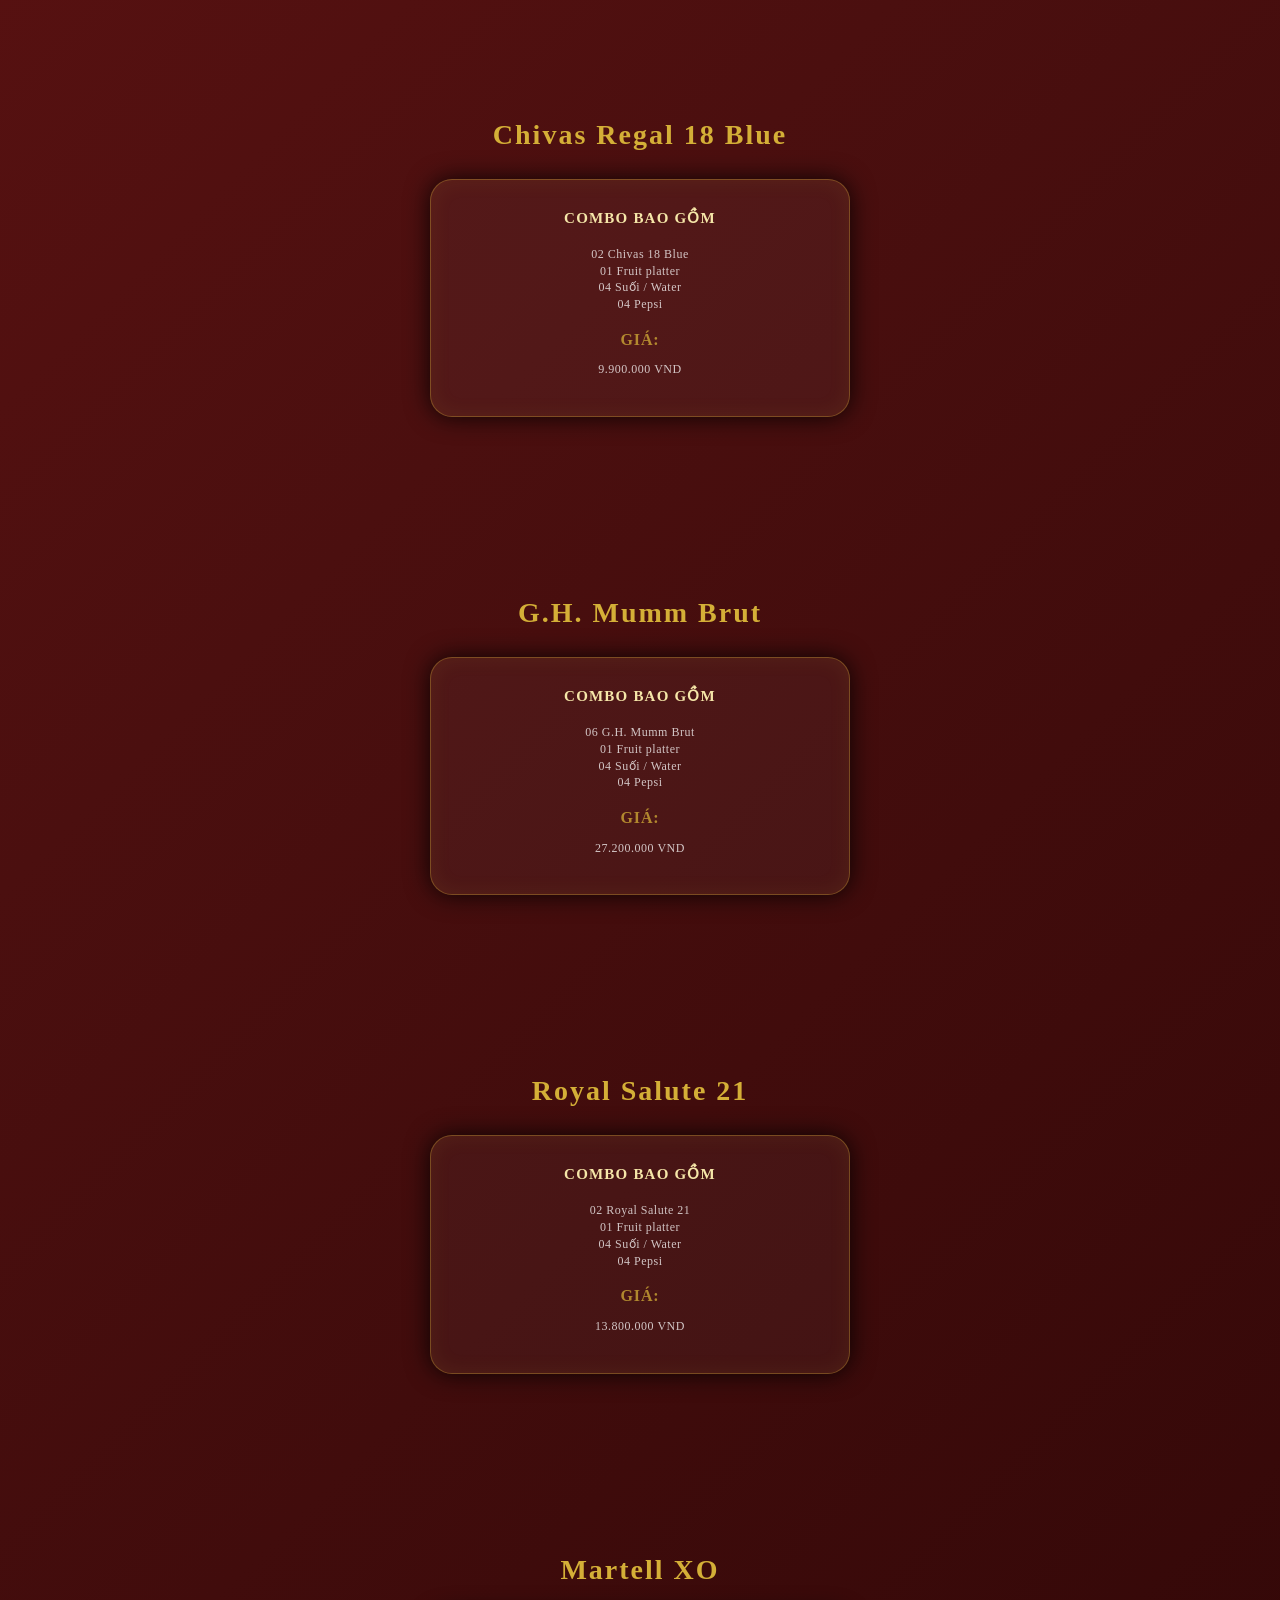
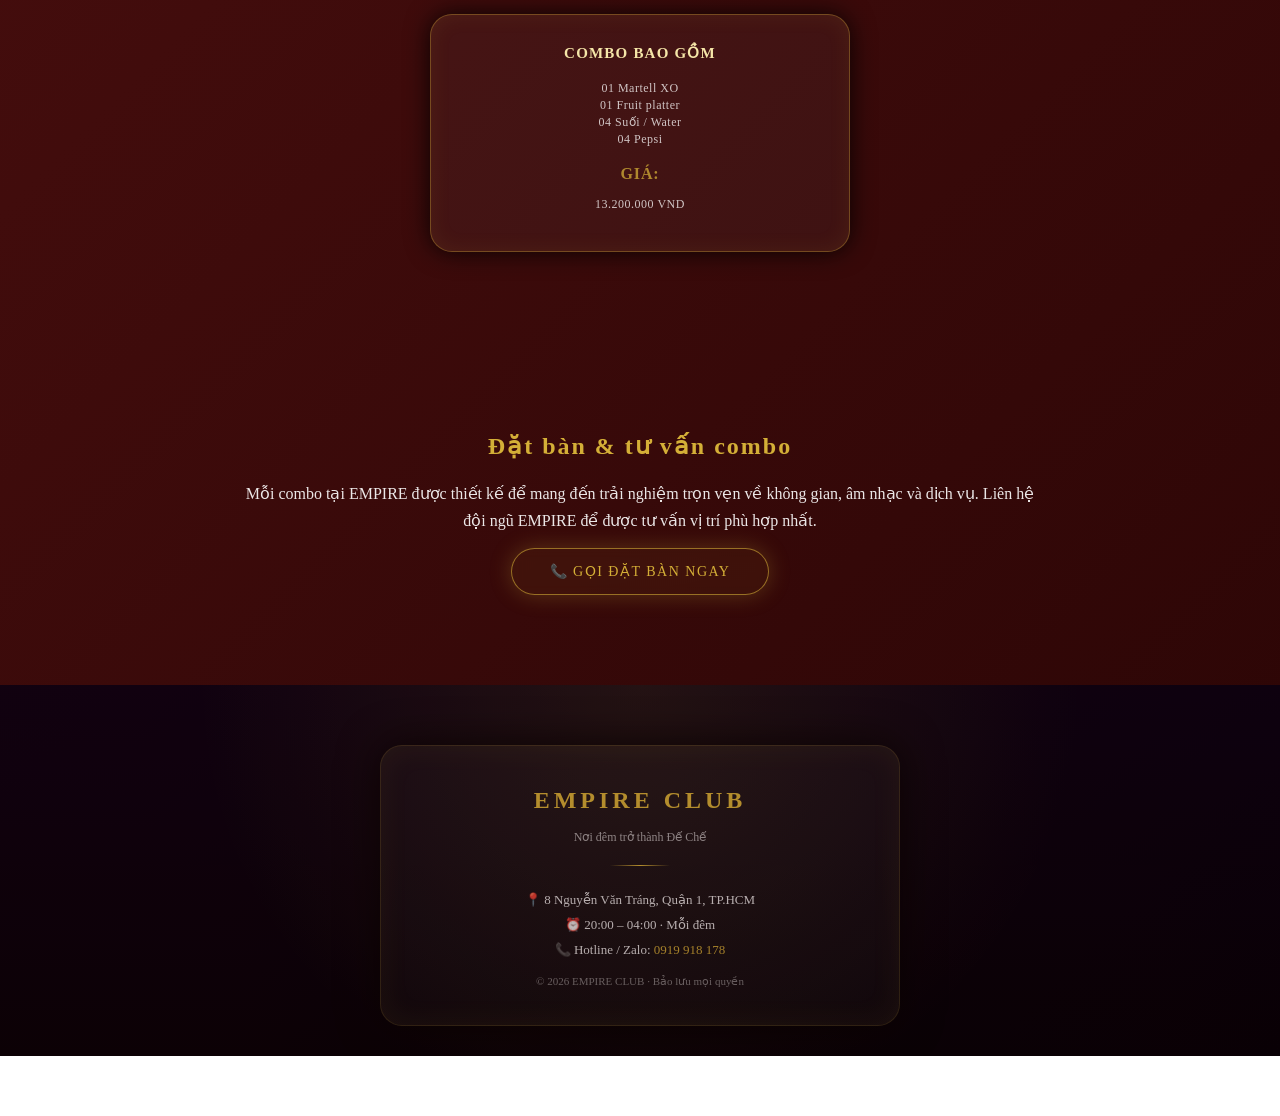
<file: services.html>
<!DOCTYPE html>
<html lang="vi">
<head>
  <meta charset="UTF-8" />
  <meta name="viewport" content="width=device-width, initial-scale=1.0"/>
  <title>Combo & Gói bàn · EMPIRE CLUB</title>

  <link rel="stylesheet" href="style.css">
  <link rel="stylesheet" href="https://cdnjs.cloudflare.com/ajax/libs/font-awesome/6.5.1/css/all.min.css">
</head>
<body>

<!-- ================= HEADER ================= -->
<header class="header header-center">

  <!-- CTA HEADER -->
  <a href="tel:0919918178" class="header-cta" data-vi="📞 Đặt bàn" data-en="📞 Reserve Table">
    📞 Đặt bàn
  </a>

  <!-- NAV -->
  <nav class="nav" id="navMenu">
    <a href="index.html" data-vi="Trang Chủ" data-en="Home">Trang Chủ</a>
    <a href="about.html" data-vi="Giới thiệu" data-en="About">Giới thiệu</a>
    <a href="services.html" data-vi="Gói bàn" data-en="Table Packages">Gói bàn</a>
    <a href="gallery.html" data-vi="Không gian" data-en="Gallery">Không gian</a>
    <a href="events.html" data-vi="Sự kiện" data-en="Events">Sự kiện</a>
    <a href="tel:0919918178" class="nav-cta"
       data-vi="📞 Đặt bàn" data-en="📞 Reserve Table">
       📞 Đặt bàn
    </a>
  </nav>

  <!-- LANGUAGE SWITCH -->
  <button class="lang-switch" id="langToggle">EN</button>

  <!-- HAMBURGER -->
  <div class="hamburger hamburger-right" id="hamburger">
    <span></span>
    <span></span>
    <span></span>
  </div>

</header>


<!-- ================= HERO ================= -->
<!-- ================= HERO ================= -->
<section class="hero"
  style="
    background:
      linear-gradient(rgba(0,0,0,.55), rgba(0,0,0,.65)),
      url('assets/img/vibe/IMG_9989.jpeg') center/cover no-repeat;
  "
>
  <div class="hero-overlay"></div>

  <div class="hero-content">
    <div class="hero-brand">
      <img src="assets/img/D653A195-74D9-4555-B2C9-3D0C6AB2F131.png" alt="Empire Club Logo">
      <h1>EMPIRE CLUB</h1>
    </div>

    <p
      data-vi="Trải nghiệm bàn tiệc được thiết kế cho từng đẳng cấp"
      data-en="Table experiences designed for every level of luxury"
    >
      Trải nghiệm bàn tiệc được thiết kế cho từng đẳng cấp
    </p>

    <a
      href="tel:0919918178"
      class="hero-btn"
      data-vi="📞 Đặt bàn ngay"
      data-en="📞 Reserve Now"
    >
      📞 Đặt bàn ngay
    </a>
  </div>
</section>
<!-- ===== MENU SECTION ===== -->
<section class="menu-section">
  <div class="container">
    <h2 class="menu-title">Menu Đồ Uống</h2>
    <p class="menu-desc">
      Xem đầy đủ bảng giá và combo mới nhất tại đây
    </p>

    <a href="https://pub-e9425b1947244ea28f3dd00295e9b563.r2.dev/MENU%20EMPIRE.pdf"
       target="_blank"
       class="menu-btn">
       Xem Menu Full
    </a>
  </div>
</section>

<style>
.menu-section {
  padding: 80px 20px;
  text-align: center;
  background: linear-gradient(180deg,#0b0b0f,#12121a);
}

.menu-title {
  font-size: 36px;
  margin-bottom: 12px;
  letter-spacing: 1px;
}

.menu-desc {
  opacity: 0.7;
  margin-bottom: 28px;
}

.menu-btn {
  display: inline-block;
  padding: 16px 34px;
  border-radius: 12px;
  background: #c9a96a;
  color: #000;
  font-weight: 600;
  text-decoration: none;
  transition: .25s;
}

.menu-btn:hover {
  transform: translateY(-2px);
  opacity: .9;
}
</style>
<!-- ================= COMBO 1 ================= -->
<section class="services">
  <h2>Dom Pérignon Luminous</h2>

  <div class="service-box">
    <div class="card">
      <strong
        data-vi="Combo bao gồm"
        data-en="Combo includes"
      >Combo bao gồm</strong>

      <p class="note">
        06 Dom Pérignon Luminous<br>
        01 Fruit platter<br>
        04 Suối / Water<br>
        04 Pepsi
      </p>

      <p class="note">
        <strong data-vi="Giá:" data-en="Price:">Giá:</strong>
        78.900.000 VND
      </p>
    </div>
  </div>
</section>

<!-- ================= COMBO 2 ================= -->
<section class="services">
  <h2>Chivas Regal 18 Blue</h2>

  <div class="service-box">
    <div class="card">
      <strong data-vi="Combo bao gồm" data-en="Combo includes">Combo bao gồm</strong>
      <p class="note">
        02 Chivas 18 Blue<br>
        01 Fruit platter<br>
        04 Suối / Water<br>
        04 Pepsi
      </p>
      <p class="note">
        <strong data-vi="Giá:" data-en="Price:">Giá:</strong>
        9.900.000 VND
      </p>
    </div>
  </div>
</section>

<!-- ================= COMBO 3 ================= -->
<section class="services">
  <h2>G.H. Mumm Brut</h2>

  <div class="service-box">
    <div class="card">
      <strong data-vi="Combo bao gồm" data-en="Combo includes">Combo bao gồm</strong>
      <p class="note">
        06 G.H. Mumm Brut<br>
        01 Fruit platter<br>
        04 Suối / Water<br>
        04 Pepsi
      </p>
      <p class="note">
        <strong data-vi="Giá:" data-en="Price:">Giá:</strong>
        27.200.000 VND
      </p>
    </div>
  </div>
</section>

<!-- ================= COMBO 4 ================= -->
<section class="services">
  <h2>Royal Salute 21</h2>

  <div class="service-box">
    <div class="card">
      <strong data-vi="Combo bao gồm" data-en="Combo includes">Combo bao gồm</strong>
      <p class="note">
        02 Royal Salute 21<br>
        01 Fruit platter<br>
        04 Suối / Water<br>
        04 Pepsi
      </p>
      <p class="note">
        <strong data-vi="Giá:" data-en="Price:">Giá:</strong>
        13.800.000 VND
      </p>
    </div>
  </div>
</section>

<!-- ================= COMBO 5 ================= -->
<section class="services">
  <h2>Martell XO</h2>

  <div class="service-box">
    <div class="card">
      <strong data-vi="Combo bao gồm" data-en="Combo includes">Combo bao gồm</strong>
      <p class="note">
        01 Martell XO<br>
        01 Fruit platter<br>
        04 Suối / Water<br>
        04 Pepsi
      </p>
      <p class="note">
        <strong data-vi="Giá:" data-en="Price:">Giá:</strong>
        13.200.000 VND
      </p>
    </div>
  </div>
</section>

<!-- ================= CTA ================= -->
<section class="about">
  <h2
    data-vi="Đặt bàn & tư vấn combo"
    data-en="Table Reservation & Combo Consultation"
  >
    Đặt bàn & tư vấn combo
  </h2>

  <p
    data-vi="Mỗi combo tại EMPIRE được thiết kế để mang đến trải nghiệm trọn vẹn về không gian, âm nhạc và dịch vụ. Liên hệ đội ngũ EMPIRE để được tư vấn vị trí phù hợp nhất."
    data-en="Each combo at EMPIRE is designed to deliver a complete experience of space, music, and service. Contact our team for personalized table recommendations."
  >
    Mỗi combo tại EMPIRE được thiết kế để mang đến
    trải nghiệm trọn vẹn về không gian, âm nhạc và dịch vụ.
    Liên hệ đội ngũ EMPIRE để được tư vấn vị trí phù hợp nhất.
  </p>

  <a
    href="tel:0919918178"
    class="hero-btn"
    data-vi="📞 Gọi đặt bàn ngay"
    data-en="📞 Call to Reserve"
  >
    📞 Gọi đặt bàn ngay
  </a>
</section>

<!-- ================= FOOTER ================= -->
<footer class="footer">
  <div class="footer-box">
    <h3 class="footer-title">EMPIRE CLUB</h3>

    <p class="footer-slogan"
       data-vi="Nơi đêm trở thành Đế Chế"
       data-en="Where Night Becomes Empire"
    >
      Nơi đêm trở thành Đế Chế
    </p>

    <div class="footer-divider"></div>

    <div class="footer-info">
      <p
        data-vi="📍 8 Nguyễn Văn Tráng, Quận 1, TP.HCM"
        data-en="📍 8 Nguyen Van Trang Street, District 1, Ho Chi Minh City"
      >
        📍 8 Nguyễn Văn Tráng, Quận 1, TP.HCM
      </p>

      <p
        data-vi="⏰ 20:00 – 04:00 · Mỗi đêm"
        data-en="⏰ 20:00 – 04:00 · Every Night"
      >
        ⏰ 20:00 – 04:00 · Mỗi đêm
      </p>

      <p>📞 Hotline / Zalo:
        <a href="tel:0919918178">0919 918 178</a>
      </p>
    </div>

    <div class="footer-copy"
         data-vi="© 2026 EMPIRE CLUB · Bảo lưu mọi quyền"
         data-en="© 2026 EMPIRE CLUB · All rights reserved"
    >
      © 2026 EMPIRE CLUB · Bảo lưu mọi quyền
    </div>
  </div>
</footer>

<div class="lux-contact">
  <a href="tel:0919918178" class="lux-icon phone">☎</a>
  <a href="https://www.facebook.com/share/1Bhqbi2HWd/?mibextid=wwXIfr" target="_blank" class="lux-icon fb">f</a>
  <a href="https://zalo.me/0919918178" target="_blank" class="lux-icon zalo">💬</a>
</div>


<script src="main.js"></script>
</body>
</html>
</file>
<file: style.css>
/* =====================================================
   RESET & GLOBAL
   ===================================================== */
*{
  margin:0;
  padding:0;
  box-sizing:border-box;
  font-family: "Playfair Display", "Times New Roman", serif;
}

:root{
  --gold:#d4af37;
  --gold-soft:#f5e6a8;
  --dark:#070709;
}

body{
  background:var(--dark);
  color:#fff;
}

/* Khoá scroll khi menu mobile mở */
body.menu-open{
  overflow:hidden;
}

/* =====================================================
   HEADER (Luxury – quiet & premium)
   ===================================================== */
.header{
  position:fixed;
  top:0;
  left:0;
  width:100%;
  height:64px;
  background:rgba(7,7,9,.75);
  backdrop-filter:blur(6px);
  z-index:1000;
}


/* =====================================================
   HEADER CTA (Luxury booking button)
   ===================================================== */
.header-cta{
  position:fixed;
  top:18px;
  left:22px;

  padding:8px 18px;
  font-size:12px;
  letter-spacing:1.5px;
  text-transform:uppercase;

  color:var(--gold);
  text-decoration:none;

  border:1px solid var(--gold);
  border-radius:999px;

  background:transparent;
  transition:.3s ease;
  z-index:1200;
}

.header-cta:hover{
  background:var(--gold);
  color:var(--dark);
}

/* =====================================================
   HAMBURGER
   ===================================================== */
.hamburger{
  position:fixed;
  right:20px;
  top:22px;
  width:28px;
  cursor:pointer;
  z-index:1200;
}

.hamburger span{
  display:block;
  height:2px;
  background:#fff;
  margin:6px 0;
}

/* =====================================================
   NAV MOBILE
   ===================================================== */
.nav{
  position:fixed;
  top:64px;
  right:-100%;
  width:70%;
  height:calc(100vh - 64px);
  background:#0b0b0e;
  display:flex;
  flex-direction:column;
  padding-top:30px;
  transition:.3s ease;
  z-index:999;
}

.nav a{
  padding:16px 24px;
  text-decoration:none;
  color:#ddd;
  border-bottom:1px solid rgba(255,255,255,.08);
}

.nav a:hover{
  color:var(--gold);
}

.nav.active{
  right:0;
}


/* =====================================================
   SECTION GLOBAL
   ===================================================== */
section{
  padding:90px 20px;
  text-align:center;
}

h2{
  margin-bottom:20px;
  color:var(--gold);
  letter-spacing:2px;
}

/* =====================================================
   ABOUT
   ===================================================== */
.about p{
  max-width:800px;
  margin:auto;
  line-height:1.7;
  opacity:.9;
}

/* =====================================================
   SERVICES
   ===================================================== */
.service-box{
  display:grid;
  grid-template-columns:repeat(2,1fr);
  gap:16px;
}

.card{
  padding:36px 18px;
  border-radius:14px;
  border:1px solid rgba(212,175,55,.35);
  background:rgba(255,255,255,.03);
}

.note{
  margin-top:12px;
  font-size:14px;
  opacity:.7;
}



/* =====================================================
   FOOTER
   ===================================================== */
.footer{
  background:#040406;
  padding:40px 20px;
  font-size:14px;
  line-height:1.7;
  opacity:.8;
}

/* =====================================================
   ZALO FLOAT
   ===================================================== */
.zalo-float{
  position:fixed;
  right:20px;
  bottom:20px;
  background:#0068ff;
  color:#fff;
  padding:12px 18px;
  border-radius:50px;
  text-decoration:none;
  font-weight:bold;
  z-index:1200;
}

/* =====================================================
   DESKTOP
   ===================================================== */
@media(min-width:768px){

  .hamburger{
    display:none;
  }

  .nav{
    position:fixed;
    top:18px;
    right:30px;
    height:auto;
    width:auto;
    flex-direction:row;
    background:none;
    padding:0;
  }

  .nav a{
    border:none;
    margin-left:26px;
  }

  .hero h1{
    font-size:80px;
  }

  .service-box{
    grid-template-columns:repeat(3,1fr);
  }

  .gallery-grid{
    grid-template-columns:repeat(4,1fr);
  }
}

@media(max-width:480px){
  .header-cta{
    font-size:11px;
    padding:6px 14px;
  }
}
/* ================= HERO BRAND FIX (FINAL) ================= */

.hero-content{
  position:relative;
  z-index:2;
  display:flex;
  flex-direction:column;
  align-items:center;
  text-align:center;
}

/* Brand block */
.hero-brand{
  display:flex;
  flex-direction:column;
  align-items:center;
  justify-content:center;
  margin-bottom:22px;
}



/* ===== TITLE ===== */
.hero-brand h1{
  font-size:86px;
  letter-spacing:8px;
  font-weight:600;
  color:#d4af37;
  margin:0;

  text-shadow:
    0 0 18px rgba(212,175,55,.35);
}

/* ===== MOBILE ===== */
@media(max-width:767px){
  .hero-brand img{
    height:120px;
    margin-bottom:14px;
  }

  .hero-brand h1{
    font-size:54px;
    letter-spacing:5px;
  }
}

/* ===== CTA BUTTON ===== */
.hero-btn{
  display:inline-flex;
  align-items:center;
  gap:10px;

  padding:14px 38px;
  margin-top:14px;

  font-size:14px;
  letter-spacing:1.5px;
  text-transform:uppercase;

  color:#d4af37;
  text-decoration:none;

  border:1px solid rgba(212,175,55,.6);
  border-radius:999px;

  background:rgba(212,175,55,.06);
  backdrop-filter:blur(6px);

  box-shadow:
    0 0 22px rgba(212,175,55,.25);

  transition:.35s ease;
}

.hero-btn:hover{
  background:linear-gradient(45deg,#d4af37,#ffeb9a);
  color:#000;
  box-shadow:
    0 0 34px rgba(212,175,55,.85);
  transform:translateY(-2px);
}

/* ===============================
   LUXURY FLOAT CONTACT
================================ */
.lux-contact{
  position:fixed;
  right:18px;
  bottom:90px;
  display:flex;
  flex-direction:column;
  gap:14px;
  z-index:1300;
}

/* icon chung */
.lux-icon{
  width:48px;
  height:48px;
  border-radius:50%;
  display:flex;
  align-items:center;
  justify-content:center;

  font-size:18px;
  font-weight:600;
  text-decoration:none;

  background:radial-gradient(circle at top,#ffd978,#caa032);
  color:#111;

  box-shadow:
    0 0 10px rgba(255,215,120,.6),
    inset 0 0 6px rgba(255,255,255,.4);

  transition:.25s ease;
}

/* hover luxury */
.lux-icon:hover{
  transform:translateY(-3px) scale(1.05);
  box-shadow:
    0 0 20px rgba(255,215,120,.9),
    0 0 40px rgba(255,215,120,.6);
}

/* PHONE */
.lux-icon.phone{
  background:radial-gradient(circle at top,#ffe7a0,#d4a52c);
}

/* FACEBOOK */
.lux-icon.fb{
  background:radial-gradient(circle at top,#3b82f6,#1e40af);
  color:#fff;
  font-family:Arial,Helvetica,sans-serif;
  font-size:20px;
}

/* ZALO */
.lux-icon.zalo{
  background:radial-gradient(circle at top,#4fc3ff,#0077cc);
  color:#fff;
  font-size:18px;
}
/* ============ HERO BRAND — MAX IMPACT ============ */

.hero{
  min-height:100vh;
}

.hero-content{
  position:relative;
  z-index:2;
  height:100%;
  display:flex;
  flex-direction:column;
  align-items:center;
  justify-content:center;
  padding-top:40px;
}

/* BRAND BLOCK */
.hero-brand{
  display:flex;
  flex-direction:column;
  align-items:center;
  justify-content:center;
  margin-bottom:32px;
}

/* LOGO — CHIẾM KHỐI */
.hero-brand img{
  height:42vh;              /* 🔥 chiếm gần nửa màn hình */
  max-height:320px;         /* chặn quá to trên mobile nhỏ */
  width:auto;

  margin-bottom:20px;

  filter:
    drop-shadow(0 0 16px rgba(212,175,55,.6))
    drop-shadow(0 0 42px rgba(212,175,55,.45));
}

/* TITLE */
.hero-brand h1{
  font-size:72px;
  letter-spacing:7px;
  color:#d4af37;
  margin:0;
  text-align:center;

  text-shadow:
    0 0 22px rgba(212,175,55,.45);
}

/* ===== DESKTOP ===== */
@media(min-width:768px){
  .hero-brand img{
    height:48vh;
    max-height:420px;
  }

  .hero-brand h1{
    font-size:108px;
    letter-spacing:9px;
  }
}
/* ===== FIX KHOẢNG HỞ TRÊN LOGO ===== */
.hero-content{
  justify-content:center;
  margin-top:-60px; /* giảm khoảng hở trên */
}

@media(max-width:480px){
  .hero-content{
    margin-top:-90px; /* mobile kéo lên thêm */
  }
}
/* ================= GALLERY ================= */
.gallery{
  padding:90px 20px;
  background:#05000b;
  text-align:center;
}

.gallery h2{
  font-size:28px;
  letter-spacing:2px;
  color:#d4af37;
  margin-bottom:40px;
}

.gallery-grid{
  display:grid;
  grid-template-columns:repeat(2,1fr);
  gap:16px;
  max-width:1100px;
  margin:0 auto;
}

.img-box{
  position:relative;
  height:200px;
  border-radius:18px;

  background-size:cover;
  background-position:center;

  overflow:hidden;
  cursor:pointer;

  box-shadow:
    0 0 0 1px rgba(212,175,55,.25),
    0 10px 30px rgba(0,0,0,.6);

  transition:.5s ease;
}

/* overlay tối + glow */
.img-box::after{
  content:"";
  position:absolute;
  inset:0;
  background:linear-gradient(
    to top,
    rgba(0,0,0,.65),
    rgba(0,0,0,.15)
  );
  transition:.5s ease;
}

.img-box:hover{
  transform:translateY(-6px) scale(1.02);
  box-shadow:
    0 0 25px rgba(212,175,55,.45),
    0 20px 50px rgba(0,0,0,.8);
}

.img-box:hover::after{
  background:rgba(0,0,0,.2);
}

.gallery .note{
  margin-top:26px;
  font-size:14px;
  opacity:.75;
}

/* Desktop */
@media(min-width:768px){
  .gallery h2{
    font-size:36px;
  }

  .gallery-grid{
    grid-template-columns:repeat(4,1fr);
  }

  .img-box{
    height:260px;
  }
}
/* ================= LUXURY FOOTER ================= */
.footer{
  background:
    radial-gradient(circle at top, rgba(212,175,55,.12), transparent 60%),
    linear-gradient(to top, #020005, #070012);
  padding:60px 20px 30px;
}

.footer-box{
  max-width:520px;
  margin:0 auto;
  padding:34px 26px;

  border-radius:22px;
  background:rgba(255,255,255,.03);
  border:1px solid rgba(212,175,55,.18);

  box-shadow:
    0 0 40px rgba(0,0,0,.9),
    inset 0 0 30px rgba(212,175,55,.08);

  text-align:center;
  color:#eee;
}

/* Brand */
.footer-title{
  margin:0;
  font-size:24px;
  letter-spacing:4px;
  color:#d4af37;
}

.footer-slogan{
  margin-top:6px;
  font-size:12px;
  opacity:.65;
}

/* Divider */
.footer-divider{
  width:60px;
  height:1px;
  margin:18px auto 22px;
  background:linear-gradient(to right, transparent, #d4af37, transparent);
}

/* Info */
.footer-info{
  font-size:13px;
  line-height:1.9;
  opacity:.9;
}

.footer-info a{
  color:#d4af37;
  text-decoration:none;
}

/* Social */
.footer-social{
  display:flex;
  justify-content:center;
  gap:16px;
  margin:26px 0 18px;
}

.footer-social a{
  width:42px;
  height:42px;
  border-radius:50%;
  display:flex;
  align-items:center;
  justify-content:center;

  font-size:17px;
  color:#d4af37;
  text-decoration:none;

  background:rgba(212,175,55,.08);
  border:1px solid rgba(212,175,55,.35);

  box-shadow:0 0 18px rgba(212,175,55,.35);
  transition:.3s ease;
}

.footer-social a:hover{
  background:#d4af37;
  color:#000;
  box-shadow:0 0 28px rgba(212,175,55,.9);
  transform:translateY(-3px);
}

/* Copyright */
.footer-copy{
  font-size:11px;
  opacity:.45;
  margin-top:10px;
}
body{
  background:
    linear-gradient(
      180deg,
      #120004 0%,
      #1a0008 35%,
      #0a0004 100%
    );
  color:#fff;
}

.hero-video{
  display:block;
  width:100%;

  /* 👇 tạo khung cho video */
  height:50vh;              /* mobile nhìn vừa */
  max-height:420px;         /* PC không quá cao */

  margin:24px auto 0;       /* nằm dưới CTA */

  object-fit:cover;         /* lấp đầy khung, không méo */
  border-radius:16px;

  background:#000;
}
/* ================= HERO CINEMATIC DARK FIX ( NỀN HERO================= */
.hero {
  position: relative;
  isolation: isolate;
}

.hero::before {
  content: "";
  position: absolute;
  inset: 0;
  background:
    radial-gradient(
      circle at 50% 30%,
      rgba(0,0,0,0.25),
      rgba(0,0,0,0.85) 70%
    ),
    linear-gradient(
      to bottom,
      rgba(0,0,0,0.6),
      rgba(0,0,0,0.85)
    );
  z-index: 1;
}

.hero-overlay {
  display: none; /* tắt overlay cũ để tránh bị đè màu */
}

.hero-content {
  position: relative;
  z-index: 2;
}

/* Glow nhẹ cho chữ – luxury nightlife */
.hero h1,
.hero p {
  text-shadow:
    0 2px 12px rgba(0,0,0,0.8),
    0 0 24px rgba(180,0,255,0.15);
}
.hero::before {
  content: "";
  position: absolute;
  inset: 0;
  background:
    radial-gradient(
      circle at 50% 35%,
      rgba(0,0,0,0.15),
      rgba(0,0,0,0.6) 65%
    ),
    linear-gradient(
      to bottom,
      rgba(0,0,0,0.35),
      rgba(0,0,0,0.7)
    );
  z-index: 1;
}
/* ===== HERO TITLE – LEVEL 3 (3D LUXURY) ===== */
.hero-brand h1{
  font-weight: 900;
  letter-spacing: 0.28em;

  background: linear-gradient(
    180deg,
    #fff6c8 0%,
    #f4c84a 28%,
    #d4af37 52%,
    #9b7a1f 75%,
    #5c4613 100%
  );
  -webkit-background-clip: text;
  -webkit-text-fill-color: transparent;

  text-shadow:
    0 2px 0 #8f6a1a,
    0 4px 0 #7b5a15,
    0 6px 0 #684a12,
    0 8px 12px rgba(0,0,0,.85),
    0 0 28px rgba(212,175,55,.55);
}
/* ================= COMBO SERVICES – LUXURY CENTER ================= */

.services{
  padding: 90px 20px;
  text-align: center;
}

/* Title combo */
.services h2{
  font-size: 28px;
  letter-spacing: 2px;
  margin-bottom: 28px;
  color: var(--gold);
}

/* Box căn giữa tuyệt đối */
.services .service-box{
  display: flex;
  justify-content: center;
}

/* Card combo */
.services .card{
  max-width: 420px;
  width: 100%;
  padding: 36px 28px;

  border-radius: 18px;
  background: rgba(255,255,255,.04);
  border: 1px solid rgba(212,175,55,.35);

  box-shadow:
    0 0 25px rgba(0,0,0,.85),
    inset 0 0 22px rgba(212,175,55,.08);

  text-align: center;
}

/* Heading trong card */
.services .card strong{
  display: block;
  margin-bottom: 14px;
  font-size: 15px;
  letter-spacing: 1px;
  text-transform: uppercase;
  color: #f5e6a8;
}

/* Nội dung combo */
.services .card .note{
  font-size: 14px;
  line-height: 1.9;
  opacity: .9;
  margin-bottom: 10px;
}

/* Giá */
.services .card .note strong{
  font-size: 16px;
  color: var(--gold);
}

/* Mobile tối ưu */
@media(max-width:480px){
  .services h2{
    font-size: 24px;
  }

  .services .card{
    padding: 28px 20px;
  }
}
/* ===== EXPERIENCE PHILOSOPHY – CLEAN & LUXURY ===== */

.services h2{
  margin-bottom: 28px;
}

/* Grid gọn hơn */
.services .service-box{
  display: grid;
  grid-template-columns: repeat(4, 1fr);
  gap: 14px;
}

/* Card gọn – không quá cao */
.services .card{
  padding: 22px 16px;
  border-radius: 22px;
  line-height: 1.45;
  text-align: center;

  display: flex;
  flex-direction: column;
  justify-content: center;
}

/* Title trong card */
.services .card{
  font-size: 15px;
  letter-spacing: .5px;
}

/* Note gọn lại */
.services .card .note{
  margin-top: 6px;
  font-size: 12px;
  line-height: 1.4;
  opacity: .75;
}

/* Mobile: 2x2 thay vì 1 cột dài */
@media(max-width:768px){
  .services .service-box{
    grid-template-columns: repeat(2, 1fr);
    gap: 12px;
  }

  .services .card{
    padding: 18px 12px;
    font-size: 14px;
  }
}
/* ===== COMBO MENU – CENTERED LUXURY ===== */

/* căn giữa toàn section combo */
.services{
  text-align: center;
}

/* service-box chỉ có 1 card → căn giữa */
.services .service-box{
  display: flex;
  justify-content: center;
}

/* card combo */
.services .service-box .card{
  max-width: 420px;
  width: 100%;
  padding: 28px 22px;
}

/* chữ trong card combo */
.services .card strong{
  display: block;
  margin-bottom: 10px;
  letter-spacing: .08em;
}

/* giá nổi hơn */
.services .card .note strong{
  color: #d4af37; /* gold */
  letter-spacing: .05em;
}
/* ===== ABOUT – VÌ SAO CHỌN EMPIRE ===== */
.about-empire{
  padding: 80px 16px;
  text-align: center;
}

.about-empire h2{
  font-size: 28px;
  letter-spacing: .25em;
  color: #d4af37;
  margin-bottom: 60px;
  text-transform: uppercase;
}

.about-content{
  display: grid;
  grid-template-columns: repeat(auto-fit, minmax(240px, 1fr));
  gap: 32px;
  max-width: 900px;
  margin: 0 auto;
}

.about-content .item{
  padding: 26px 22px;
  border: 1px solid rgba(212,175,55,.25);
  border-radius: 18px;
  background: linear-gradient(
    180deg,
    rgba(255,255,255,.03),
    rgba(0,0,0,.35)
  );
}

.about-content h3{
  font-size: 16px;
  letter-spacing: .18em;
  text-transform: uppercase;
  color: #f3d27a;
  margin-bottom: 14px;
}

.about-content p{
  font-size: 14px;
  line-height: 1.7;
  color: rgba(255,255,255,.85);
}
.lang-switch {
  background: none;
  border: 1px solid #fff;
  color: #fff;
  padding: 4px 10px;
  cursor: pointer;
  font-size: 14px;
}
/* FIX dính header – language button */
#langToggle,
.lang-switch,
.lang-btn {
  position: absolute;
  top: 12px;
  left: 12px;
  z-index: 9999;
}

/* tránh đè CTA */
.header-cta {
  margin-left: 60px;
}
@media (max-width: 768px) {
  #langToggle {
    top: 8px;
    left: 8px;
    font-size: 12px;
  }
}
/* đảm bảo header làm mốc */
.header {
  position: relative;
  display: flex;
  align-items: center; /* CĂNG GIỮA THEO CHIỀU DỌC */
}

/* căn lại CTA ĐẶT BÀN */
.header-cta {
  position: relative;
  top: 0;
  margin-left: 50px; /* chừa chỗ cho nút EN */
}

/* FIX nút EN */
#langToggle,
.lang-switch,
.lang-btn {
  position: absolute;
  top: 50%;
  left: 12px;
  transform: translateY(-50%);
  z-index: 9999;
}

/* hamburger luôn giữa */
.hamburger {
  margin-left: auto;
  align-self: center;
}
body {
  background: linear-gradient(
    135deg,
    #6A1414 0%,
    #4B0F0F 45%,
    #2A0505 100%
  );
}
.video-scroll {
  padding: 60px 0;
}

.video-list {
  display: flex;
  gap: 20px;
  overflow-x: auto;
  scroll-snap-type: x mandatory;
  padding: 0 6%;
}

.video-list video {
  min-width: 280px;
  height: 420px;
  object-fit: cover;
  border-radius: 18px;
  scroll-snap-align: start;
}

.video-header {
  padding: 0 6% 30px;
  max-width: 900px;
}

.video-tag {
  font-size: 12px;
  letter-spacing: 3px;
  color: #c9a24d;
}

.video-header h2 {
  font-size: 42px;
  margin: 10px 0;
}

.video-header h2 small {
  display: block;
  font-size: 18px;
  font-weight: 400;
  opacity: 0.75;
}

.video-desc {
  font-size: 15px;
  line-height: 1.6;
  opacity: 0.85;
}

.video-desc em {
  display: block;
  margin-top: 6px;
  opacity: 0.7;
}
.hero-video {
  position: relative;
  height: 100vh;
  overflow: hidden;
}

.hero-bg {
  position: absolute;
  inset: 0;
  width: 100%;
  height: 100%;
  object-fit: cover;
  z-index: 0;
}
.hero-overlay {
  position: absolute;
  inset: 0;
background: linear-gradient(
  rgba(0,0,0,0.25),
  rgba(50,0,90,0.35)
);


  z-index: 1;
}

.hero-content {
  position: relative;
  z-index: 2;
}


.video-scroll {
  padding: 120px 0 80px;
}

.video-header {
  max-width: 1100px;
  margin: 0 auto 48px;
  padding: 0 20px;
  text-align: center;
}

/* TAG */
.video-tag {
  display: inline-block;
  font-size: 12px;
  letter-spacing: 2px;
  color: #cfa14a;
  margin-bottom: 16px;
}

/* TITLE */
.video-header h2 {
  font-size: clamp(36px, 5vw, 56px);
  line-height: 1.15;
  margin-bottom: 16px;
}

.video-header h2 small {
  display: block;
  font-size: 18px;
  font-weight: 400;
  opacity: 0.75;
  margin-top: 6px;
}

/* DESCRIPTION */
.video-desc {
  max-width: 760px;
  margin: 0 auto;
  font-size: 15px;
  line-height: 1.7;
  opacity: 0.85;
}

.video-desc em {
  display: block;
  margin-top: 8px;
  font-style: italic;
  opacity: 0.7;
}
/* Header vẫn fixed */
.header {
  position: fixed;
  top: 0;
  left: 0;
  width: 100%;
  z-index: 999;
}

/* Hero không bị đẩy dư */
.hero {
  margin-top: 0;
  padding-top: 0;
}

/* TẠO KHOẢNG CÁCH CHO LOGO + TEXT */
.hero-content {
  padding-top: 90px; /* chỉnh 80–110px tuỳ chiều cao header */
}
.hero-brand h1 {
  transform: translateX(14px);
}
</file>
